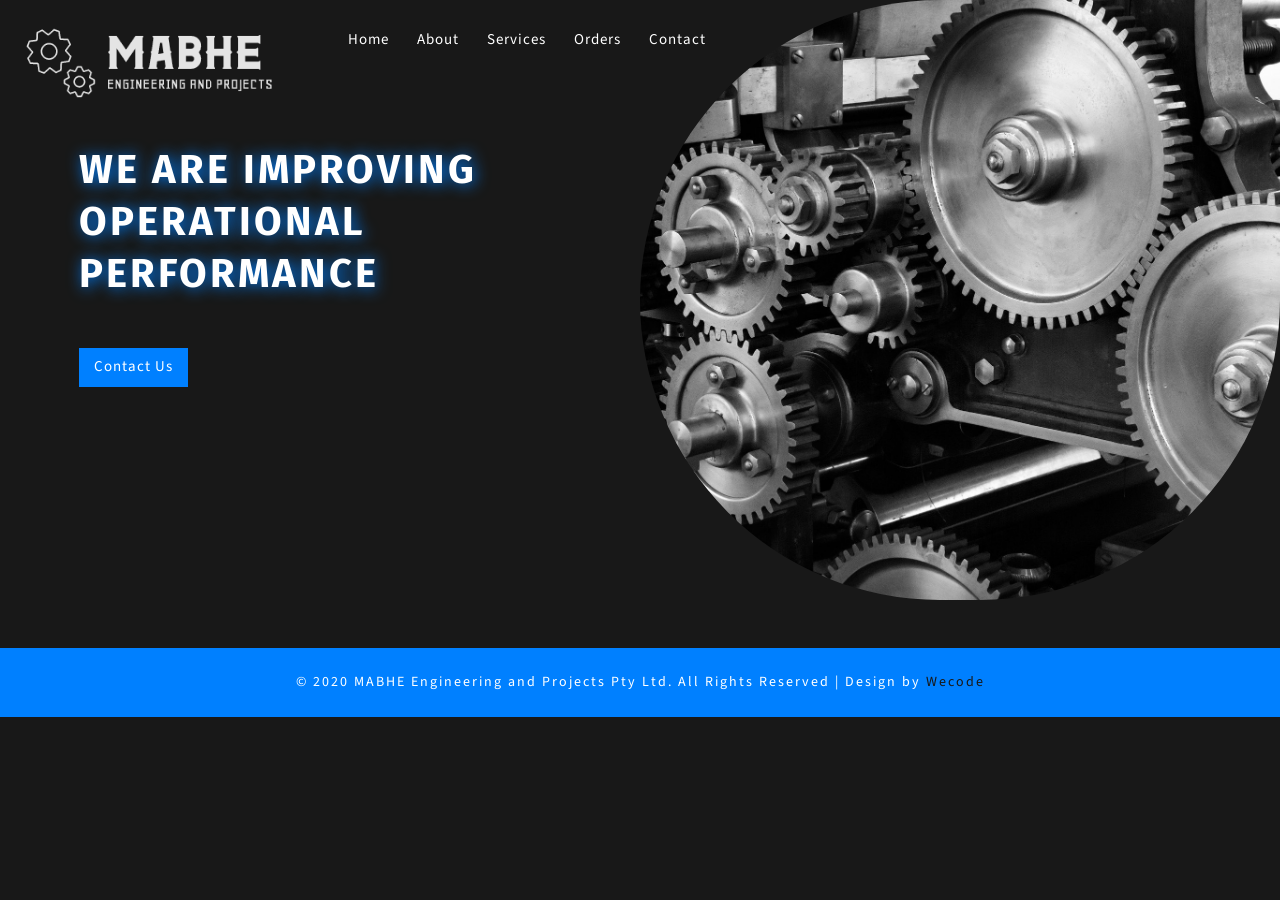
<file: mabhe engineering/index.html>
<!DOCTYPE html>
<html lang="zxx">
<head>
<title>MABHE Engineering and Projects Pty Ltd| Home</title>
<meta charset="UTF-8">
<meta name="viewport" content="width=device-width, initial-scale=1">
<meta name="keywords" content="MABHE Responsive web template, Bootstrap Web Templates, Flat Web Templates, Android Compatible web template, 
Smartphone Compatible web template, free webdesigns for Nokia, Samsung, LG, SonyEricsson, Motorola web design" />
<script>
addEventListener("load", function () {
setTimeout(hideURLbar, 0);
}, false);

function hideURLbar() {
window.scrollTo(0, 1);
}
</script>
<link href="css/bootstrap.min.css" rel="stylesheet" type="text/css" media="all">
<link href="css/font-awesome.min.css" rel="stylesheet">
<link href="css/style.css" rel='stylesheet' type='text/css' media="all">
<link href="//fonts.googleapis.com/css?family=Fira+Sans:400,500,600,700" rel="stylesheet">
<link href="//fonts.googleapis.com/css?family=Source+Sans+Pro:400,600" rel="stylesheet">
</head>
<body>
<div class="main-top" id="home">
<header>
<div class="container-fluid">
<div class="header d-md-flex justify-content-between py-3 pl-2">
<div id="logo">
<a class="navbar-brand px-0 mx-0" href="#"><img src="images/logo.png"></a>
</div>
<div class="nav_main">
<nav>
<label for="drop" class="toggle">Menu</label>
<input type="checkbox" id="drop" />
<ul class="menu">
<li>
<a href="index.html" class="active nav-style">Home</a>
</li>
<li>
<a href="about.html" class="nav-style">About</a>
</li>
<li>
<a href="service.html" class="nav-style">Services</a>
</li>
<li>
<a href="orders.html" class="nav-style">Orders</a>
</li>
</li>
<li>
<a href="contact.html" class="nav-style">Contact</a>
</li>
</ul>
</nav>
</div>
</div>
</div>
</header>
<div class="main-banner">
<div class="container-fluid">
<div class="row">
<div class="col-lg-6">
<div class="style-banner ">
<h4 class="mb-2">WE ARE IMPROVING OPERATIONAL PERFORMANCE</h4>
<p class="mt-lg-5 mt-md-4 mt-sm-4 mt-4"></p>
<div class="view-buttn mt-lg-5 mt-md-4 mt-sm-4 mt-3">
<a href="contact.html" class="btn">Contact Us</a>
</div>
</div>
</div>
<div class="col-lg-6 left-banner">
</div>
</div>
</div>
</div>
</div>
<br>
<br>

<footer class="py-lg-4 py-3">
<div class="bottom-footer text-center">
<p>
© 2020 MABHE Engineering and Projects Pty Ltd. All Rights Reserved | Design by
<a href="http://www.Wecode.co.za" target="_blank">Wecode</a>
</p>
</div>
</footer>
</body>

</html>
</file>
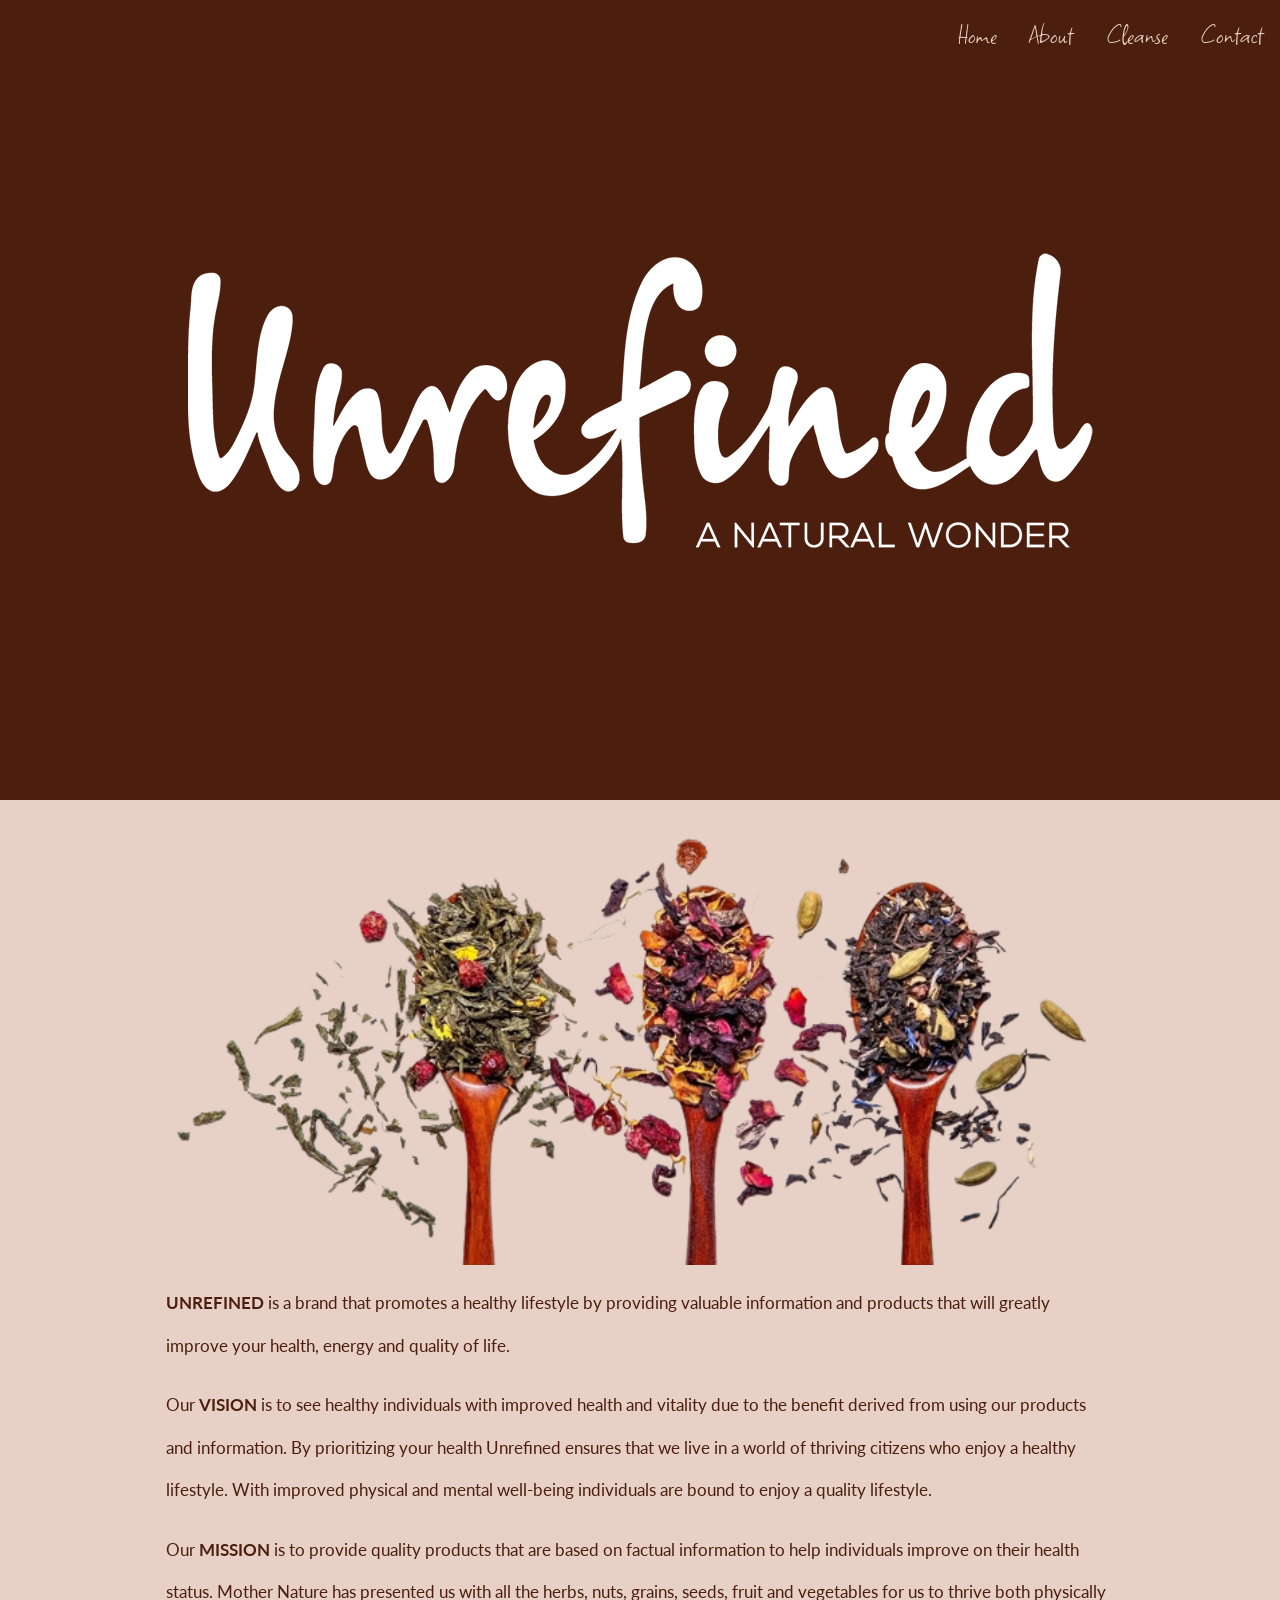
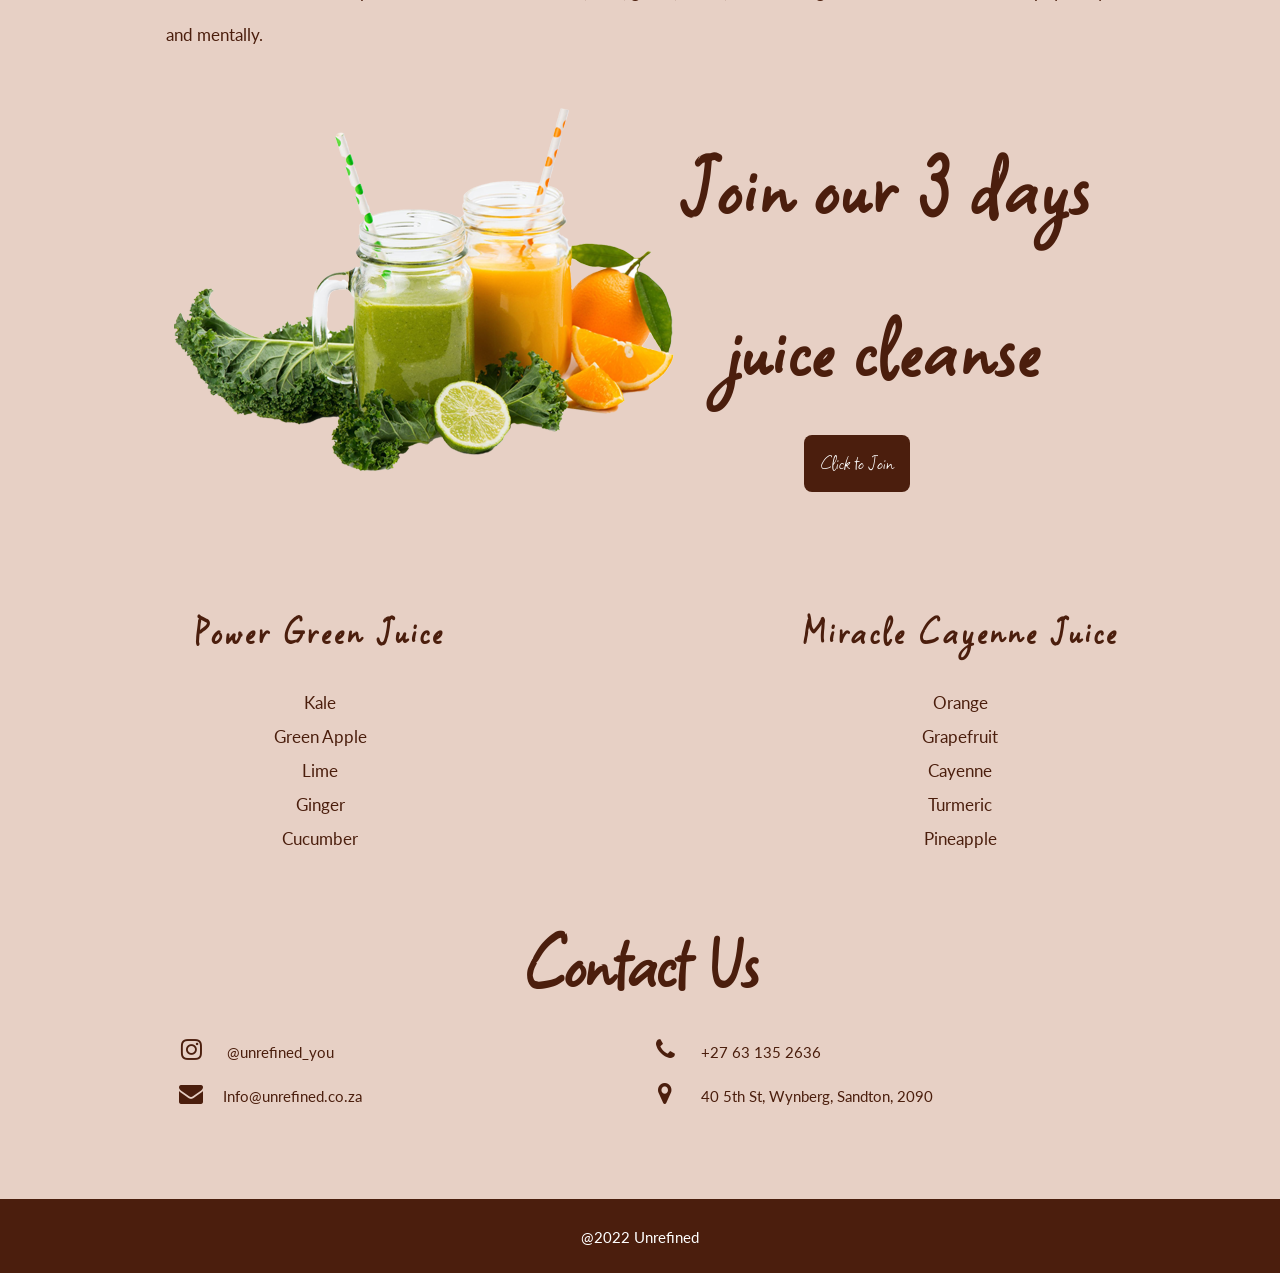
<file: unrefined/index.html>
<!DOCTYPE html>
<html>
<head>
	<title>unrefined</title>
	<link rel="icon" type=" image/png" href="icon.png">
	<meta charset="UTF-8">
	<meta name="viewport" content="width=device-width, initial-scale=1">
	<link rel="stylesheet" href="https://www.w3schools.com/w3css/4/w3.css">
	<link rel="stylesheet" href="https://fonts.googleapis.com/css?family=Lato">
	<link rel="stylesheet" href="https://cdnjs.cloudflare.com/ajax/libs/font-awesome/4.7.0/css/font-awesome.min.css">
	<link rel="stylesheet" type="text/css" href="style.css">
	<link rel="preconnect" href="https://fonts.googleapis.com">
	<link rel="preconnect" href="https://fonts.gstatic.com" crossorigin>
	<link href="https://fonts.googleapis.com/css2?family=Square+Peg&display=swap" rel="stylesheet">
	<script src="menu.js"></script>
</head>
<body>

	<!-- Navbar (sit on top) -->
	<div class="w3-top">
		<div class="w3-bar" id="myNavbar">
			<a class="w3-bar-item w3-button w3-hover-black w3-hide-medium w3-hide-large w3-right" href="javascript:void(0);" onclick="toggleFunction()" title="Toggle Navigation Menu">
				<i class="fa fa-bars"></i>
			</a>
			<a href="#contact" class="w3-bar-item w3-button w3-hide-small w3-right menu">Contact</a>
			<a href="#juice" class="w3-bar-item w3-button w3-hide-small w3-right menu">Cleanse</a>
			<a href="#about" class="w3-bar-item w3-button w3-hide-small w3-right menu"> About</a>
			<a href="#home" class="w3-bar-item w3-button w3-hide-small w3-right menu">Home</a>
		</div>

		<!-- Navbar on small screens -->
		<div id="navDemo" class="w3-bar-block w3-white w3-hide w3-hide-large w3-hide-medium">
			<a href="#home" class="w3-bar-item w3-button" onclick="toggleFunction()">Home</a>
			<a href="#about" class="w3-bar-item w3-button" onclick="toggleFunction()">About</a>
			<a href="#juice" class="w3-bar-item w3-button" onclick="toggleFunction()">Cleanse</a>
			<a href="#contact" class="w3-bar-item w3-button" onclick="toggleFunction()">Contact</a>
		</div>
	</div>

	<!-- First Parallax Image with Logo Text -->
	<div class="bgimg-1 w3-display-container" id="home">

	</div>






	<!-- Container (About Section) -->
	<div class="w3-content w3-container w3-padding-64" id="about">
		<a href="https://unrefined.mailchimpsites.com/"><img src="images/p1.png" class="herbs" alt="unrefined about us" /></a>
		<p class="about">
			<span>Unrefined</span> is a brand that promotes a healthy lifestyle by
			providing valuable information and products that will greatly
			improve your health, energy and quality of life.
		</p>
		<p class="about">
			Our <span>vision</span> is to see healthy individuals with improved health
			and vitality due to the benefit derived from using our products
			and information. By prioritizing your health Unrefined ensures that
			we live in a world of thriving citizens who enjoy a healthy lifestyle.
			With improved physical and mental well-being individuals are bound
			to enjoy a quality lifestyle.
		</p>
		<p class="about">
			Our <span>mission</span> is to provide quality products that are based on factual
			information to help individuals improve on their health status.
			Mother Nature has presented us with all the herbs, nuts, grains,
			seeds, fruit and vegetables for us to thrive both physically and mentally.
		</p>
	</div>




	<!-----join-->
	<div class="w3-row">
		<div class="w3-col m6 w3-center w3-padding-large">
			<img src="images/p2.png" class="w3-round w3-image imaged" alt="unrefined">
		</div>
		<!-- Hide this text on small devices -->
		<div class="w3-col m6 w3-padding-large">
			<p class="join">
				Join our 3 days <br />juice cleanse
			</p>
			<a href="https://chat.whatsapp.com/FoTVDkNAz2KLaxE2SToaEt">  <p><button class="w3-button w3-black w3-round-large">Click to Join</button></p></a>
		</div>
	</div>


	<br /><br />


	<!-----juice-->
	<div class="rows" id="juice">
		<div class="columns">
			<h2>
				Power Green Juice
			</h2>
			<p>Kale<br />Green Apple<br />Lime<br />Ginger<br />Cucumber</p>
		</div>
		<div class="columns">
			<h2>
				Miracle Cayenne Juice
			</h2>
			<p>Orange<br /> Grapefruit<br /> Cayenne<br />Turmeric<br /> Pineapple</p>
		</div>
	</div>





	<!-- Container (Contact Section) -->
	<div class="w3-content w3-container w3-padding-64" id="contact">
		<h3 class="w3-center header">Contact Us</h3>

		<div class="row">
			<div class="column">
				<p class="contact"><i class="fa fa-instagram fa-fw w3-hover-text-black w3-xlarge w3-margin-right"></i> @unrefined_you</p>
			</div>
			<div class="column">
				<p class="contact"><i class="fa fa-phone fa-fw w3-hover-text-black w3-xlarge w3-margin-right"></i> +27 63 135 2636</p>
			</div>
			<div class="column">
				<p class="contact"><i class="fa fa-envelope fa-fw w3-hover-text-black w3-xlarge w3-margin-right"></i>Info@unrefined.co.za</p>
			</div>
			<div class="column">
				<p class="contact"><i class="fa fa-map-marker fa-fw w3-hover-text-black w3-xlarge w3-margin-right"></i> 40 5th St, Wynberg, Sandton, 2090</p>
			</div>
		</div>
	</div>

	<!-- Footer -->
	<footer class="footer">
		<p> @2022 Unrefined</p>
	</footer>


</body>
</html>
</file>
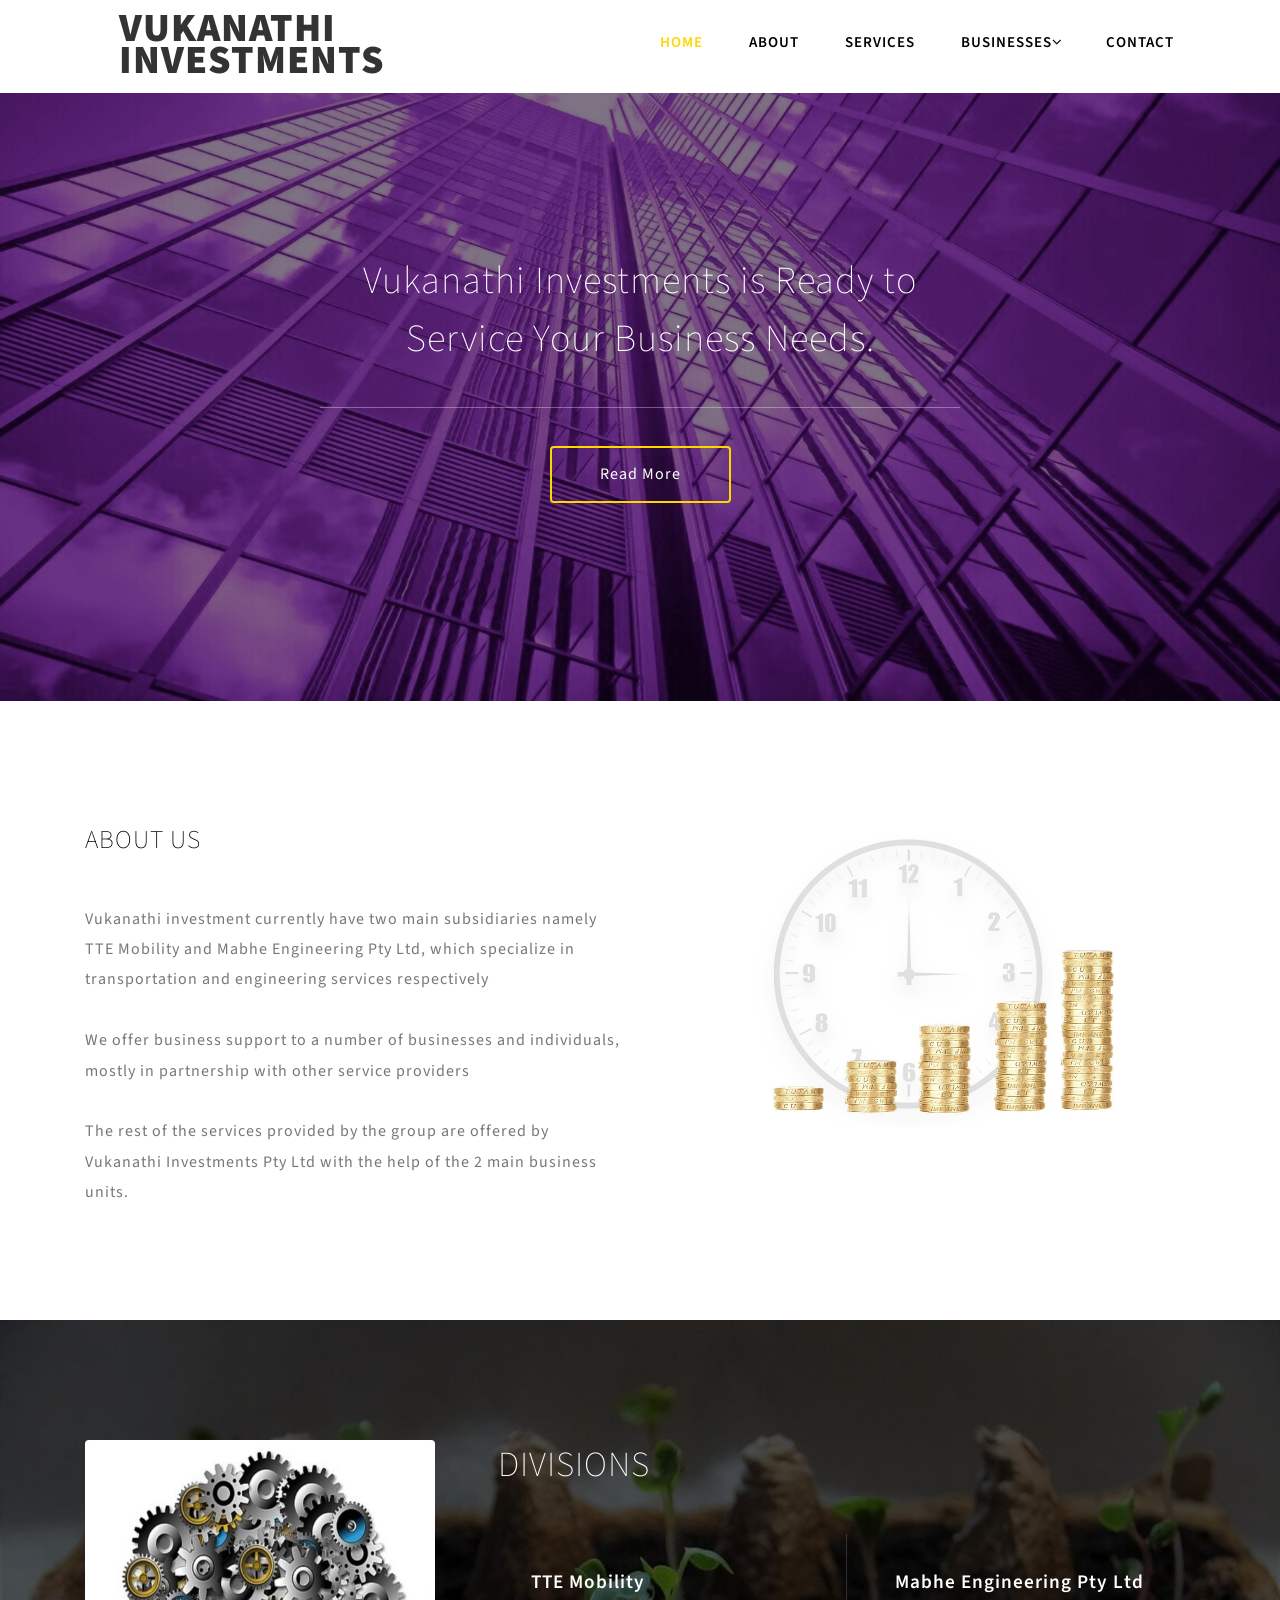
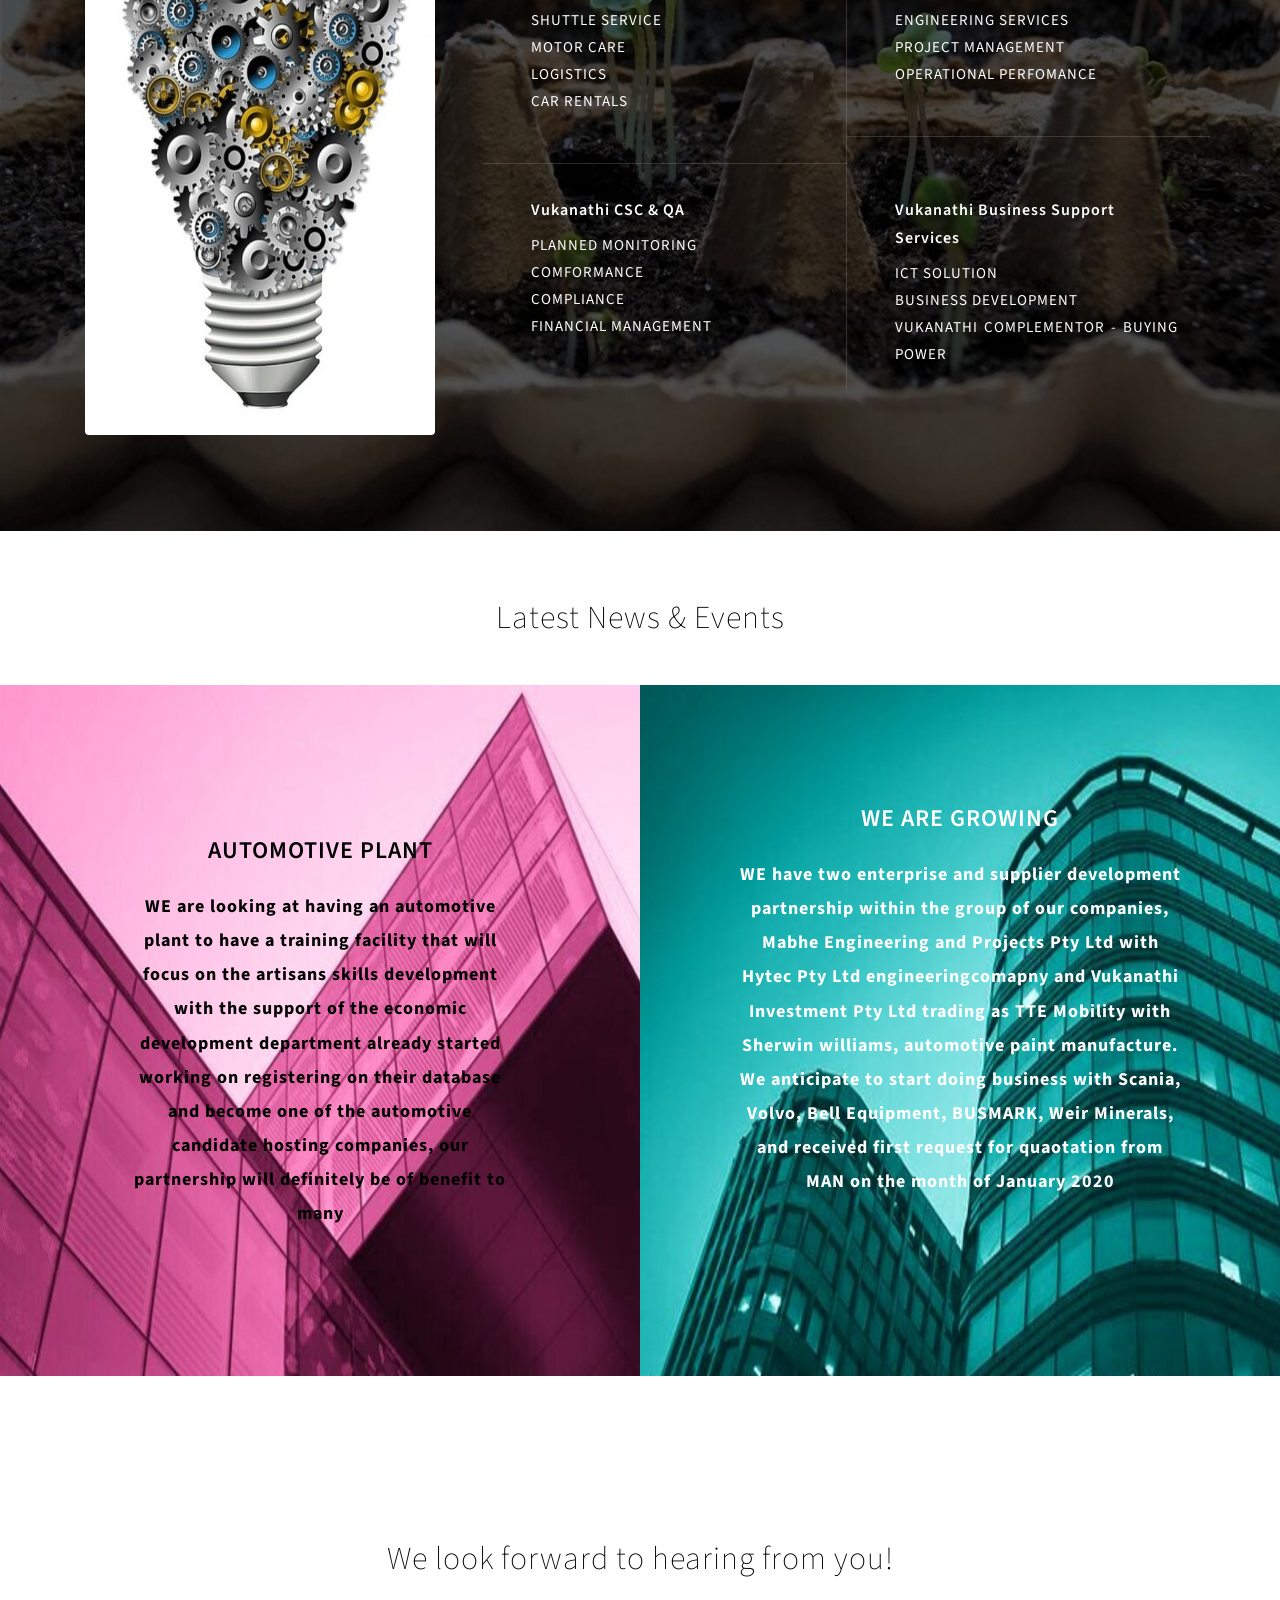
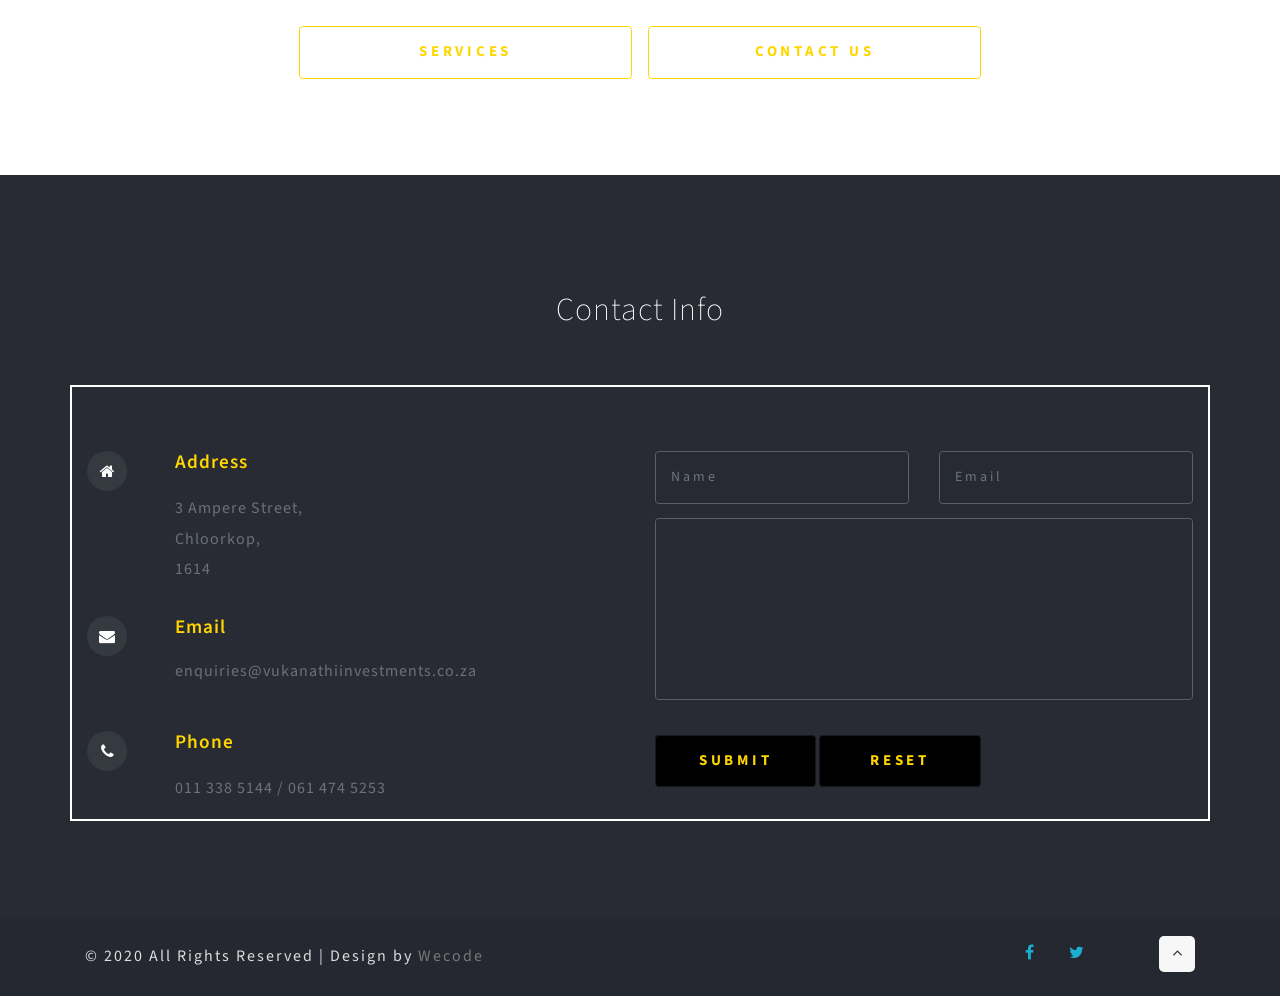
<file: vujananthi/index.html>
<!DOCTYPE html>
<html lang="zxx">
<head>
<title>Home</title>
<meta name="viewport" content="width=device-width, initial-scale=1">
<meta charset="UTF-8" />
<meta name="keywords" content="Norm Responsive web template, Bootstrap Web Templates, Flat Web Templates, Android Compatible web template, Smartphone Compatible web template, free webdesigns for Nokia, Samsung, LG, SonyEricsson, Motorola web design" />
<script>
addEventListener("load", function() {
setTimeout(hideURLbar, 0);
}, false);
function hideURLbar() {
window.scrollTo(0, 1);
}
</script>
<link rel="stylesheet" href="css/bootstrap.css">
<link rel="stylesheet" href="css/style.css" type="text/css" media="all" />
<link href="css/font-awesome.css" rel="stylesheet">
<link href="//fonts.googleapis.com/css?family=Open+Sans:300,300i,400,400i,600,600i,700,700i,800,800i" rel="stylesheet">
<link href="//fonts.googleapis.com/css?family=Source+Sans+Pro:200,200i,300,300i,400,400i,600,600i,700,700i,900,900i" rel="stylesheet">
</head>
<body>
<div class="main-content" id="home">
<header class="header">
<div class="container">
<nav class="py-2">
<div id="logo">
<h1> <a class="navbar-brand" href="index.html">VUKANATHI<span>INVESTMENTS</span> </a>
</h1>
</div>
<label for="drop" class="toggle">Menu</label>
<input type="checkbox" id="drop" />
<ul class="menu">
<li class="active"><a href="index.html">Home</a></li>
<li><a href="about.html">About</a></li>
<li><a href="services.html">Services</a></li>
<li class="dropdown">
<label for="drop-2" class="toggle">Businesses<span class="fa fa-angle-down" aria-hidden="true"></span> </label>
<a href="#">Businesses<span class="fa fa-angle-down" aria-hidden="true"></span></a>
<input type="checkbox" id="drop-2" />
<ul>
<li><a href="http://www.ttemobility.co.za/">TTE Mobility</a>
</li>
<li><a href="http://www.mabheeng.co.za/">Mabhe Engineering Pty Ltd</a>
</li>
<li><a href="another.html">Vukanathi CSC & QA</a>
</li>
</ul>
<li><a href="contact.html">Contact</a>
<li class="header-right"> </li>
</ul>
</nav>
</div>
</header>
<div class="banner-w3pvt-info ">
<div class="overlay-w3ls">
<div class="banner-content text-center">
<h3>Vukanathi Investments is
Ready to Service Your Business Needs.</h3>
<a href="services.html" class="btn">Read More</a>
</div>
</div>
</div>
</div>
<section class="about py-5" id="about">
<div class="container py-md-5">
<div class="row about-w3pvt-top mt-2">
<div class="col-lg-6 about-info">
<h4 class="title-w3ls mb-5">ABOUT US</h4>
<p>Vukanathi investment currently have two main subsidiaries namely TTE Mobility and Mabhe Engineering Pty Ltd, which specialize in transportation and engineering services respectively<br><br>We offer business support to a number of businesses and individuals, mostly in partnership with other service providers<br><br>The rest of the services provided by the group are offered by Vukanathi Investments Pty Ltd with the help of the 2 main business units. </p>
</div>
<div class="col-lg-6 about-img">
<img src="images/img2.jpg" class="img-fluid" alt="">
</div>
</div>
</div>
</section>
<section class="services py-5" id="service">
<div class="container py-md-5">
<div class="row service_lavitop mt-2">
<div class="col-lg-4 ser-img mt-3">
<img src="images/img3.jpg" class="img-fluid" alt="">
</div>
<div class="col-lg-8 ser-lt pl-lg-5">
<h4 class="title-w3lss mb-5">DIVISIONS</h4>
<div class="row ser-sec-1 mt-1">
<div class="col-lg-6 ser-w3ls-gd p-lg-0">
<div class="d-flex services-box one">
<div class="service-content">
<h5><a href="http://www.ttemobility.co.za/">TTE Mobility</a></h5>
<p class="serp">
SHUTTLE SERVICE<br>MOTOR CARE<br>LOGISTICS<br>CAR RENTALS
</p>
</div>
</div>
</div>
<div class="col-lg-6 ser-w3ls-gd p-lg-0">
<div class="d-flex services-box two">
<div class="service-content">
<h5><a href="http://www.mabheeng.co.za/">Mabhe Engineering Pty Ltd</a></h5>
<p class="serp">
ENGINEERING SERVICES<br>PROJECT MANAGEMENT<br>OPERATIONAL PERFOMANCE
</p>
</div>
</div>
</div>
</div>
<div class="row ser-sec-2">
<div class="col-lg-6 ser-w3ls-gd p-lg-0">
<div class="d-flex services-box three">
<div class="service-content">
<h5 href="another.html">Vukanathi CSC & QA</h5>
<p class="serp">PLANNED MONITORING<br>COMFORMANCE<br> COMPLIANCE<br>
FINANCIAL MANAGEMENT
</p>
</div>
</div>
</div>
<div class="col-lg-6 ser-w3ls-gd p-lg-0">
<div class="d-flex services-box four">
<div class="service-content">
<h5>Vukanathi Business Support Services</h5>
<p class="serp">
ICT SOLUTION<br>BUSINESS DEVELOPMENT<br>VUKANATHI COMPLEMENTOR - BUYING POWER
</p>
</div>
</div>
</div>
</div>
</div>
</div>
</div>
</section>
<br>
<br>
<h3 class="title-w3ls mb-5 text-center">Latest News & Events</h3>
<section class="testimonials-content">
<div class="container-fluid">
<div class="row">
<div class="col-md-6 test-grid text-center p-0"> 
<div class="testi-infos">
<h4 class="mt-md-4 mt-3">  AUTOMOTIVE PLANT</h4>
<br>
<p>WE are looking at having an automotive plant to have a training facility that will focus on the artisans skills development with the support of the economic development department already started working on registering on their database and become one of the automotive candidate hosting companies, our partnership will definitely be of benefit to many</p>
</div>
</div>
<div class="col-md-6 test-grid test-grid-two text-center p-0">
<div class="testi-info">
<h4 class="mt-md-4 mt-3">WE ARE GROWING</h4>
<br>
<p>WE have two enterprise and supplier development partnership within the group of our companies, Mabhe Engineering and Projects Pty Ltd with Hytec Pty Ltd engineeringcomapny and Vukanathi Investment Pty Ltd trading as TTE Mobility with Sherwin williams, automotive paint manufacture. We anticipate to start doing business with Scania, Volvo, Bell Equipment, BUSMARK, Weir Minerals, and received first request for quaotation from MAN on the month of January 2020</p>
</div>
</div>
</div>
</div>
</section>
<br>
<br>
<section class="banner-bottom py-5 ">
<div class="container py-md-5">
<h3 class="title-w3ls mb-5 text-center">We look forward to hearing from you!</h3>
<div class="d-flex mt-5 justify-content-center">
<a href="Services.html" class="btn button-style  mr-3">Services</a>
<a href="contact.html" class="btn button-style">Contact Us</a>
</div>
</div>
</section>
<section class="contact py-5" id="contact">
<div class="container py-lg-5">
<h3 class="title-w3ls two text-center">Contact Info</h3>
<div class="text-center">
<p class="main_p4 mt-4 mb-4 pt-2 text-center mx-auto"></p>
</div>
<div class="row contact-tops">
<div class="col-lg-6 contact_grid_left">
<ul class="list-unstyled wthreem-items">
<li>
<div class="row">
<div class="col-3">
<span class="fa fa-home"></span>
</div>
<div class="col-9">
<h6>Address</h6>
<p>3 Ampere Street,
<br>Chloorkop,
<br>1614</p>
</div>
</div>
</li>
<li class="mt-3">
<div class="row">
<div class="col-3">
<span class="fa fa-envelope"></span>
</div>
<div class="col-9">
<h6>Email</h6>
<a href="mailto:enquiries@vukanathiinvestments.co.za">enquiries@vukanathiinvestments.co.za</a>
</div>
</div>
</li>
<li class="mt-5">
<div class="row">
<div class="col-3">
<span class="fa fa-phone"></span>
</div>
<div class="col-9">
<h6>Phone</h6>
<p>011 338 5144 / 061 474 5253</p>
</div>
</div>
</li>
</ul>
</div>
<div class="col-lg-6 contact_grid_right">
<form action="#" method="post">
<div class="row contact_top">
<div class="col-sm-6">
<input type="text" class="form-control" name="Name" placeholder="Name" required="">
</div>
<div class="col-sm-6">
<input type="email" class="form-control" name="Email" placeholder="Email" required="">
</div>
</div>
<textarea class="form-control" name="Message" placeholder="" required=""></textarea>
<button type="submit" class="btn submit">Submit</button>
<button type="reset" class="btn reset">Reset</button>
<div class="clearfix"> </div>
</form>
</div>
</div>
</div>
</section>
<div class="copy-right">
<div class="container">
<div class="row">
<p class="copy-right-grids text-md-left text-center my-sm-4 my-4 col-md-6">© 2020 All Rights Reserved | Design by
<a href="http://wecode.co.za/"> Wecode </a>
</p>
<div class="w3pvt-footer text-md-right text-center mt-4 col-md-5">
<ul class="list-unstyled w3pvt-icons">
<li>
<a href="#">
<span class="fa fa-facebook-f"></span>
</a>
</li>
<li>
<a href="#">
<span class="fa fa-twitter"></span>
</a>
</li>
</ul>
</div>
<div class="move-top text-right col-md-1"><a href="#home" class="move-top"> <span class="fa fa-angle-up  mb-3" aria-hidden="true"></span></a></div>
</div>
</div>
</div>
</body>
</html>
</file>
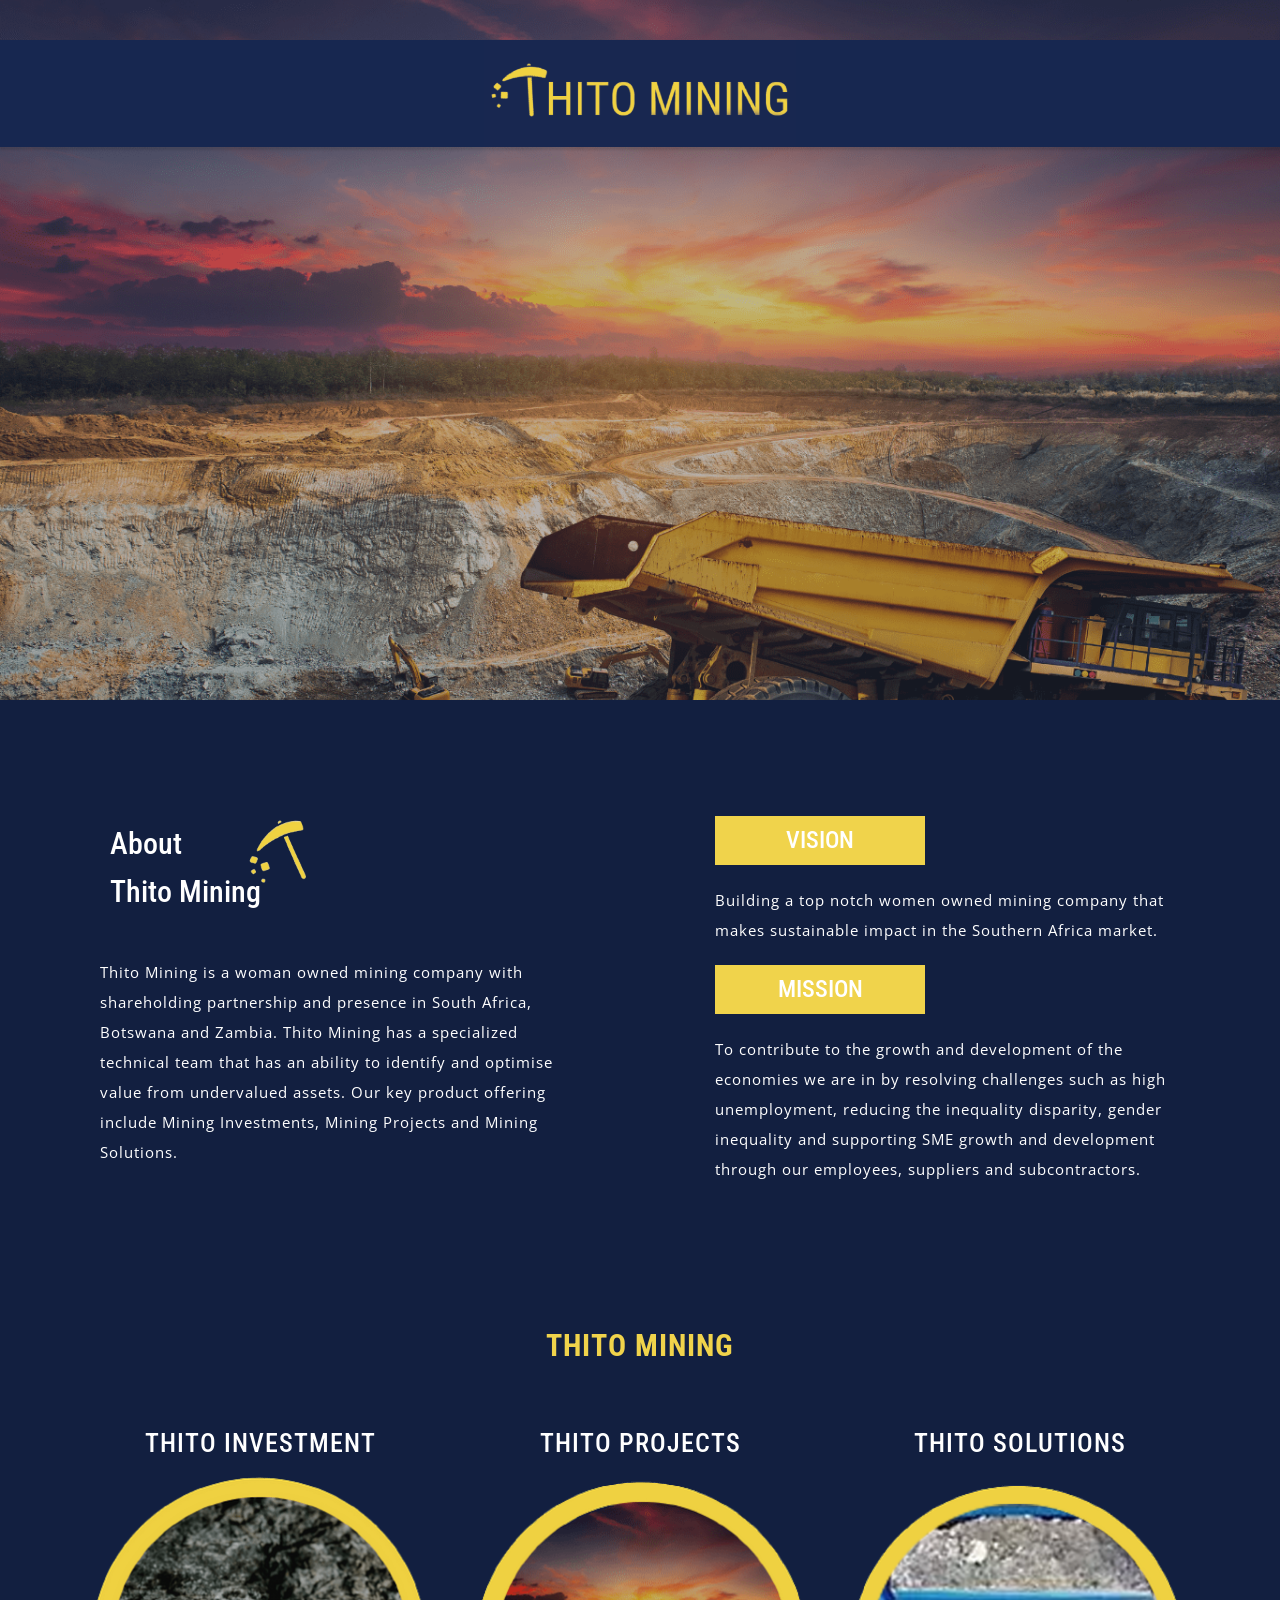
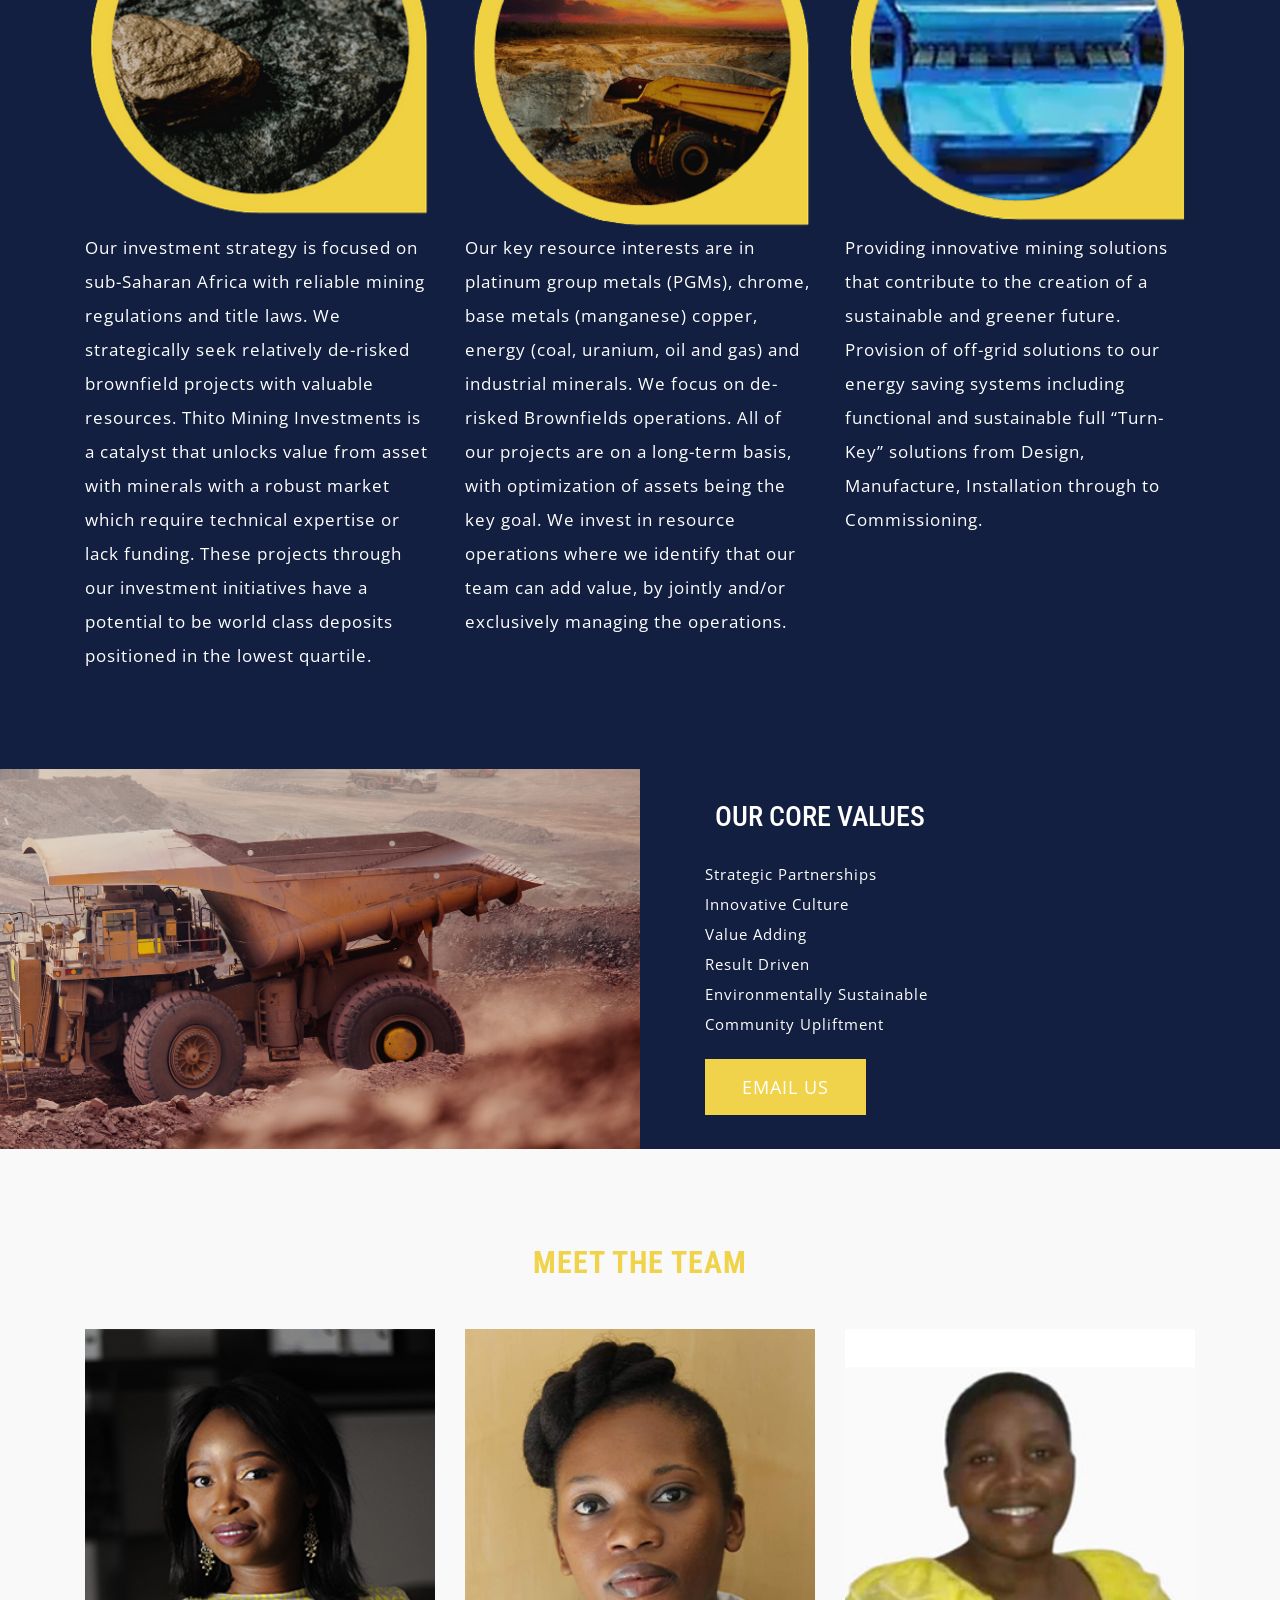
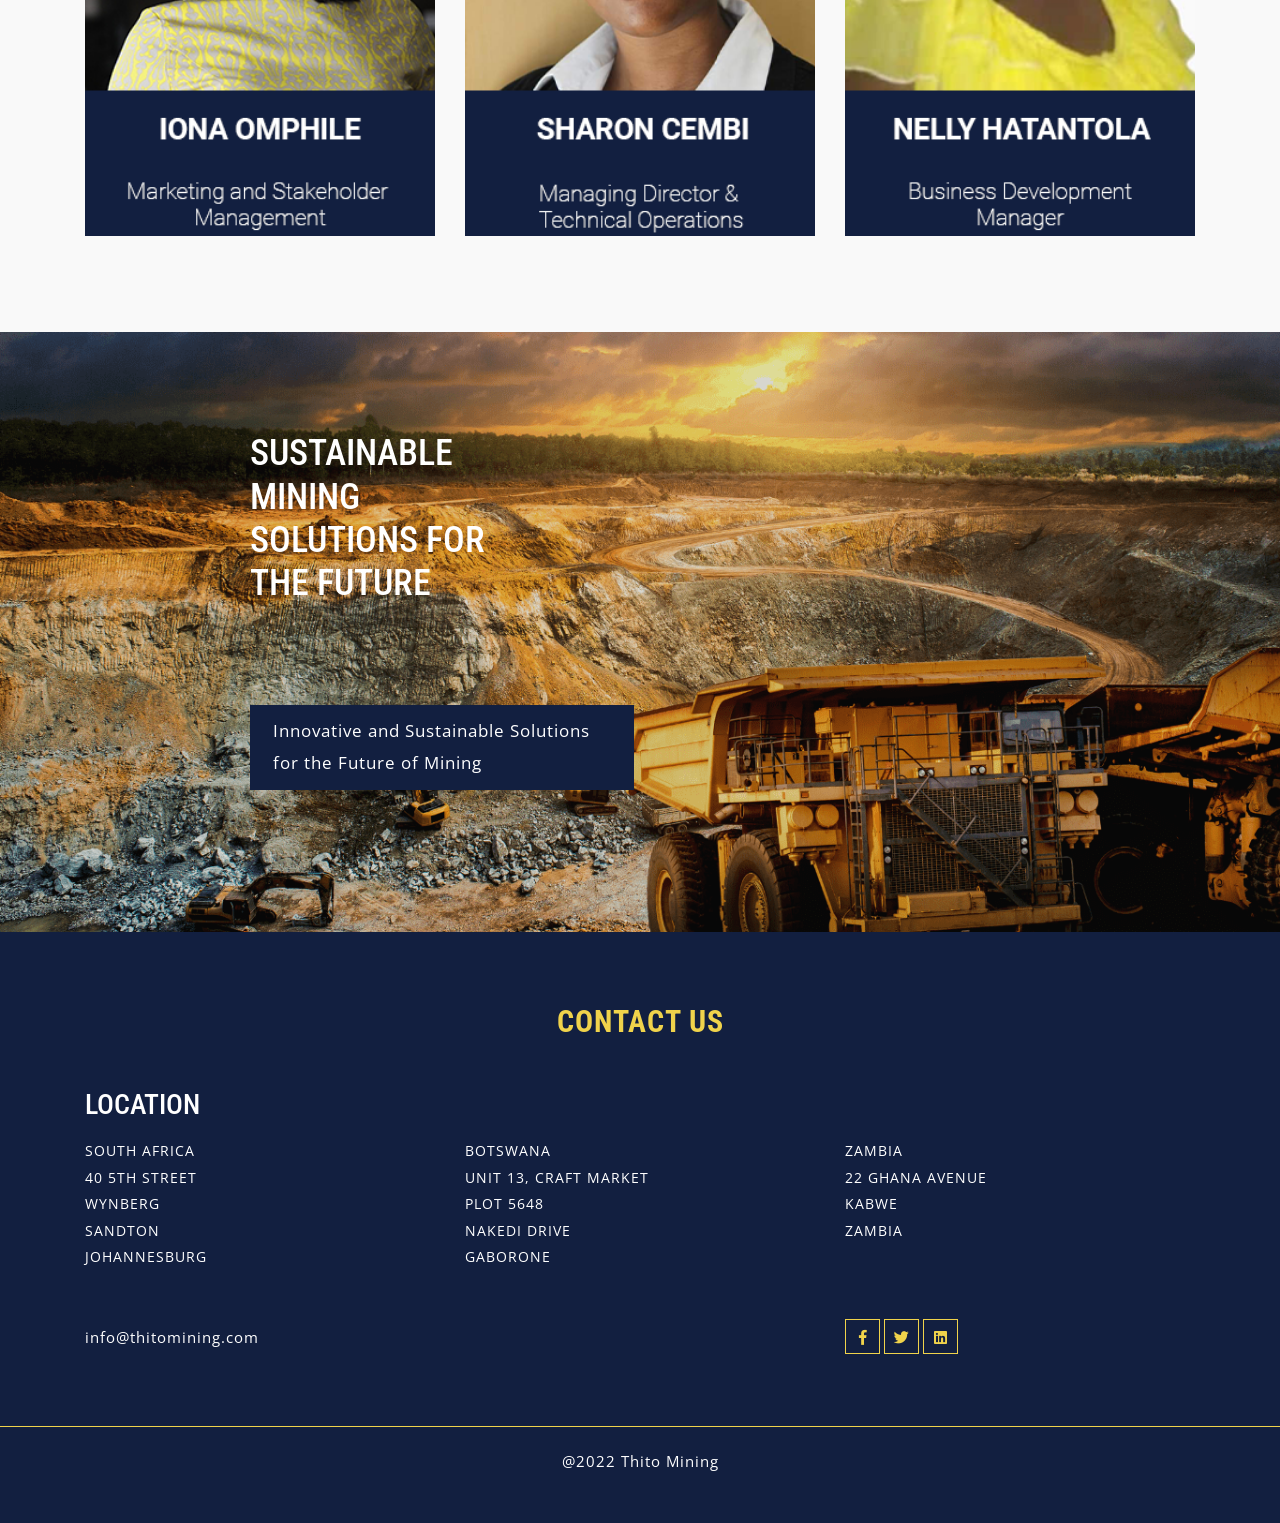
<file: thito mining/web/index.html>
<!DOCTYPE html>
<html lang="zxx">

<head>
	<title>Thito Mining</title>
	<!-- Meta tag Keywords -->
	<meta name="viewport" content="width=device-width, initial-scale=1">
	<meta charset="UTF-8" />
	<meta name="keywords" content="Fabricate Responsive web template, Bootstrap Web Templates, Flat Web Templates, Android Compatible web template, Smartphone Compatible web template, free webdesigns for Nokia, Samsung, LG, SonyEricsson, Motorola web design"
	/>

	<!-- //Meta tag Keywords -->

	<!-- Custom-Files -->
	<link rel="stylesheet" href="css/bootstrap.css">
	<!-- Bootstrap-Core-CSS -->
	<link rel="stylesheet" href="css/lightbox.css">
	<!-- gallery light box -->
	<link rel="stylesheet" href="css/style.css" type="text/css" media="all" />
	<!-- Style-CSS -->
	<link rel="stylesheet" href="css/fontawesome-all.css">
	<!-- Font-Awesome-Icons-CSS -->
	<!-- //Custom-Files -->

	<!-- Web-Fonts -->
	<link href="//fonts.googleapis.com/css?family=Acme" rel="stylesheet">
	<link href="//fonts.googleapis.com/css?family=Roboto+Condensed:300,300i,400,400i,700,700i" rel="stylesheet">
	<link href="//fonts.googleapis.com/css?family=Open+Sans:300,300i,400,400i,600,600i,700,700i,800,800i" rel="stylesheet">
	<!-- //Web-Fonts -->

</head>

<body >
	<!-- header -->
	<header>
		<!-- navbar -->
		<nav class="navbar sticky-top navbar-expand-lg navbar-light bg-light">
			<div class="logo">
				<img src="images/logo.png" />
			</div>

		</nav>
		<!-- //navbar ends here -->
		<!-- banner -->
		<div class="banner-w3l">
			
		</div>
		<!-- //banner -->
	</header>
	<!-- //header -->

	<!-- Stats-->
	<div class="stats-w3layouts py-5" id="about">
		<div class="container py-xl-5 py-lg-3">
			<div class="container-fluid">
				<div class="row">
					<div class="col-md-6 about2">
						<h3>About <br />Thito Mining <img src="images/logo2.png" class="logo2" /></h3>
						<p>
							Thito Mining is a woman owned mining company with shareholding partnership and presence in South Africa, Botswana and Zambia. Thito Mining has a specialized technical team that has an ability to identify and optimise value from undervalued assets.  Our key product offering include Mining Investments, Mining Projects and Mining Solutions.
						</p>
					</div>
					<div class="col-md-6 about">
						<h4>VISION</h4>
						<p>Building a top notch women owned mining company that makes sustainable impact in the Southern Africa market.</p>
						<h4>MISSION</h4>
						<p>
							To contribute to the growth and development of the economies we are in by resolving challenges such as high unemployment, reducing the inequality disparity, gender inequality and supporting SME growth and development through our employees, suppliers and subcontractors.
						</p>
					</div>
				</div>

			</div>
		</div>
		<!-- //Stats -->
		<!-- Services -->
		<div class="serives-agile py-5" id="services">
			<div class="container py-xl-5 py-lg-3">
				<h4 class="tittle text-center font-weight-bold text-uppercase mb-sm-5 mb-4">
					THITO MINING
				</h4>
				<div class="row welcome-bottom">
					<div class="col-md-4 welcome-grid mt-md-0 mt-4">
						<h4 class="my-3">Thito Investment</h4>
						<img src="images/p1.png" class="img-fluid" />
						<p style="font-size:17px">
							Our investment strategy is focused on sub-Saharan Africa with reliable mining regulations and title laws. We strategically seek relatively de-risked brownfield projects with valuable resources.
							Thito Mining Investments is a catalyst that unlocks value from asset with minerals with a robust market which require technical expertise or lack funding. These projects through our investment initiatives have a potential to be world class deposits positioned in the lowest quartile.
						</p>
					</div>
					<div class="col-md-4 welcome-grid mt-md-0 mt-4">
						<h4 class="my-3">Thito Projects</h4>
						<img src="images/p2.png" class="img-fluid" />
						<p style="font-size:17px">Our key resource interests are in platinum group metals (PGMs), chrome, base metals (manganese) copper, energy (coal, uranium, oil and gas) and industrial minerals. We focus on de-risked Brownfields operations. All of our projects are on a long-term basis, with optimization of assets being the key goal. We invest in resource operations where we identify that our team can add value, by jointly and/or exclusively managing the operations.</p>
					</div>
					<div class="col-md-4 welcome-grid mt-md-0 mt-4">
						<h4 class="my-3">Thito Solutions</h4>
						<img src="images/p3.png" class="img-fluid" />
						<p style="font-size:17px">Providing  innovative mining solutions that contribute to the creation of  a sustainable and greener future. Provision of off-grid solutions to our energy saving systems including functional and sustainable  full “Turn-Key” solutions from Design, Manufacture, Installation through to Commissioning.</p>
					</div>
				</div>
			</div>
		</div>
		<!-- Services -->
		<!-- projects -->
		<div class="row">
			<div class="column bg-img">

			</div>
			<div class="column about core">
				<h3 class="my-3">Our Core Values</h3>
				<p>Strategic Partnerships</p>
				<p>Innovative Culture</p>
				<p>Value Adding</p>
				<p>Result Driven</p>
				<p>Environmentally Sustainable</p>
				<p>Community Upliftment</p>
				<a><p>EMAIL US</p></a>
			</div>
		</div>

		<!-- //projects -->
		<!-- team -->
		<div class="team py-5" id="team">
			<div class="container py-xl-5 py-lg-3">
				<h4 class="tittle text-center font-weight-bold text-uppercase mb-sm-5 mb-4">
					Meet the team
				</h4>
				<div class="row team-row">
					<div class="col-md-4 team-grids mt-md-0 mt-4">
						<div class="team-agile-img">
							<img src="images/p6.png" alt=" " class="img-fluid">
						</div>
					</div>
					<div class="col-md-4 team-grids mt-md-0 mt-4">
						<div class="team-agile-img">
							<img src="images/p5.png" alt=" " class="img-fluid">
						</div>
					</div>
					<div class="col-md-4 team-grids mt-md-0 mt-4">
						<div class="team-agile-img">
							<img src="images/p7.png" alt=" " class="img-fluid">
						</div>
					</div>
					<div class="clearfix"> </div>
				</div>
			</div>
		</div>
		<!-- //team -->
		<!-- contact -->
		<div class="bottom">
			<h5>Sustainable<br /> Mining <br />Solutions for <br />the future</h5>
			<p>Innovative and Sustainable Solutions<br /> for the Future of Mining</p>
		</div>
		<!-- footer -->
		<footer>
			<div class="w3ls-footer-grids py-sm-4 py-3">
				<div class="container py-xl-5 py-lg-3">
					<h4 class="tittle text-center font-weight-bold text-uppercase mb-sm-5 mb-4">
						CONTACT US
					</h4>
					<h3 class="mb-sm-3 mb-2 location">LOCATION</h3>
					<div class="row">

						<div class="col-md-4 w3l-footer">
							<p>
								<span>SOUTH AFRICA</span><br />

								40 5TH STREET<br />
								WYNBERG<br />
								SANDTON<br />
								JOHANNESBURG
							</p>
						</div>
						<div class="col-md-4 w3l-footer ">

							<p>
								<span>BOTSWANA</span><br />

								UNIT 13, CRAFT MARKET<br />
								PLOT 5648<br />
								NAKEDI DRIVE<br />
								GABORONE
							</p>
						</div>
						<div class="col-md-4 w3l-footer">
							<p>
								<span>ZAMBIA</span><br />

								22 Ghana Avenue<br />
								Kabwe<br />
								Zambia<br />
							</p>
						</div>
					</div>
					<div class="row mt-4 pt-lg-4 pt-3 text-lg-left text-center">
						<p class="col-lg-8 copy-right-grids mt-lg-1">
							<a href="mailto:info@thitomining.com">info@thitomining.com</a>
						</p>
						<div class="col-lg-4 agileinfo_social_icons mt-lg-0 mt-3">
							<ul class="agileits_social_list">
								<li>
									<a href="#" class="w3_agile_facebook">
										<i class="fab fa-facebook-f"></i>
									</a>
								</li>
								<li>
									<a href="#" class="agile_twitter">
										<i class="fab fa-twitter"></i>
									</a>
								</li>
								<li>
									<a href="#" class="w3_agile_dribble">
										<i class="fab fa-linkedin"></i>
									</a>
								</li>
							</ul>
						</div>
					</div>
				</div>
			</div>
		</footer>
		<div class="footer2">
			<p>@2022 Thito Mining</p>
		</div>

</body>

</html>
</file>
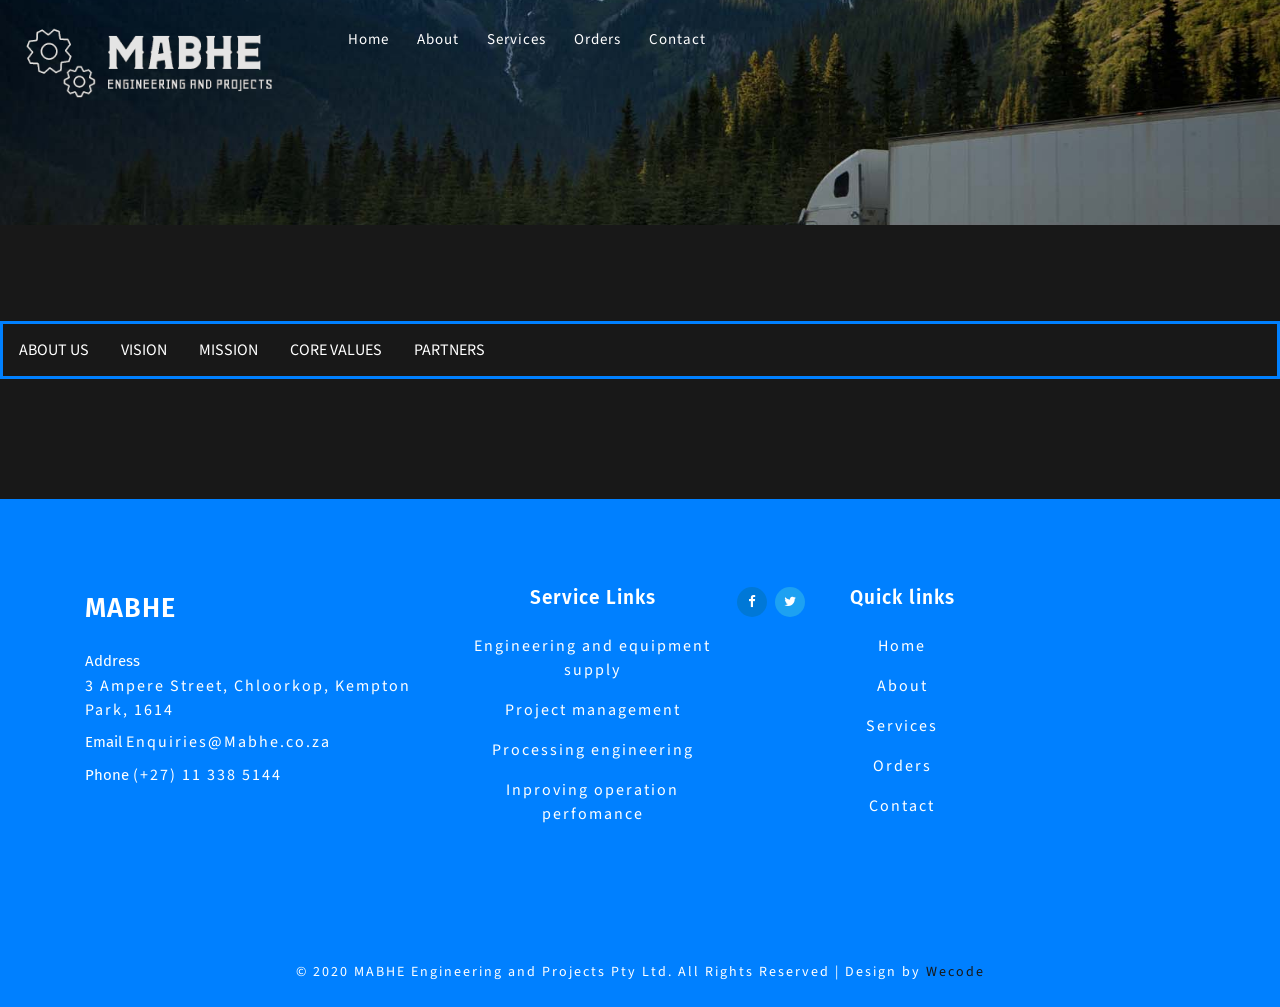
<file: mabhe engineering/about.html>
<!DOCTYPE html>
<html lang="zxx">
<head>
<title>MABHE Engineering and Projects Pty Ltd| About</title>
<meta charset="UTF-8">
<meta name="viewport" content="width=device-width, initial-scale=1">
<meta name="keywords" content="MABHE Responsive web template, Bootstrap Web Templates, Flat Web Templates, Android Compatible web template, 
Smartphone Compatible web template, free webdesigns for Nokia, Samsung, LG, SonyEricsson, Motorola web design" />
<script>
addEventListener("load", function () {
setTimeout(hideURLbar, 0);
}, false);
function hideURLbar() {
window.scrollTo(0, 1);
}
</script>
  <script>
    function openCity(evt, cityName) {
  var i, tabcontent, tablinks;
  tabcontent = document.getElementsByClassName("tabcontent");
  for (i = 0; i < tabcontent.length; i++) {
    tabcontent[i].style.display = "none";
  }
  tablinks = document.getElementsByClassName("tablinks");
  for (i = 0; i < tablinks.length; i++) {
    tablinks[i].className = tablinks[i].className.replace(" active", "");
  }
  document.getElementById(cityName).style.display = "block";
  evt.currentTarget.className += " active";
}
  </script>
<link href="css/bootstrap.min.css" rel="stylesheet" type="text/css" media="all">
<link href="css/font-awesome.min.css" rel="stylesheet">
<link href="css/style.css" rel='stylesheet' type='text/css' media="all">
<link href="//fonts.googleapis.com/css?family=Fira+Sans:400,500,600,700" rel="stylesheet">
<link href="//fonts.googleapis.com/css?family=Source+Sans+Pro:400,600" rel="stylesheet">
</head>
<body>
<div class="header-outs inner_page-banner " id="home">
<header>
<div class="container-fluid">
<div class="header d-md-flex justify-content-between py-3 pl-2">
<div id="logo">
	<a class="navbar-brand px-0 mx-0" href="#"><img src="images/logo.png"></a>
</div>
<div class="nav_main">
<nav>
<label for="drop" class="toggle">Menu</label>
<input type="checkbox" id="drop" />
<ul class="menu">
<li>
<a href="index.html" class="active nav-style">Home</a>
</li>
<li>
<a href="about.html" class="nav-style">About</a>
</li>
<li>
<a href="service.html" class="nav-style">Services</a>
</li>
<li>
<a href="orders.html" class="nav-style">Orders</a>
</li>
<li>
<a href="contact.html" class="nav-style">Contact</a>
</li>
</ul>
</nav>
</div>
</div>
</div>
</header>
</div>
<br>
<br>
<br>
<br>
<div class="tab">
  <button class="tablinks" onclick="openCity(event, 'London')">ABOUT US</button>
  <button class="tablinks" onclick="openCity(event, 'Paris')">VISION</button>
  <button class="tablinks" onclick="openCity(event, 'Tokyo')">MISSION</button>
    <button class="tablinks" onclick="openCity(event, 'lord')">CORE VALUES</button>
  <button class="tablinks" onclick="openCity(event, 'Paris')">PARTNERS</button>
</div>
<div id="London" class="tabcontent">
  <h3></h3>
  <p>MABHE Engineering was founded by Mandla Mkhwanazi in 2015 and it is based in the Gauteng Province of South Africa only a short drive from the OR Tambo Airport. MABHE is 100% Black owned and managed. The Company was created to allow the founder together with the Company’s associates to offer a range of professional services using their skills acquired through extensive training and work experience that has been gained in several roles.<br> <br>
   
The main business activity of the Company is the sourcing and supply of maintenance replacement equipment focusing mainly on fluid transport applications. The equipment supplied includes valves, piping, pumps and associated equipment and components. MABHE services include understanding the client’s requirements, agreeing on the technical specifications and sourcing the right equipment from reputable manufacturers. MABHE also has a Process Engineering division, which offers process engineering design services for capital projects and takes on process improvement assignments for existing operations.<br> <br>

During its Start-up phase MABHE will offer installation services by sub-contractors who wherever possible shall be local to its projects. MABHE also offers general project management services especially assisting small contractors to execute projects for big clients. That will include facilities management and maintenance type contracts.</p>
</div>
<div id="Paris" class="tabcontent">
  <h3></h3>
  <p>To be a company of choice in the provision of engineering and project management professional services by continuously influencing the industry positively.</p>
</div>
<div id="Tokyo" class="tabcontent">
  <h3></h3>
  <p>• Capacitate the company with adequately competent staff <br>• Maintain a high level of professionalism<br> • Add significant value to our clients<br> • Advocate for efficiency in all we do to optimise productivity at minimal cost<br> • Ensure sound governance in all our projects</p>
</div>
<div id="lord" class="tabcontent">
  <h3></h3>
  <p>Sound business ethics<br> • Honesty and transparency<br> • Professionalism, partnership and co-operation with clients and stakeholders<br> • Customer focus</p>
</div>

<div id="Paris" class="tabcontent">
  <h3></h3>
  <p>MABHE Engineering is in partnership with Hytec Engineering. Hytec Engineering, established in 1972, combines state-of-the-art hydraulic cylinder manufacturing with extensive distribution and technical support to offer comprehensive cylinder solutions to the industrial and mobile markets. Hytec Engineering also offers holistic cylinder repair and testing, with a cylinder exchange offering and a world-leading test bench.</p>
</div>
<br>
<br>
  <br>
  <br>
  <br>  
<section class=" footer-sunone-txt py-lg-4 py-md-3 py-sm-3 py-3">
<div class="container py-lg-5 py-md-5 py-sm-4 py-3">
<div class="row">
<div class="col-lg-4 col-md-6 col-sm-6 footer-left-grid my-3">
<div class="footer-w3layouts-head">
<h2>
<a href="index.html">MABHE</a>
</h2>
</div>
<div class="mb-2 pt-md-4 pt-3 footer-address">
<ul>
<li>
<h4>Address</h4>
</li>
<li>
<p>3 Ampere Street,
Chloorkop,
Kempton Park,
1614</p>
</li>
</ul>
</div>
<div class="mb-2 footer-address">
<ul>
<li>
<h4>Email</h4>
</li>
<li>
<p>
<a href="mailto:info@example.com">Enquiries@Mabhe.co.za</a>
</p>
</li>
</ul>
</div>
<div class=" footer-address">
<ul>
<li>
<h4>Phone</h4>
</li>
<li>
<p>(+27) 11 338 5144</p>
</li>
</ul>
</div>
</div>
<div class="col-lg-3 col-md-6 col-sm-6 text-center footer-sub-title my-3">
<h6 class="mb-lg-4 mb-3">Service Links</h6>
<ul class="bottom-menu">
<li class="pb-sm-2 pb-1">
<a href="service.html">Engineering and equipment supply</a>
</li>
<li class="py-sm-2 py-1">
<a href="service.html">Project management</a>
</li>
<li class="py-sm-2 py-1">
<a href="service.html">Processing engineering</a>
</li>
<li class="py-sm-2 py-1">
<a href="service.html">Inproving operation perfomance</a>
</li>
<li class="py-sm-2 py-1">
<a href="service.html"></a>
</li>
</ul>
</div>
<div class="social-icons mt-3">
<ul>
<li class="facebook">
<a href="#">
<span class="fa fa-facebook"></span>
</a>
</li>
<li class="twitter">
<a href="#">
<span class="fa fa-twitter"></span>
</a>
</li>
</ul>
</div>
<div class="col-lg-2 col-md-6 col-sm-6 text-center footer-sub-title my-3">
<h6 class="mb-lg-4 mb-3">Quick links</h6>
<ul class="bottom-menu ">
<li class="pb-sm-2 pb-1">
<a href="index.html">Home</a>
</li>
<li class="py-sm-2 py-1">
<a href="about.html">About</a>
</li>
<li class="py-sm-2 py-1">
<a href="service.html">Services</a>
</li>
<li class="py-sm-2 py-1">
<a href="orders.html">Orders</a>
</li>
<li class="py-sm-2 py-1">
<a href="contact.html">Contact</a>
</li>
</ul>
</div>
</section>
<footer class="py-lg-4 py-3">
<div class="bottom-footer text-center">
<p>
© 2020 MABHE Engineering and Projects Pty Ltd. All Rights Reserved | Design by
<a href="http://www.Wecode.co.za" target="_blank">Wecode</a>
</p>
</div>
</footer>
</body>
</html>
</file>
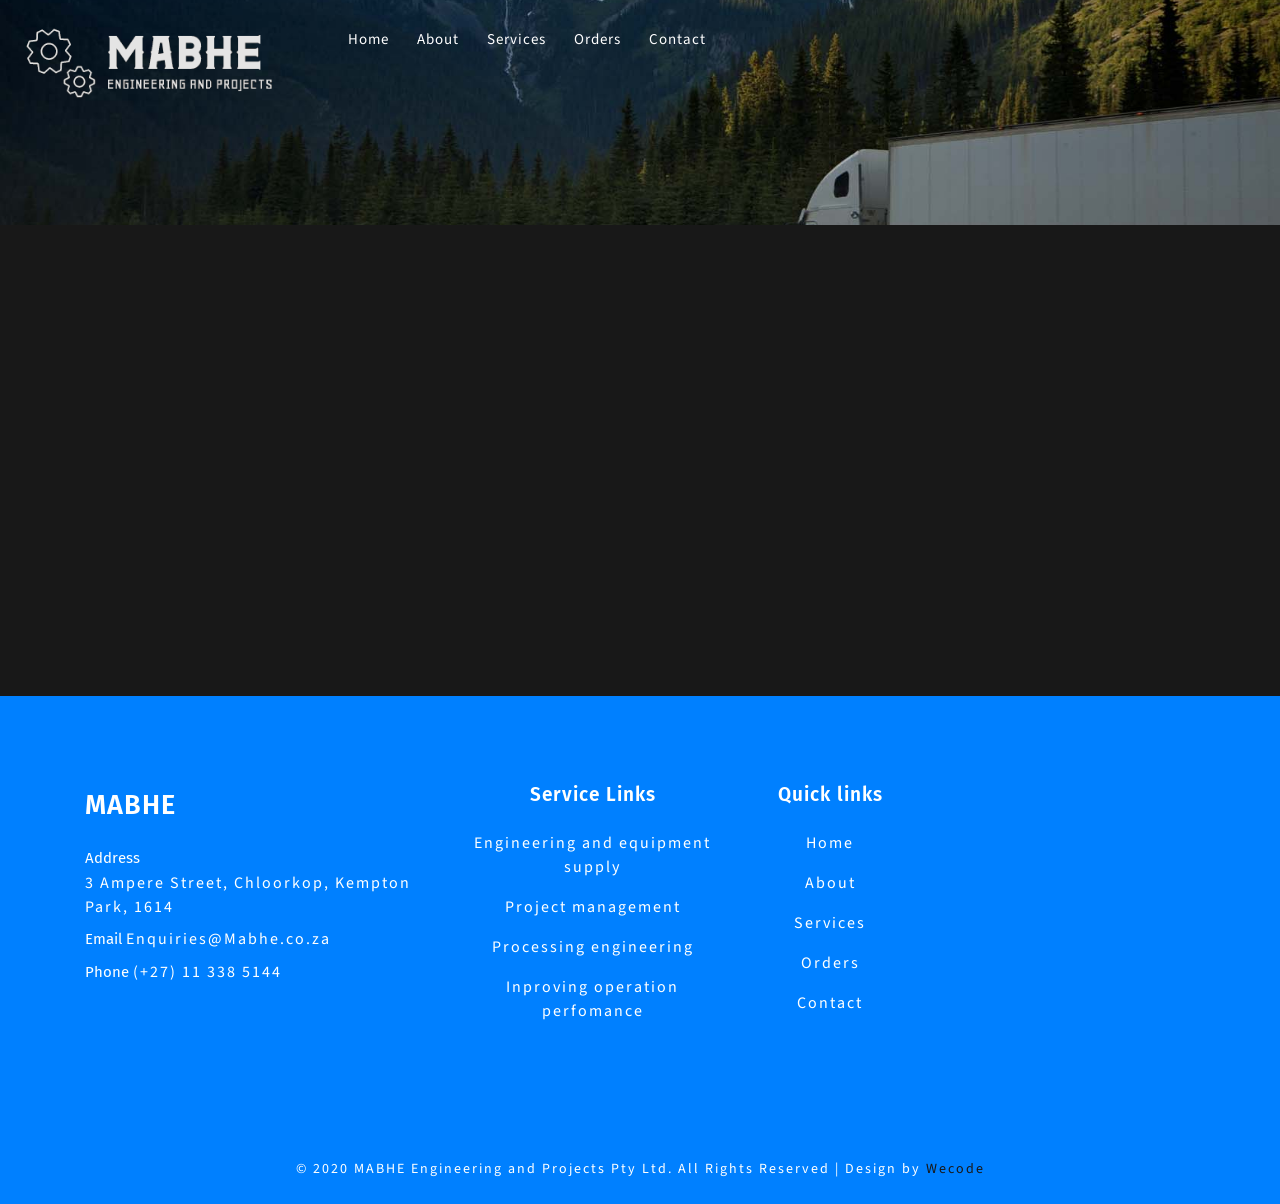
<file: mabhe engineering/contact.html>
<!DOCTYPE html>
<html lang="zxx">
<head>
<title>MABHE Engineering and Projects Pty Ltd| Contact</title>
<meta charset="UTF-8">
<meta name="viewport" content="width=device-width, initial-scale=1">
<meta name="keywords" content="MABHE Responsive web template, Bootstrap Web Templates, Flat Web Templates, Android Compatible web template, 
Smartphone Compatible web template, free webdesigns for Nokia, Samsung, LG, SonyEricsson, Motorola web design" />
<script>
addEventListener("load", function () {
setTimeout(hideURLbar, 0);
}, false);
function hideURLbar() {
window.scrollTo(0, 1);
}
</script>
<link href="css/bootstrap.min.css" rel="stylesheet" type="text/css" media="all">
<link href="css/font-awesome.min.css" rel="stylesheet">
<link href="css/style.css" rel='stylesheet' type='text/css' media="all">
<link href="//fonts.googleapis.com/css?family=Fira+Sans:400,500,600,700" rel="stylesheet">
<link href="//fonts.googleapis.com/css?family=Source+Sans+Pro:400,600" rel="stylesheet">
</head>
<body>
<div class="header-outs inner_page-banner " id="home">
<header>
<div class="container-fluid">
<div class="header d-md-flex justify-content-between py-3 pl-2">
<div id="logo">
	<a class="navbar-brand px-0 mx-0" href="#"><img src="images/logo.png"></a>
</div>
<div class="nav_main">
<nav>
<label for="drop" class="toggle">Menu</label>
<input type="checkbox" id="drop" />
<ul class="menu">
<li>
<a href="index.html" class="active nav-style">Home</a>
</li>
<li>
<a href="about.html" class="nav-style">About</a>
</li>
<li>
<a href="service.html" class="nav-style">Services</a>
</li>
<li>
<a href="orders.html" class="nav-style">Orders</a>
</li>
<li>
<a href="contact.html" class="nav-style">Contact</a>
</li>
</ul>
</nav>
</div>
</div>
</div>
</header>
</div>
<section class="contact py-lg-4 py-md-3 py-sm-3 py-3">
<div class="container py-lg-5 py-md-4 py-sm-4 py-3">
<h3 class="title text-center mb-lg-5 mb-md-4 mb-sm-4 mb-3"></h3>
<div class="cognito">
<script src="https://services.cognitoforms.com/s/-n_2QFTasUOdARzJPBBoNw"></script>
<script>Cognito.load("forms", { id: "1" });</script>
</div>
</div>
</section>
<div class="address_mail_footer_grids">
<iframe src="https://maps.google.com/maps?q=3%20Ampere%20Street%2C%20%20Chloorkop%2C%20%20Kempton%20Park%2C1614&t=&z=13&ie=UTF8&iwloc=&output=embed"></iframe>
</div>
<section class=" footer-sunone-txt py-lg-4 py-md-3 py-sm-3 py-3">
<div class="container py-lg-5 py-md-5 py-sm-4 py-3">
<div class="row">
<div class="col-lg-4 col-md-6 col-sm-6 footer-left-grid my-3">
<div class="footer-w3layouts-head">
<h2>
<a href="index.html">MABHE</a>
</h2>
</div>
<div class="mb-2 pt-md-4 pt-3 footer-address">
<ul>
<li>
<h4>Address</h4>
</li>
<li>
<p>3 Ampere Street,
Chloorkop,
Kempton Park,
1614</p>
</li>
</ul>
</div>
<div class="mb-2 footer-address">
<ul>
<li>
<h4>Email</h4>
</li>
<li>
<p>
<a href="mailto:info@example.com">Enquiries@Mabhe.co.za</a>
</p>
</li>
</ul>
</div>
<div class=" footer-address">
<ul>
<li>
<h4>Phone</h4>
</li>
<li>
<p>(+27) 11 338 5144</p>
</li>
</ul>
</div>
</div>
<div class="col-lg-3 col-md-6 col-sm-6 text-center footer-sub-title my-3">
<h6 class="mb-lg-4 mb-3">Service Links</h6>
<ul class="bottom-menu">
<li class="pb-sm-2 pb-1">
<a href="service.html">Engineering and equipment supply</a>
</li>
<li class="py-sm-2 py-1">
<a href="service.html">Project management</a>
</li>
<li class="py-sm-2 py-1">
<a href="service.html">Processing engineering</a>
</li>
<li class="py-sm-2 py-1">
<a href="service.html">Inproving operation perfomance</a>
</li>
<li class="py-sm-2 py-1">
<a href="service.html"></a>
</li>
</ul>
</div>

<div class="col-lg-2 col-md-6 col-sm-6 text-center footer-sub-title my-3">
<h6 class="mb-lg-4 mb-3">Quick links</h6>
<ul class="bottom-menu ">
<li class="pb-sm-2 pb-1">
<a href="index.html">Home</a>
</li>
<li class="py-sm-2 py-1">
<a href="about.html">About</a>
</li>
<li class="py-sm-2 py-1">
<a href="service.html">Services</a>
</li>
<li class="py-sm-2 py-1">
<a href="orders.html">Orders</a>
</li>
<li class="py-sm-2 py-1">
<a href="contact.html">Contact</a>
</li>
</ul>
</div>
</section>
<footer class="py-lg-4 py-3">
<div class="bottom-footer text-center">
<p>
© 2020 MABHE Engineering and Projects Pty Ltd. All Rights Reserved | Design by
<a href="http://www.Wecode.co.za" target="_blank">Wecode</a>
</p>
</div>
</footer>
</body>
</html>
</file>
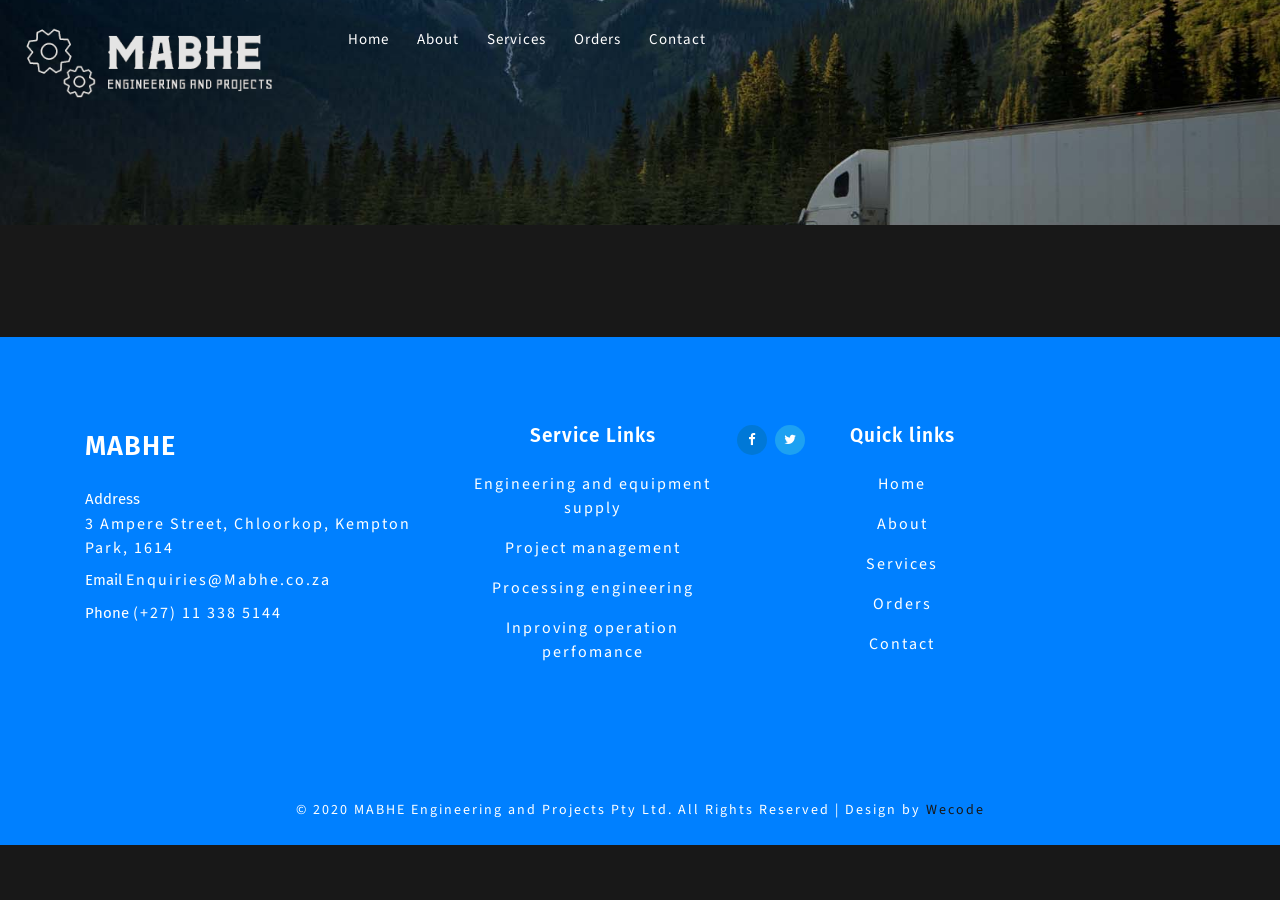
<file: mabhe engineering/orders.html>
<!DOCTYPE html>
<html lang="zxx">
<head>
<title>MABHE Engineering and Projects Pty Ltd| About</title>
<meta charset="UTF-8">
<meta name="viewport" content="width=device-width, initial-scale=1">
<meta name="keywords" content="MABHE Responsive web template, Bootstrap Web Templates, Flat Web Templates, Android Compatible web template, 
Smartphone Compatible web template, free webdesigns for Nokia, Samsung, LG, SonyEricsson, Motorola web design" />
<script>
addEventListener("load", function () {
setTimeout(hideURLbar, 0);
}, false);
function hideURLbar() {
window.scrollTo(0, 1);
}
</script>
<link href="css/bootstrap.min.css" rel="stylesheet" type="text/css" media="all">
<link href="css/font-awesome.min.css" rel="stylesheet">
<link href="css/style.css" rel='stylesheet' type='text/css' media="all">
<link href="//fonts.googleapis.com/css?family=Fira+Sans:400,500,600,700" rel="stylesheet">
<link href="//fonts.googleapis.com/css?family=Source+Sans+Pro:400,600" rel="stylesheet">
</head>
<body>
<div class="header-outs inner_page-banner " id="home">
<header>
<div class="container-fluid">
<div class="header d-md-flex justify-content-between py-3 pl-2">
<div id="logo">
	<a class="navbar-brand px-0 mx-0" href="#"><img src="images/logo.png"></a>
</div>
<div class="nav_main">
<nav>
<label for="drop" class="toggle">Menu</label>
<input type="checkbox" id="drop" />
<ul class="menu">
<li>
<a href="index.html" class="active nav-style">Home</a>
</li>
<li>
<a href="about.html" class="nav-style">About</a>
</li>
<li>
<a href="service.html" class="nav-style">Services</a>
</li>
<li>
<a href="orders.html" class="nav-style">Orders</a>
</li>
<li>
<a href="contact.html" class="nav-style">Contact</a>
</li></ul>
</nav>
</div>
</div>
</div>
</header>
</div>
<br>
<br>
<br>
<br>
<h5 class="top-title mb-3"></h5>
<div class="cognito">
<script src="https://services.cognitoforms.com/s/3pJbfGSOzk6Bu3HQSUSV5Q"></script>
<script>Cognito.load("forms", { id: "1" });</script>
</div>
<section class=" footer-sunone-txt py-lg-4 py-md-3 py-sm-3 py-3">
<div class="container py-lg-5 py-md-5 py-sm-4 py-3">
<div class="row">
<div class="col-lg-4 col-md-6 col-sm-6 footer-left-grid my-3">
<div class="footer-w3layouts-head">
<h2>
<a href="index.html">MABHE</a>
</h2>
</div>
<div class="mb-2 pt-md-4 pt-3 footer-address">
<ul>
<li>
<h4>Address</h4>
</li>
<li>
<p>3 Ampere Street,
Chloorkop,
Kempton Park,
1614</p>
</li>
</ul>
</div>
<div class="mb-2 footer-address">
<ul>
<li>
<h4>Email</h4>
</li>
<li>
<p>
<a href="mailto:info@example.com">Enquiries@Mabhe.co.za</a>
</p>
</li>
</ul>
</div>
<div class=" footer-address">
<ul>
<li>
<h4>Phone</h4>
</li>
<li>
<p>(+27) 11 338 5144</p>
</li>
</ul>
</div>
</div>
<div class="col-lg-3 col-md-6 col-sm-6 text-center footer-sub-title my-3">
<h6 class="mb-lg-4 mb-3">Service Links</h6>
<ul class="bottom-menu">
<li class="pb-sm-2 pb-1">
<a href="service.html">Engineering and equipment supply</a>
</li>
<li class="py-sm-2 py-1">
<a href="service.html">Project management</a>
</li>
<li class="py-sm-2 py-1">
<a href="service.html">Processing engineering</a>
</li>
<li class="py-sm-2 py-1">
<a href="service.html">Inproving operation perfomance</a>
</li>
<li class="py-sm-2 py-1">
<a href="service.html"></a>
</li>
</ul>
</div>
<div class="social-icons mt-3">
<ul>
<li class="facebook">
<a href="#">
<span class="fa fa-facebook"></span>
</a>
</li>
<li class="twitter">
<a href="#">
<span class="fa fa-twitter"></span>
</a>
</li>
</ul>
</div>
<div class="col-lg-2 col-md-6 col-sm-6 text-center footer-sub-title my-3">
<h6 class="mb-lg-4 mb-3">Quick links</h6>
<ul class="bottom-menu ">
<li class="pb-sm-2 pb-1">
<a href="index.html">Home</a>
</li>
<li class="py-sm-2 py-1">
<a href="about.html">About</a>
</li>
<li class="py-sm-2 py-1">
<a href="service.html">Services</a>
</li>
<li class="py-sm-2 py-1">
<a href="orders.html">Orders</a>
</li>
<li class="py-sm-2 py-1">
<a href="contact.html">Contact</a>
</li>
</ul>
</div>
</section>
<footer class="py-lg-4 py-3">
<div class="bottom-footer text-center">
<p>
© 2020 MABHE Engineering and Projects Pty Ltd. All Rights Reserved | Design by
<a href="http://www.Wecode.co.za" target="_blank">Wecode</a>
</p>

</div>
</footer>
</body>

</html>
</file>
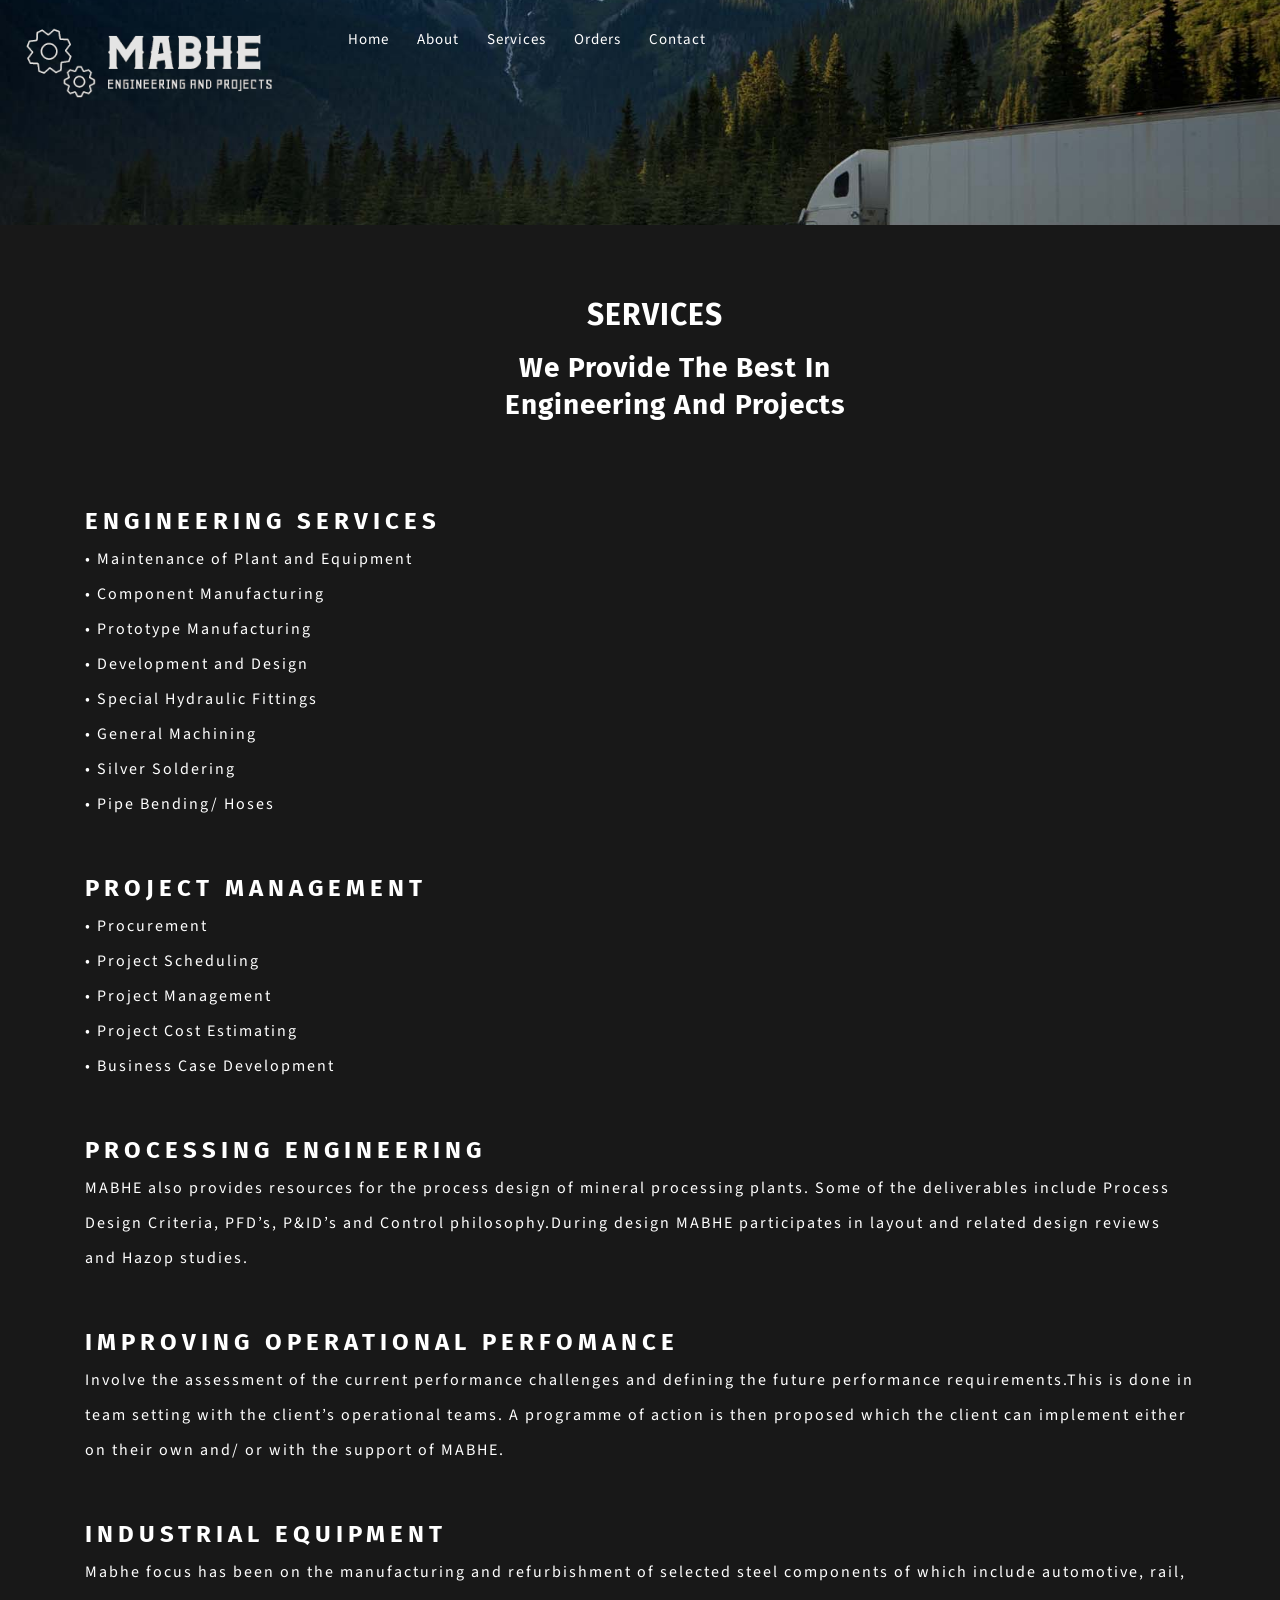
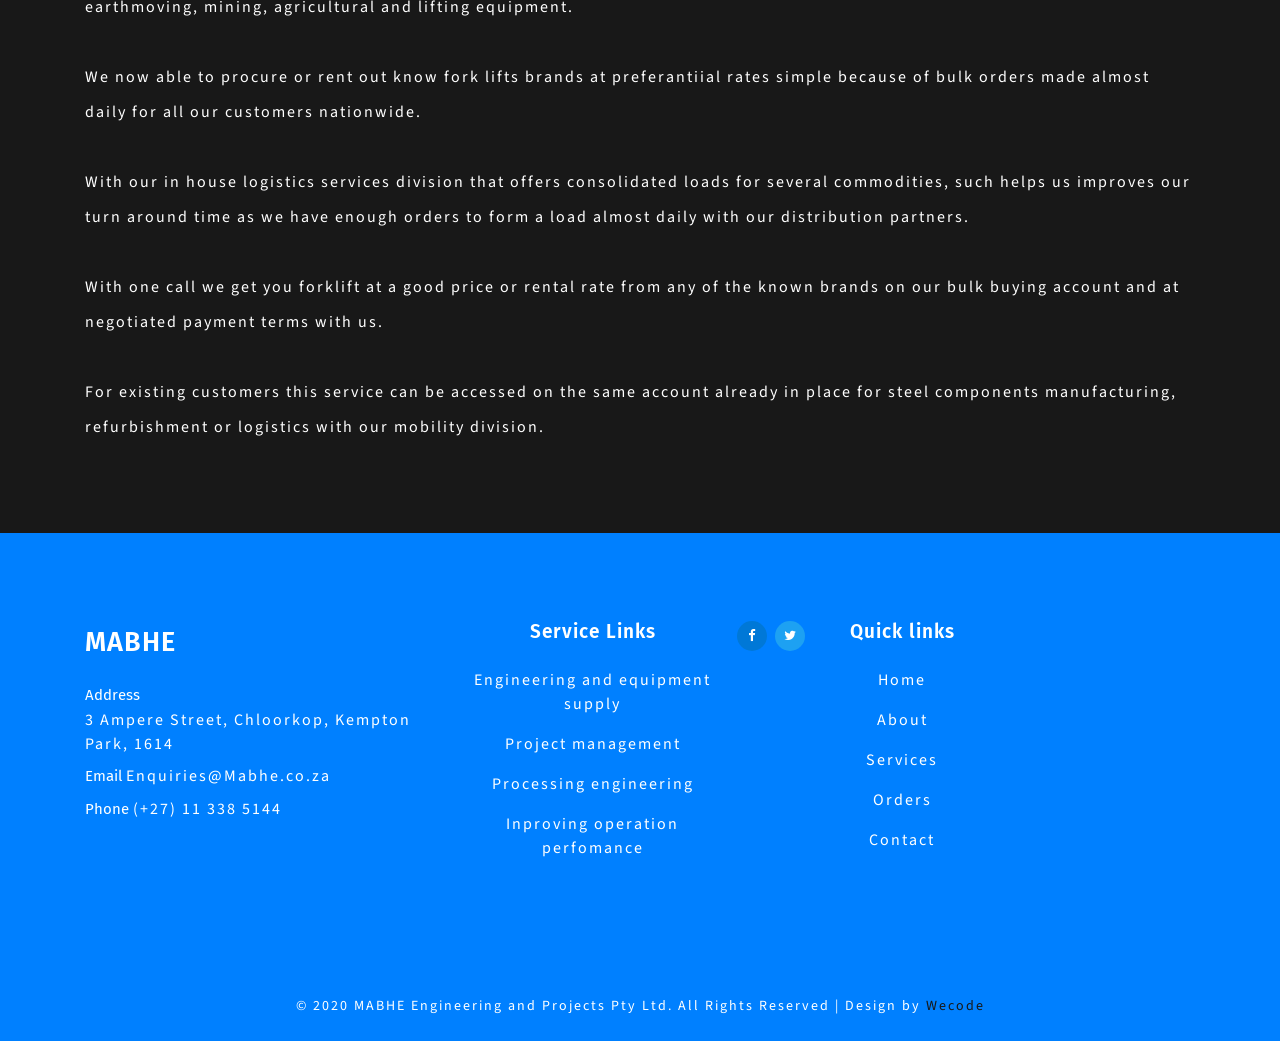
<file: mabhe engineering/service.html>
<!DOCTYPE html>
<html lang="zxx">
<head>
<title>MABHE Engineering and Projects Pty Ltd| Services</title>
<meta charset="UTF-8">
<meta name="viewport" content="width=device-width, initial-scale=1">
<meta name="keywords" content="MABHE Responsive web template, Bootstrap Web Templates, Flat Web Templates, Android Compatible web template, 
Smartphone Compatible web template, free webdesigns for Nokia, Samsung, LG, SonyEricsson, Motorola web design" />
<script>
addEventListener("load", function () {
setTimeout(hideURLbar, 0);
}, false);
function hideURLbar() {
window.scrollTo(0, 1);
}
</script>
<link href="css/bootstrap.min.css" rel="stylesheet" type="text/css" media="all">
<link href="css/font-awesome.min.css" rel="stylesheet">
<link href="css/style.css" rel='stylesheet' type='text/css' media="all">
<link href="//fonts.googleapis.com/css?family=Fira+Sans:400,500,600,700" rel="stylesheet">
<link href="//fonts.googleapis.com/css?family=Source+Sans+Pro:400,600" rel="stylesheet">
</head>
<body>
<div class="header-outs inner_page-banner " id="home">
<header>
<div class="container-fluid">
<div class="header d-md-flex justify-content-between py-3 pl-2">
<div id="logo">
	<a class="navbar-brand px-0 mx-0" href="#"><img src="images/logo.png"></a>
</div>

<div class="nav_main">
<nav>
<label for="drop" class="toggle">Menu</label>
<input type="checkbox" id="drop" />
<ul class="menu">
<li>
<a href="index.html" class="active nav-style">Home</a>
</li>
<li>
<a href="about.html" class="nav-style">About</a>
</li>
<li>
<a href="service.html" class="nav-style">Services</a>
</li>
<li>
<a href="orders.html" class="nav-style">Orders</a>
</li>
<li>
<a href="contact.html" class="nav-style">Contact</a>
</li>
</ul>
</nav>
</div>
</div>
</div>
</header>
</div>
<section class="service py-lg-4 py-md-3 py-sm-3 py-3">
<div class="container py-lg-5 py-md-4 py-sm-4 py-3">
<h5 class="top-titles text-center mb-3">Services</h5>
<h3 class="title text-center mb-lg-5 mb-md-4 mb-sm-4 mb-3"> we provide the best in <br>Engineering and Projects </h3>
<div class="service-grid-wthree my-3">
<div class="ser-fashion-grid">
<div class="ser-sevice-grid mb-3">
<h4>ENGINEERING SERVICES</h4>
</div>
<p style="line-height: 35px; text-align: justify-all;">• Maintenance of Plant and Equipment<br>
• Component Manufacturing<br>
• Prototype Manufacturing<br>
• Development and Design<br>
• Special Hydraulic Fittings<br>
• General Machining<br>
• Silver Soldering<br>
• Pipe Bending/ Hoses</p>
</div>
</div>
<div class="service-grid-wthree my-3">
<div class="ser-fashion-grid">
<div class="ser-sevice-grid mb-3">
<h4>PROJECT MANAGEMENT</h4>
</div>
<p style="line-height: 35px; text-align: justify-all;">• Procurement<br>
• Project Scheduling<br>
• Project Management<br>
• Project Cost Estimating<br>
• Business Case Development</p>
</div>
</div>
<div class="service-grid-wthree my-3">
<div class="ser-fashion-grid">
<div class="ser-sevice-grid mb-3">
<h4>PROCESSING ENGINEERING</h4>
</div>
<p style="line-height: 35px; text-align: justify-all;">MABHE also provides resources for the process design of mineral processing plants. Some of the deliverables include Process Design Criteria, PFD’s, P&ID’s and Control philosophy.During design MABHE participates in layout and related design reviews and Hazop studies.</p>
</div>
</div>
<div class="service-grid-wthree my-3">
<div class="ser-fashion-grid">
<div class="ser-sevice-grid mb-3">
<h4>IMPROVING OPERATIONAL PERFOMANCE</h4>
</div>
<p style="line-height: 35px; text-align: justify-all;">Involve the assessment of the current performance challenges and defining the future performance requirements.This is done in team setting with the client’s operational teams. A programme of action is then  proposed which the client can implement either on their own and/ or with the support of MABHE.</p>
</div>
</div>
<div class="service-grid-wthree my-3">
<div class="ser-fashion-grid">
<div class="ser-sevice-grid mb-3">
<h4>INDUSTRIAL EQUIPMENT</h4>
</div>
<p style="line-height: 35px; text-align: justify-all;">Mabhe focus has been on the manufacturing and refurbishment of selected steel components of which include automotive, rail, earthmoving, mining, agricultural and lifting equipment.<br><br>

We now able to procure or rent out know  fork lifts brands at preferantiial rates simple because of bulk orders made almost daily for all our customers nationwide.<br><br>

With our in house logistics services division that offers consolidated loads for several commodities, such helps us improves our turn around time as we  have enough orders  to form a load almost daily with our distribution partners.<br><br>

With one call we get you forklift at a good price or rental rate from any of the known brands  on our bulk buying account and at negotiated payment terms with us. <br><br>

For existing customers this service can be accessed on the same account already in place for steel components manufacturing, refurbishment or logistics with our mobility division.</p>
</div>
</div>

</div>
</div></section>
<section class=" footer-sunone-txt py-lg-4 py-md-3 py-sm-3 py-3">
<div class="container py-lg-5 py-md-5 py-sm-4 py-3">
<div class="row">
<div class="col-lg-4 col-md-6 col-sm-6 footer-left-grid my-3">
<div class="footer-w3layouts-head">
<h2>
<a href="index.html">MABHE</a>
</h2>
</div>
<div class="mb-2 pt-md-4 pt-3 footer-address">
<ul>
<li>
<h4>Address</h4>
</li>
<li>
<p>3 Ampere Street,
Chloorkop,
Kempton Park,
1614</p>
</li>
</ul>
</div>
<div class="mb-2 footer-address">
<ul>
<li>
<h4>Email</h4>
</li>
<li>
<p>
<a href="mailto:info@example.com">Enquiries@Mabhe.co.za</a>
</p>
</li>
</ul>
</div>
<div class=" footer-address">
<ul>
<li>
<h4>Phone</h4>
</li>
<li>
<p>(+27) 11 338 5144</p>
</li>
</ul>
</div>
</div>
<div class="col-lg-3 col-md-6 col-sm-6 text-center footer-sub-title my-3">
<h6 class="mb-lg-4 mb-3">Service Links</h6>
<ul class="bottom-menu">
<li class="pb-sm-2 pb-1">
<a href="service.html">Engineering and equipment supply</a>
</li>
<li class="py-sm-2 py-1">
<a href="service.html">Project management</a>
</li>
<li class="py-sm-2 py-1">
<a href="service.html">Processing engineering</a>
</li>
<li class="py-sm-2 py-1">
<a href="service.html">Inproving operation perfomance</a>
</li>
<li class="py-sm-2 py-1">
<a href="service.html"></a>
</li>
</ul>
</div>
<div class="social-icons mt-3">
<ul>
<li class="facebook">
<a href="#">
<span class="fa fa-facebook"></span>
</a>
</li>
<li class="twitter">
<a href="#">
<span class="fa fa-twitter"></span>
</a>
</li>
</ul>
</div>
<div class="col-lg-2 col-md-6 col-sm-6 text-center footer-sub-title my-3">
<h6 class="mb-lg-4 mb-3">Quick links</h6>
<ul class="bottom-menu ">
<li class="pb-sm-2 pb-1">
<a href="index.html">Home</a>
</li>
<li class="py-sm-2 py-1">
<a href="about.html">About</a>
</li>
<li class="py-sm-2 py-1">
<a href="service.html">Services</a>
</li>
<li class="py-sm-2 py-1">
<a href="orders.html">Orders</a>
</li>
<li class="py-sm-2 py-1">
<a href="contact.html">Contact</a>
</li>
</ul>
</div>
</section>
<footer class="py-lg-4 py-3">
<div class="bottom-footer text-center">
<p>
© 2020 MABHE Engineering and Projects Pty Ltd. All Rights Reserved | Design by
<a href="http://www.Wecode.co.za" target="_blank">Wecode</a>
</p>

</div>
</footer>
</body>

</html>
</file>
<file: mabhe engineering/css/style.css>
html {
  scroll-behavior: smooth;
}
html,
body {
  padding: 0;
  margin: 0;
  background: #181818;
  letter-spacing: 1px;
  font-family: 'Source Sans Pro', sans-serif;
}
body a {
  outline: none;
  transition: 0.5s all;
  -webkit-transition: 0.5s all;
  -moz-transition: 0.5s all;
  -o-transition: 0.5s all;
  -ms-transition: 0.5s all;
  text-decoration: none;
}
body a:hover {
  text-decoration: none;
}
body a:focus,
a:hover {
  text-decoration: none;
}
input[type="button"],
input[type="submit"] {
  transition: 0.5s all;
  -webkit-transition: 0.5s all;
  -moz-transition: 0.5s all;
  -o-transition: 0.5s all;
  -ms-transition: 0.5s all;
  letter-spacing: 1px;
  font-family: 'Source Sans Pro', sans-serif;
}
select,
input[type="email"],
input[type="text"],
input[type=password],
input[type="button"],
input[type="submit"],
textarea {
  font-family: 'Source Sans Pro', sans-serif;
  transition: 0.5s all;
  -webkit-transition: 0.5s all;
  -moz-transition: 0.5s all;
  -o-transition: 0.5s all;
  -ms-transition: 0.5s all;
  letter-spacing: 1px;
}

h1,
h2,
h3,
h4,
h5,
h6 {
  margin: 0;
  padding: 0;
  letter-spacing: 1px;
font-family: 'Fira Sans', sans-serif;
}

p {
  margin: 0;
  padding: 0;
  letter-spacing: 1px;
  font-family: 'Source Sans Pro', sans-serif;
}

ul {
  margin: 0;
  padding: 0;
  list-style-type: none;
}

ul li {
  display: inline-block;
}
h5.top-title {
    color: #fff;
    font-size: 30px;
    font-weight: bold;
    text-align: left;
    text-transform: uppercase;
    padding-left: 30px;
}
h5.top-titles {
    color: #fff;
    font-size: 30px;
    font-weight: bold;
    text-align: left;
    text-transform: uppercase;
    padding-left: 30px;
}
#logo img {
height: 80px;
}
.ser-fashion-grid p ,.clients-ile-img p,.history-txt-data p,.table-sub-title ul li
,.footer-address p a,.service-left-matter p,.footer-address p,.footer-office-hour p,ul.bottom-menu li a
,.blog-left-sub p{
    font-size: 16px;
    color: #fff;
        letter-spacing: 2px;
}
.blog-wthree-grids p{
  font-size: 16px;
    color: #000;
        letter-spacing: 2px;
    }
.about-para-txt p
{
     font-size: 16px;
    color: #fff;
    padding-left: 30px;
    padding-right: 30px;
    line-height: 24px;
    letter-spacing: 2px;
}
.outs_more-buttn a {
    font-size: 15px;
    color: #ffffff;
    text-decoration: none;
    text-transform: capitalize;
    display: inline-block;
    letter-spacing: 1px;
    outline: none;
    font-weight: 400;
    border-radius: 0px;
    background-color: #07125f;
    padding: 8px 15px;
    border: none;
}
.about-wthree-grids h4 ,.ser-sevice-grid h4,.table-mid-head h4
,.features-left h4,.blog-wthree-grids h4 a,.blog-left-sub h4 a,.left-side-story h4{
    font-size: 25px;
    color: #fff;
    line-height: 10px;
    letter-spacing: 5px;
    padding-top: 45px; 
    text-transform: capitalize;
    font-weight: bold;
}
.clients-txt-ile h4,.footer-sub-title h6{
    font-size:20px;
    color: #07125f;
    font-weight: 600;
}
.clients-txt-ile h6, .footer-address h4, .single-sub-right h6,ul.single-menu li a {
    font-size: 16px;
    color: #000;
    letter-spacing: 0px;
    font-weight: 400;
    line-height: 25px;
}
.footer-address h4,.footer-sub-title h6,.table-mid-head h4{    
color: #ffffff;}
.outs_more-buttn a:hover,.view-buttn a:hover,button.btn1:hover,ul.bottom-menu li a:hover,
.footer-address p a:hover,.sent-butnn:hover{opacity:0.8;}
.title {
    font-size: 28px;
    color: #fff;
    text-align: left;
    letter-spacing: 1px;
    font-weight: 700;
	line-height: 37px;
    padding-left: 70px;
    text-transform: capitalize;
}

header {
    position: absolute;
    z-index: 999;
    width: 100%;
}

.main-top {
    position: relative;
    z-index: 1;
}
.toggle-2,
.toggle,
[id^=drop] {
    display: none;
}
div#logo {
    flex: 1;
}
.nav_main {
    flex: 3;
}
nav {
    margin-top: 11px;
    padding: 0;
}

#logo a {
    font-size: 38px;
    color: #fff;
    text-shadow: 2px 5px 3px rgba(249, 247, 247, 0.06);
    font-weight: 200;
    float: left;
}

nav:after {
    content: "";
    display: table;
    clear: both;
}
nav ul {
    float: left;
    padding: 0;
    margin: 0;
    list-style: none;
    position: relative;
}

nav ul li {
    margin: 0px;
    display: inline-block;
    float: left;
}

nav a {
    color: #fff;
    font-size: 15px;
	font-weight: 400;
    letter-spacing: 1px;
    padding: 6px 14px;
}
nav a:hover {
    color: #fff;
    opacity: .8;
}

nav ul ul {
    display: none;
    position: absolute;
    top: 25px;
    background: #fff;
    padding: 10px;
    -webkit-border-radius: 4px;
    -o-border-radius: 4px;
    -ms-border-radius: 4px;
    -moz-border-radius: 4px;
    border-radius: 4px;
    z-index: 9;
}
nav ul li:hover>ul {
    display: inherit;
}
nav ul ul li {
    width: 170px;
    float: none;
    display: list-item;
    position: relative;
    -webkit-border-radius: 4px;
    -o-border-radius: 4px;
    -ms-border-radius: 4px;
    -moz-border-radius: 4px;
    border-radius: 4px;
    transition: 0.5s all;
    -webkit-transition: 0.5s all;
    -moz-transition: 0.5s all;
    -o-transition: 0.5s all;
    -ms-transition: 0.5s all;
}

nav ul ul li a {
    color: #000;
    display: block;
    font-size: 15px;
}

nav ul ul li a:hover {
    color: #000;
}

nav ul ul li a.drop-text.active {
    color: #000;
    opacity: .7;
}
nav ul ul ul li {
    position: relative;
    top: -60px;
    left: 170px;
}

li>a:only-child:after {
    content: '';
}

@media(max-width: 991px) {
    nav a {
        font-size: 14px;
    }

    #logo a {
        font-size: 34px;
    }
}

@media(max-width: 800px) {
    nav a {
        margin: 0 10px;
    }

    a.nav-button {
        padding: 8px 12px;
    }
}

@media all and (max-width : 767px) {
    nav {
        margin: 0;
    }
    .toggle+a,
    .menu {
        display: none;
    }
    .toggle {
        display: block;
        padding: 8px 14px;
        font-size: 15px;
        text-decoration: none;
        border: none;
        float: right;
        background-color: #181818;
        color: #fff;
        -webkit-border-radius: 4px;
        -o-border-radius: 4px;
        -ms-border-radius: 4px;
        -moz-border-radius: 4px;
        border-radius: 4px;
        letter-spacing: 1px;
        cursor: pointer;
        transition: 0.5s all;
        -webkit-transition: 0.5s all;
        -moz-transition: 0.5s all;
        -o-transition: 0.5s all;
        -ms-transition: 0.5s all;
    }
.toggle:hover
{
    background-color: #0080ff;
}
    .menu .toggle {
        float: none;
        text-align: center;
        margin: auto;
        max-width: 20px;
        padding: 5px;
        font-weight: normal;
        font-size: 15px;
        letter-spacing: 1px;
		-webkit-border-radius: 0px;
    -o-border-radius: 0px;
    -ms-border-radius: 0px;
    -moz-border-radius: 0px;
        border-radius: 0px;
    }

    .toggle:hover {
        opacity: .9;
        transition: 0.5s all;
        -webkit-transition: 0.5s all;
        -moz-transition: 0.5s all;
        -o-transition: 0.5s all;
        -ms-transition: 0.5s all;
    }
    [id^=drop]:checked+ul {
        display: block;
        background:#fff;
        padding: 15px 0;
        text-align: left;
        width: 25%;
    }

    nav ul li {
        display: block;
        width: 100%;
        padding: 5px 0;
    }
    nav ul ul {
        float: none;
        position: static;
        color: #fff;
    }
    nav ul ul li:hover>ul,
    nav ul li:hover>ul {
        display: none;
    }
    nav ul ul li {
        display: block;
        width: 100%;
        padding: 0;
    }

    nav ul ul ul li {
        position: static;
    }

    nav a {
        color: #000;
        font-size: 15px;
        margin: 4px 0;
        display: inline-block;
    }

    nav a.nav-style.active,
    nav a.nav-style:hover {
        border-color: #000;
    }
    nav a:hover {
        color: #000;
    }
}

@media all and (max-width : 440px) {
    .toggle {
        padding: 7px 12px;
        font-size: 14px;
    }

    #logo a {
        font-size: 32px;
    }
}

@media all and (max-width : 375px) {

    nav a,
    .menu .toggle {
        font-size: 13px;
    }
}
#demo {
    margin: 10px 0 0px 0;
}

#demo .wrapper {
    display: inline-block;
    position: relative;
}

#demo .parent {
    height: 100%;
    width: 100%;
    display: block;
    cursor: pointer;
    line-height: 30px;
    height: 30px;
    color: #fff;
    z-index: 2;
    position: relative;
    -webkit-transition: border-radius .1s linear, background .1s linear, z-index 0s linear;
    -webkit-transition-delay: .8s;
    text-align: center;
    color: #fff;
    text-transform: capitalize;
    font-weight: 500;
    font-size: 15px;
    letter-spacing: 1px;
    padding-left: 0;
    padding-right: 0;
}

#demo .parent:hover,
#demo .content:hover~.parent {
    -webkit-transition-delay: 0s, 0s, 0s;
}

#demo .content:hover~.parent {
    border-bottom-left-radius: 0;
    border-bottom-right-radius: 0;
    z-index: 0;
}

#demo .content {
    position: absolute;
    top: 0;
    display: block;
    z-index: 1;
    height: 0;
    width: 150px;
    padding-top: 30px;
    -webkit-transition: height .5s ease;
    -webkit-transition-delay: .4s;
}

#demo .wrapper:active .content {
    height: 150px;
    z-index: 3;
    -webkit-transition-delay: 0s;
}

#demo .content:hover {
    height: 150px;
    z-index: 3;
    -webkit-transition-delay: 0s;
}

#demo .content ul {
    background: #fff;
    margin: 0;
    padding: 0;
    overflow: hidden;
    height: 100%;
    border-bottom-left-radius: 5px;
    border-bottom-right-radius: 5px;
}

#demo .content ul a {
    text-decoration: none;
    padding: 0;
}

#demo .content li:hover {
    background: #f8f9fa;
}

#demo .content li {
    list-style: none;
    text-align: left;
    color: #999;
    font-size: 16px;
    line-height: 30px;
    height: 40px;
    line-height: 40px;
    padding-left: 10px;
    border-top: 1px solid #eee;
}

#demo .content li:last-of-type {
    border-bottom-left-radius: 5px;
    border-bottom-right-radius: 5px;
}
.tab {
  overflow: hidden;
  border: 3px solid #0080ff;
  background-color: #181818;
}
.tab button {
  background-color: #181818;
  float: left;
  color: #fff;
  border: none;
  outline: none;
  cursor: pointer;
  padding: 14px 16px;
  transition: 0.3s;
}

.tab button:hover {
  background-color: #0080ff;
}
.tab button.active {
  background-color: #0080ff;
}

.tabcontent {
  display: none;
color: #fff;
  padding: 6px 12px;
  border: 3px solid #0080ff;
  border-top: none;
}

.main-top{
    background: #181818;
}
.style-banner {
    padding: 15em 6em 2em;
}
.style-banner p {
    font-size: 16px;
    color: #fff;
    letter-spacing: 3px;
}
.main-banner h4 {
    color: #fff;
    font-size: 2em;
    font-weight: bolder;
    line-height: 56px;
    text-transform: uppercase;
    letter-spacing: 0.5px;
    text-shadow: 2px 1px 15px #0080ff;
}
.left-banner {
    background: url(../images/b1.jpg) no-repeat bottom;
    background-size: cover;
    -webkit-background-size: cover;
    -moz-background-size: cover;
    -o-background-size: cover;
    -ms-background-size: cover;
    min-height: 800px;
    border-radius: 500px 0 500px 500px;
}
.view-buttn a {
    font-size: 15px;
    color: #ffffff;
    text-decoration: none;
    text-transform: capitalize;
    display: inline-block;
    letter-spacing: 1px;
    outline: none;
    font-weight: 400;
    border-radius: 0px;
    background-color: #0080ff;
    padding: 8px 15px;
    border: none;
}
.inner_page-banner {
    background: url(../images/b6.jpg) no-repeat center;
    background-size: cover;
    -webkit-background-size: cover;
    -moz-background-size: cover;
    -o-background-size: cover;
    -ms-background-size: cover;
    min-height: 300px;
}
.using-border {
    width: 100%;
    border: none;
    background: #0080ff;
    box-shadow: 0 0 5px #d6d6d6;
}
ul.short_ls li a {
    color: #07125f;
    text-decoration: none;
    font-size: 16px;
    font-weight: 800;
    letter-spacing: 0px;
}
ul.short_ls li {
  list-style: none;
  display: inline-block;
  letter-spacing: 1px;
  font-size: 14px;
  color: #000;
}

.about-wthree-grids,.blog-wthree-grids,.color-img-three{
    padding: 2.5em 2em;
    background: #f5f5f5;
    box-shadow: -3px 3px 7px #0080ff;
}
.about-icon span,.service-icon span {
    color: #fff;
	line-height:73px;
    font-size: 34px;
}
.about-two-grids {
    padding:8em 3em 2em;
}
.about-icon, .service-icon {
    width: 73px;
    height: 73px;
    border-radius: 50px;
    margin: 0px auto;
}
.color-two {
    background: #b23249;
}
.color-one{
    background: #ffc107;
}
.color-three {
    background: #0062cc;
}
.color-four{
    background:#28a745;
}
.gap-to-top {
    margin-top: 70px;
}
.gap-to-two {
    margin-top: 35px;
}
.price{
    background: ;
}
.service-left-grid {
    background: url(../images/b2.jpg) no-repeat center;
    background-size: cover;
    -webkit-background-size: cover;
    -moz-background-size: cover;
    -o-background-size: cover;
    -ms-background-size: cover;
    min-height: 470px;
}
.service-left-matter {
    padding: 4em 9em;
}

.popup-effect {
  position: fixed;
  top: 0;
  bottom: 0;
  left: 0;
  right: 0;
  background: rgba(0, 0, 0, 0.7);
  transition: opacity 0ms;
  visibility: hidden;
  opacity: 0;
  z-index: 99;
}

.popup-effect:target {
  visibility: visible;
  opacity: 1;
}

.popup {
  background: #fff;
  border-radius: 4px;
  max-width: 430px;
  position: relative;
  margin: 3em auto;
  padding: 3em 2em;
  z-index: 999;
  text-align: center;
}

.popup .close {
  position: absolute;
  top: 5px;
  right: 15px;
  transition: all 200ms;
  font-size: 30px;
  font-weight: bold;
  text-decoration: none;
  color: #000;
}

.popup .close:hover {
  color: #686de0;
}
.blog-date-time span,.blog-date-time ul li a{
    font-size:16px;
    color: #000;
}
.contact-forms input, .contact-forms textarea {
    font-size: 14px;
    color: #000;
    padding: .9em .7em;
    outline: none;
    border: none;
    border-radius: 0px;
    outline: none;
    background: #fbfbfb;
    box-shadow: -1px 1px 6px #949494;
}
.contact-forms textarea {
    resize: none;
    height: 13em;
}
.address_mail_footer_grids iframe {
    width: 100%;
    height: 19em;
    border: none;
}
.sent-butnn {
    color: #fff;
    border: none;
    padding: 10px 50px;
    font-size: 16px;
    background:#07125f;
    -webkit-transition: 0.5s all;
    -moz-transition: 0.5s all;
    -o-transition: 0.5s all;
    -ms-transition: 0.5s all;
    transition: 0.5s all;
    cursor: pointer;
}
.table-sub-title ul li {
    display: block;
    border: none;
    border-bottom: 1px solid #bdbdbd;
    padding: 10px;
}
.table-list-txt ul li {
  padding-top: 3px;
}
.table-mid-head {
    padding: 2em 1.5em;
    background: #000000;
}
.table-sub-title h5 {
    font-size: 52px;
    color: #07125f;
}
.table-sub-title h5 span {
  font-size: 16px;
  color: #000;
  margin-right: 4px;
}

.table-sub-title h6 {
    font-size: 14px;
    color: #3e3e3e;
    font-weight: bold;
}
.table-wthree-price {
    background: #f7f7f7;
    padding: 0em 0em 2em;
    box-shadow: 0px 0px 8px #adadad;
}
.clients-ile-img img {
    border-radius: 50px;
}
.clients-ile-img {
    padding: 2em 1.5em;
    box-shadow: 1px 1px 9px #cecece;
}

.history-w3layouts-grid{   
    background: url(../images/b5.jpg) no-repeat center;
    background-size: cover;
    -webkit-background-size: cover;
    -moz-background-size: cover;
    -o-background-size: cover;
    -ms-background-size: cover;
    min-height:500px;
}
.history-txt-data h5 {
    font-size: 35px;
    color: #fff;
    line-height: 46px;
}
.history-txt-data {
    background:#000000;
    padding: 5em 8em;
}
.footer-w3layouts-head h2 a {
    font-size: 29px;
    font-weight: 600;
    color: #fff;
}
.footer-sunone-txt {
    background: #0080ff;
}
.newsletter input[type="email"] {
  outline: none;
  padding: 8px 15px;
  color: #fff;
  font-size: 14px;
  width: 80%;
  border-radius: 0px;
  background: rgb(255, 255, 255);
  border: 1px solid #fff;
}

button.btn1 {
width: 20%;
  color: #fff;
  border: 1px solid #fff;
  padding:8px 0;
  font-size: 16px;
  background:#07125f;
  -webkit-transition: 0.5s all;
  -moz-transition: 0.5s all;
  -o-transition: 0.5s all;
  -ms-transition: 0.5s all;
  transition: 0.5s all;
  cursor: pointer;
}
.social-icons ul li{
width: 30px;
    text-align: center;
    height: 30px;
    border-radius: 50px;
    margin: 0px 2px;
}
.social-icons ul li.facebook {background:#0078d7;}
.social-icons ul li.twitter{background:#1da1f2;}
.social-icons ul li.rss{background:#f26522;}
.social-icons ul li a span{
  color: #fff;
  font-size:13px;
    line-height: 30px;
  transition: 0.5s all;
  -webkit-transition: 0.5s all;
  transition: 0.5s all;
  -moz-transition: 0.5s all;
}
ul.bottom-menu li,ul.single-menu li{
    display: block;
}
.bottom-footer p {
    font-size: 14px;
    color: #fff;
    letter-spacing: 2px;
}
.bottom-footer p a {
    color: #181818;
    font-size: 14px;
}
.bottom-footer p a:hover{color: #fff;}
a.move-top span {
    display: inline-block;
    font-size: 25px;
    color: #fff;
}
footer{
    background: #0080ff;
}
/*--//footer-copyright-- */

/*--responsive--*/
@media(max-width:1920px){
	
}
@media(max-width:1680px){
	
}
@media(max-width:1600px){
	
}
@media(max-width:1440px){
.left-banner {
    min-height: 680px;
}
.style-banner {
    padding: 11em 5em 2em;
}
.main-banner h4 {
    font-size: 2.7em;
    line-height: 53px;
    letter-spacing: 4px;
}
.style-banner p {
    font-size: 15px;
}
.about-icon span, .service-icon span {
    line-height: 70px;
    font-size: 30px;
}
.about-wthree-grids h4, .ser-sevice-grid h4, .table-mid-head h4, .features-left h4, .blog-wthree-grids h4 a, .blog-left-sub h4 a, .left-side-story h4 {
    font-size: 24px;
	}
.about-two-grids {
    padding:6em 3em 2em;
}
.history-txt-data {
    padding: 4em 7em;
}
.clients-ile-img {
    padding: 1.7em 1.3em;
	}
	.gap-to-two {
    margin-top: 29px;
}
.gap-to-top {
    margin-top: 51px;
}
.table-sub-title h5 {
    font-size: 50px;
}
.table-mid-head {
    padding: 1.7em 1.5em;
	}
.address_mail_footer_grids iframe {
    height: 17em;
}
.contact-forms textarea {
    height: 11em;
}
.inner_page-banner {
    min-height: 256px;
}
}
@media(max-width:1366px){
	#logo a {
    font-size: 36px;
	}
.about-wthree-grids, .blog-wthree-grids, .color-img-three {
    padding: 2.2em 1.7em;
	}
.about-icon, .service-icon {
    width: 70px;
    height: 70px;
	}
	.history-txt-data h5 {
    font-size: 33px;
	}
	.history-w3layouts-grid {
    min-height: 450px;
}
.clients-txt-ile h4, .footer-sub-title h6 {
    font-size: 19px;
	}
.service-left-matter {
    padding: 3em 7em;
}
.inner_page-banner {
    min-height: 225px;
}
}
@media(max-width:1280px){
.left-banner {
    min-height: 600px;
	border-radius: 463px 0 463px 463px;
}	
.main-banner h4 {
    font-size: 2.5em;
    line-height: 52px;
    letter-spacing: 3px;
}
.style-banner p {
    letter-spacing: 2px;
}
.style-banner {
    padding: 9em 4em 2em;
}
h5.top-title {
    font-size: 20px;
}
.history-txt-data {
    padding: 4em 6em;
}
.clients-txt-ile h6, .footer-address h4, .single-sub-right h6, ul.single-menu li a {
    font-size: 15px;
	}
.footer-w3layouts-head h2 a {
    font-size: 27px;
	}
.table-sub-title h5 {
    font-size: 47px;
	}
.contact-forms input, .contact-forms textarea {
    padding: .7em .7em;
	}
.sent-butnn {
    padding: 10px 45px;
	}
}
@media(max-width:1080px){
#logo a {
    font-size: 34px;
}
nav {
    margin-top: 8px;
}
.title {
    font-size: 27px;
}
.history-txt-data h5 {
    font-size: 31px;
}
.style-banner {
    padding: 8em 3em 2em;
}	
.about-wthree-grids, .blog-wthree-grids, .color-img-three {
    padding: 2em 1.4em;
}
.about-wthree-grids h4, .ser-sevice-grid h4, .table-mid-head h4, .features-left h4, .blog-wthree-grids h4 a, .blog-left-sub h4 a, .left-side-story h4 {
    font-size: 21px;
}
.gap-to-two {
    margin-top: 24px;
}
.gap-to-top {
    margin-top: 42px;
}
.service-left-matter {
    padding: 2em 5em;
}
.address_mail_footer_grids iframe {
    height: 15em;
}
}
@media(max-width:1050px){
.main-banner h4 {
    font-size: 2.2em;
    line-height: 45px;
}	
.view-buttn a {
    font-size: 14px;
    padding: 8px 13px;
}
.left-banner {
    min-height: 569px;
	}
#logo a {
    font-size: 32px;
}
.about-two-grids {
    padding:6em 2em 2em;
}
.table-wthree-price {
    padding: 0em 0em 1.7em;
}
.inner_page-banner {
    min-height: 197px;
}
}
@media(max-width:1024px){
.history-txt-data {
    padding: 3em 5em;
}
.outs_more-buttn a {
    font-size: 14px;
    padding: 8px 14px;
}	
.about-icon, .service-icon {
    width: 68px;
    height: 68px;
}
.about-icon span, .service-icon span {
    line-height: 68px;
	}
.sent-butnn {
    padding: 10px 40px;
    font-size: 15px;
	}
}
@media(max-width:991px){
.title {
    font-size: 26px;
}
h5.top-title {
    font-size: 19px;
}
.history-txt-data h5 {
    font-size: 30px;
    line-height: 43px;
}
.clients-ile-img {
    padding: 1.5em 1.1em;
}	
.about-two-grids {
    padding: 3em 2em 2em;
}
.left-banner {
    min-height: 526px;
}
.table-sub-title h5 {
    font-size: 45px;
}
.table-mid-head {
    padding: 1.5em 1.5em;
}
.contact-forms textarea {
    height: 10em;
}
}
@media(max-width:900px){
.main-banner h4 {
font-size: 2.1em;
letter-spacing: 2px;
}	
#logo a {
font-size: 30px;
}
.history-txt-data {
    padding: 3em 3em;
}
.service-left-matter {
    padding: 2em 3em;
}
}
@media(max-width:800px){
nav a {
    margin: 0 8px;
}
.style-banner p {
    font-size: 14px;
}
.left-banner {
    min-height: 473px;
}
.about-icon span, .service-icon span {
    font-size: 27px;
}
.about-icon, .service-icon {
    width: 63px;
    height: 63px;
}
.about-icon span, .service-icon span {
    line-height: 63px;
}
.table-sub-title ul li {
    padding: 8px;
}
.inner_page-banner {
    min-height: 183px;
}
}
@media(max-width:768px){
	button.btn1 {
    padding: 6px 0;
    font-size: 15px;
}
.newsletter input[type="email"] {
    padding: 6px 15px;
	}
.history-txt-data h5 {
    font-size: 29px;
    line-height: 39px;
}
.footer-w3layouts-head h2 a {
    font-size: 26px;
}
.sent-butnn {
padding: 10px 35px;
	}
}
@media(max-width:767px){
.about-two-grids {
    padding: 2em 1.5em 1.7em;
}
.history-w3layouts-grid {
    min-height: 363px;
}
.clients-ile-img {
    padding: 1.3em 1.1em;
}
.table-wthree-price {
    width: 60%;
    margin: 0px auto;
}
.table-sub-title h5 {
    font-size: 43px;
}
.service-left-matter {
    padding: 1.5em 2em;
}
.address_mail_footer_grids iframe {
    height: 13em;
}
}
@media(max-width:736px){
.about-wthree-grids, .blog-wthree-grids, .color-img-three {
    padding: 1.7em 1.2em;
}
.about-wthree-grids h4, .ser-sevice-grid h4, .table-mid-head h4, .features-left h4, .blog-wthree-grids h4 a, .blog-left-sub h4 a, .left-side-story h4 {
    font-size: 20px;
}
.history-txt-data h5 {
    font-size: 27px;
	}
}
@media(max-width:667px){
	.main-banner h4 {
    font-size: 1.9em;
    letter-spacing: 1px;
}
.left-banner {
    min-height: 416px;
}
#logo a {
    font-size: 28px;
}
.gap-to-two {
    margin-top: 20px;
}
.gap-to-top {
    margin-top: 32px;
}
.table-wthree-price {
    width: 63%;
	}
}
@media(max-width:640px){
.title {
    font-size: 25px;
    line-height: 34px;
}
.history-txt-data {
    padding: 2.5em 2.5em;
}	
.table-mid-head {
    padding: 1.2em 1.2em;
}
.table-wthree-price {
    padding: 0em 0em 1.5em;
}
.contact-forms textarea {
    height: 9em;
}
}
@media(max-width:600px){
.style-banner p {
    letter-spacing: 1px;
}
.style-banner {
    padding: 7em 2em 2em;
}
.main-banner h4 {
    font-size: 1.8em;
}
.clients-ile-img {
    padding: 1.1em 1em;
}
	
}
@media(max-width:568px){
.left-banner {
    min-height: 369px;
}
.service-grid-wthree,.cilent-item,.footer-left-grid,.footer-sub-title {
    width: 50%;
}
.gap-to-top {
    margin-top: 20px;
}
.table-sub-title h5 {
    font-size: 41px;
}
.service-left-matter {
    padding: 1em 1.5em;
}
.address_mail_footer_grids iframe {
    height: 11em;
}
.sent-butnn {
    padding: 10px 30px;
}
.inner_page-banner {
    min-height: 165px;
}
}
@media(max-width:480px){
.main-banner h4 {
    font-size: 1.7em;
}
.about-icon span, .service-icon span {
    font-size: 25px;
}
.about-wthree-grids, .blog-wthree-grids, .color-img-three {
    padding: 1.5em 1.2em;
}
.history-w3layouts-grid {
    min-height: 275px;
}
.history-txt-data h5 {
    font-size: 25px;
}	
.table-wthree-price {
    width: 70%;
}
.bottom-footer p {
 letter-spacing: 1px;
}
}
@media(max-width:440px){
.service-grid-wthree,.cilent-item, .footer-left-grid, .footer-sub-title {
    width: 70%;
    margin: 0px auto;
}
.footer-left-grid, .footer-sub-title{text-align:center;}
.history-w3layouts-grid {
    min-height: 231px;
}
.history-txt-data {
    padding: 2em 2em;
}	
.table-wthree-price {
    padding: 0em 0em 1.3em;
}
}
@media(max-width:414px){
.toggle {
    padding: 5px 11px;
}
.main-banner h4 {
    line-height: 39px;
}	
.about-icon, .service-icon {
    width: 60px;
    height: 60px;
}
.about-icon span, .service-icon span {
    line-height: 60px;
}
.table-wthree-price {
    width: 76%;
}
.address_mail_footer_grids iframe {
    height: 10em;
}
}
@media(max-width:384px){
.style-banner {
    padding: 6em 2em 2em;
}	
.left-banner {
    min-height: 333px;
}
.service-grid-wthree,.cilent-item, .footer-left-grid, .footer-sub-title {
width: 80%;
}
.history-w3layouts-grid {
    min-height: 206px;
}
.table-sub-title h5 {
    font-size: 39px;
}
}
@media(max-width:375px){
.main-banner h4 {
    font-size: 1.5em;
    line-height: 36px;
}
#logo a {
    font-size: 27px;
}
.history-txt-data {
    padding: 1.7em 1.8em;
}	
.sent-butnn {
    padding: 8px 27px;
}
nav ul ul li a {
    font-size: 13px;
}
}
@media(max-width:320px){
.style-banner {
    padding: 6em 1.5em 1.5em;
}
.left-banner {
    min-height: 282px;
}
.service-grid-wthree,.cilent-item, .footer-left-grid, .footer-sub-title {
    width: 94%;
}
.history-txt-data h5 {
    font-size: 23px;
}	
.footer-w3layouts-head h2 a {
    font-size: 24px;
}
.table-wthree-price {
    width: 90%;
}
}
</file>
<file: unrefined/style.css>
body, h1, h2, h3, h4, h5, h6 {
    font-family: "Lato", sans-serif;
    background-color: #E7D0C5;
}

body, html {
    height: 100%;
    color: #777;
    line-height: 1.8;
}

/* Create a Parallax Effect */
.bgimg-1, .bgimg-2, .bgimg-3 {
    background-attachment: fixed;
    background-position: center;
    background-repeat: no-repeat;
    background-size: cover;
}

/* First image (Logo. Full height) */
.bgimg-1 {
    background-image: url('images/banner.png');
    min-height: 800px!important;
}

.w3-wide {
    letter-spacing: 10px;
}

.w3-hover-opacity {
    cursor: pointer;
}


.menu {
    font-size: 30px;
    color: #E7D0C5;
    font-family: 'Square Peg', cursive;
}

    .menu:hover {
        font-size: 30px;
        color: #E7D0C5;
        font-family: 'Square Peg', cursive;
        background-color: none !important;
    }





.header {
    font-family: 'Square Peg', cursive;
    font-size: 80px;
    font-weight: bold;
    color: #4B1E0D;
}

.about {
    font-size: 17px;
    color: #4B1E0D;
    line-height:2.5;
}
.about span {
font-weight:bold;
text-transform:uppercase
}
.herbs {
    width: 70%;
    display: block;
    margin-left: auto;
    margin-right: auto;
}

.join {
    font-family: 'Square Peg', cursive;
    font-size: 70px;
    font-weight: bold;
    color: #4B1E0D;
    letter-spacing: 4px;
}
.w3-black {
    background-color: #4B1E0D !important;
    margin: -80px -50px 100px 150px !important;
    font-family: 'Square Peg', cursive;
    font-size: 23px;
}
    .w3-black:hover {
        background-color: #E7D0C5 !important;
        color: #4B1E0D !important;
        border:1px solid #4B1E0D;
    }
/* Create two equal columns that floats next to each other */
.columns {
    float: left;
    width: 50%;
    padding: 10px;
}

/* Clear floats after the columns */
.rows:after {
    content: "";
    display: table;
    clear: both;
}

.columns h2 {
    font-family: 'Square Peg', cursive;
    font-size: 40px;
    font-weight: bold;
    color: #4B1E0D;
    letter-spacing: 4px;
    text-align:center;
}

.columns p {
    font-size: 17px;
    color: #4B1E0D;
    line-height: 2;
    text-align: center;
}






/* Create four equal columns that floats next to each other */
.column {
    float: left;
    width: 25%;
    padding: 10px;
}

/* Clear floats after the columns */
.row:after {
    content: "";
    display: table;
    clear: both;
}




.contact {
    font-size: 15px;
    color: #4B1E0D;
}

.footer {
    padding: 10px 0 7px 0;
    width: 100%;
    background-color: #4B1E0D;
    color: white;
    text-align: center;

}
/*responsive*/
@media screen and (max-width: 600px) {
    .column {
        width: 100%;
    }
}
/* Turn off parallax scrolling for tablets and phones */
@media only screen and (max-device-width: 1600px) {
    .bgimg-1, .bgimg-2, .bgimg-3 {
        background-attachment: scroll;
        min-height: 400px;
    }
}
/* Responsive layout - makes the two columns stack on top of each other instead of next to each other */
@media screen and (min-width: 600px) {
    .columns {
        width: 100%;
    }
}
@media screen and (min-width: 320px) {
    .w3-row, .rows {
        margin-top: -70px
    }
    .herbs {
        width: 100%;
    }
        .join {
        font-family: 'Square Peg', cursive;
        font-size: 50px;
        font-weight: bold;
        color: #4B1E0D;
        letter-spacing: 4px;
        text-align: center;
        margin-top: -5px
    }
   .rows {
        margin-top: -100px
    }
    #contact {
        margin-top: -100px
    }
    .contact {
        margin-top: -20px
    }
    .bgimg-1 {
        background-image: url('images/banner.png');
        min-height: 250px !important;
    }
    #about {
        margin-top: -70px
    }
    .columns {
        width: 100%;
    }
    .w3-black {
        margin: -40px -50px 50px 80px !important;
    }
}
@media screen and (min-width: 360px) {
    .w3-row, .rows {
        margin-top: -70px
    }
    .herbs {
        width: 100%;
    }
    .w3-black {
        margin: -40px -50px 50px 100px !important;
    }
    .join {
        font-family: 'Square Peg', cursive;
        font-size: 55px;
        font-weight: bold;
        color: #4B1E0D;
        letter-spacing: 4px;
        text-align: center;
    }
    #about {
        margin-top: -70px
    }
    .rows {
        margin-top: -100px
    }

    #contact {
        margin-top: -100px
    }

    .contact {
        margin-top: -20px
    }

    .bgimg-1 {
        background-image: url('images/banner.png');
        min-height: 250px !important;
    }
}
@media screen and (min-width: 375px) {
    .w3-row, .rows {
        margin-top: -70px
    }
    .herbs {
        width: 100%;
    }
    .w3-black {
        margin: -40px -50px 50px 110px !important;
    }
    #about {
        margin-top: -70px
    }
    .join {
        font-family: 'Square Peg', cursive;
        font-size: 55px;
        font-weight: bold;
        color: #4B1E0D;
        letter-spacing: 4px;
        text-align: center;
    }

    .rows {
        margin-top: -100px
    }

    #contact {
        margin-top: -100px
    }

    .contact {
        margin-top: -20px
    }

    .bgimg-1 {
        background-image: url('images/banner.png');
        min-height: 250px !important;
    }
}
@media screen and (min-width: 393px) {
    .w3-row, .rows {
        margin-top: -70px
    }
    .herbs {
        width: 100%;
    }
    .w3-black {
        margin: -40px -50px 50px 120px !important;
    }
    #about {
        margin-top: -70px
    }
    .join {
        font-family: 'Square Peg', cursive;
        font-size: 60px;
        font-weight: bold;
        color: #4B1E0D;
        letter-spacing: 4px;
        text-align: center;
    }

    .rows {
        margin-top: -100px
    }

    #contact {
        margin-top: -100px
    }

    .contact {
        margin-top: -20px
    }

    .bgimg-1 {
        background-image: url('images/banner.png');
        min-height: 250px !important;
    }
}
@media screen and (min-width: 428px) {
    .w3-row, .rows {
        margin-top: -70px
    }
    .herbs {
        width: 100%;
    }
    .w3-black {
        margin: -40px -50px 50px 140px !important;
    }
    #about {
        margin-top: -70px
    }
    .join {
        font-family: 'Square Peg', cursive;
        font-size: 65px;
        font-weight: bold;
        color: #4B1E0D;
        letter-spacing: 4px;
        text-align: center;
    }

    .rows {
        margin-top: -100px
    }

    #contact {
        margin-top: -100px
    }

    .contact {
        margin-top: -20px
    }

    .bgimg-1 {
        background-image: url('images/banner.png');
        min-height: 250px !important;
    }
}
@media screen and (min-width: 768px) {
    .join {
margin-top:10px
    }
    .w3-black {
        margin: -40px -50px 50px 90px !important;
    }
    .bgimg-1 {
        background-image: url('images/banner.png');
        min-height: 350px !important;
    }
    #about {
        margin-top: -70px
    }
    .column, .columns {
        width: 50%;
    }
    .imaged {
        margin-left: 60px;
    }
}
@media screen and (min-width: 820px) {
    .join {
        margin-top: 20px;
    }

    .w3-black {
        margin: -40px -50px 50px 130px !important;
    }
}

    @media screen and (min-width: 834px) {
        .join {
            margin-top: 20px;
        }

        .w3-black {
            margin: -40px -50px 50px 130px !important;
        }

        .column, .columns {
            width: 50%;
        }

        .imaged {
            margin-left: 60px;
        }
    }

    @media screen and (min-width: 880px) {


        #about {
            margin-top: -70px
        }

        .bgimg-1 {
            background-image: url('images/banner.png');
            min-height: 800px !important;
        }

        .join {
            margin-top: 30px;
            font-family: 'Square Peg', cursive;
            font-size: 70px;
            font-weight: bold;
            color: #4B1E0D;
            letter-spacing: 4px;
        }
    }

    @media screen and (min-width: 1080px) {


        #about {
            margin-top: -70px
        }
        .w3-black {
            margin: -100px -50px 50px 140px !important;
        }
        .bgimg-1 {
            background-image: url('images/banner.png');
            min-height: 800px !important;
        }

        .join {
            margin-top: 30px;
            font-family: 'Square Peg', cursive;
            font-size: 90px;
            font-weight: bold;
            color: #4B1E0D;
            letter-spacing: 4px;
            margin-right: 150px;
        }

        .imaged {
            margin-left: 150px;
        }
    }
</file>
<file: vujananthi/css/style.css>
html,
body {
    margin: 0;
    font-size: 100%;
    background: #fff;
    scroll-behavior: smooth;
    font-family: 'Source Sans Pro', sans-serif;
}

body a {
    text-decoration: none;
    transition: 0.5s all;
    -webkit-transition: 0.5s all;
    -moz-transition: 0.5s all;
    -o-transition: 0.5s all;
    -ms-transition: 0.5s all;
}

a:hover {
    text-decoration: none;
    opacity: 0.8;
}

input[type="button"],
input[type="submit"],
input[type="text"],
input[type="email"],
input[type="search"] {
    transition: 0.5s all;
    -webkit-transition: 0.5s all;
    -moz-transition: 0.5s all;
    -o-transition: 0.5s all;
    -ms-transition: 0.5s all;
    font-family: 'Source Sans Pro', sans-serif;

}

h1,
h2,
h3,
h4,
h5,
h6 {
    margin: 0;
    letter-spacing: 1px;
    font-weight: 600;
    font-family: 'Source Sans Pro', sans-serif;
}

p {
    font-size: 1em;
    color: #777;
    line-height: 1.9em;
    letter-spacing: 1px;
}

ul {
    margin: 0;
    padding: 0;
}

body img {
    border-radius: 4px;
    -webkit-border-radius: 4px;
    -moz-border-radius: 4px;
    -o-border-radius: 4px;
    -ms-border-radius: 4px;
}
header {
    z-index: 9;
    width: 100%;
    -webkit-box-shadow: 0 0.15rem 0.1rem 0 rgba(0, 0, 0, 0.05);
    box-shadow: 0 0.15rem 0.1rem 0 rgba(0, 0, 0, 0.05);
}

.toggle,
[id^=drop] {
    display: none;
}


nav {
    margin: 0;
    padding: 0;
}

a.navbar-brand {
    font-size: 1em;
    font-weight: 900;
    letter-spacing: 1px;
    line-height: 0.8em;
    text-transform: uppercase;
    color: #333;
}

#logo {
    float: left;
    display: initial;
}
a.navbar-brand span {
    display: block;
}

nav:after {
    content: "";
    display: table;
    clear: both;
}

nav ul {
    float: right;
    padding: 0;
    margin: 0;
    list-style: none;
    position: relative;
}

ul.menu {
    margin-top: 1.4em;
}


nav ul li {
    margin: 0px;
    display: inline-block;
}


nav a {
    color: #000;
    font-size: 15px;
    letter-spacing: 1px;
    padding: 0 14px;
    font-weight: 600;
    margin: 0 0.5em;
    text-transform: uppercase;
}


nav ul li ul li:hover {
    background: #f8f9fa;
}

nav a:hover {
    color: gold;
}

.menu li.active a {
    color: gold;
}


li.dropdown {
    position: relative;
}



nav ul ul {
    display: none;
    position: absolute;
    top: 24px;
    left: 0;
    padding: 10px;
    background: #fff;
    padding: 10px;
    z-index: 999;
    border: 1px solid #ddd;
}

nav ul li:hover > ul {
    display: inherit;
}


nav ul ul li {
    width: 170px;
    float: none;
    display: list-item;
    position: relative;
}

nav ul ul li a {
    color: #333;
    padding: 5px 10px;
    display: block;
}
nav ul ul ul li {
    position: relative;
    top: -60px;
    left: 170px;
}


li > a:only-child:after {
    content: '';
}


@media all and (max-width:992px) {

    #logo {
        display: block;
        padding: 0;
        width: 100%;
        text-align: center;
        float: none;
    }

    nav {
        margin: 0;
    }
    .toggle + a,
    .menu {
        display: none;
    }
    .toggle {
        display: block;
        padding: 7px 20px;
        font-size: 14px;
        text-decoration: none;
        border: none;
        float: right;
        background-color: #212529;
        color: #fff;
        cursor: pointer !important;
        margin-bottom: 0;
        text-transform: uppercase;
        margin-top: 1.5em;
    }

    .menu .toggle {
        float: none;
        text-align: center;
        margin: auto;
        width: 80%;
        padding: 5px;
        font-weight: normal;
        font-size: 16px;
        letter-spacing: 1px;
    }

    .toggle:hover {
        color: #333;
        background-color: #fff;
    }

    [id^=drop]:checked + ul {
        display: block;
        background: rgba(16, 16, 16, 0.85);
        padding: 15px 0;
        text-align: center;
        width: 100%;
    }
    nav ul li {
        display: block;
        width: 100%;
        padding: 5px 0;
    }

    nav ul ul .toggle,
    nav ul ul a {
        padding: 0 40px;
    }

    nav ul ul ul a {
        padding: 0 80px;
    }

    nav a:hover,
    nav ul ul ul a {
        background-color: transparent;
    }

    nav ul li ul li .toggle,
    nav ul ul a,
    nav ul ul ul a {
        padding: 14px 20px;
        color: #FFF;
        font-size: 17px;
    }


    nav ul li ul li .toggle,
    nav ul ul a {
        background-color: #212121;
    }
    nav ul ul {
        float: none;
        position: static;
        color: #ffffff;
    }
    nav ul ul li:hover > ul,
    nav ul li:hover > ul {
        display: none;
    }
    nav ul ul li {
        display: block;
        width: 100%;
        padding: 0;
    }

    nav ul ul ul li {
        position: static;
    }

    nav ul ul li a {
        color: #fff;
        font-size: 0.85em;
    }

    nav ul li a {
        color: #fff;
    }
}
.ser-fashion-grid p ,.clients-ile-img p,.history-txt-data p,.table-sub-title ul li
,.footer-address p a,.service-left-matter p,.footer-address p,.footer-office-hour p,ul.bottom-menu li a
,.blog-left-sub p{
    font-size: 16px;
    color: #fff;
        letter-spacing: 2px;
}
.blog-wthree-grids p{
  font-size: 16px;
    color: #000;
        letter-spacing: 2px;
    }

.pelo p
{
    text-align: center!important;
    padding: 10px!important;
}

.about-para-txt p
{
     font-size: 16px;
    color: #fff;
    padding-left: 30px;
    padding-right: 30px;
    line-height: 24px;
    letter-spacing: 2px;
}
.outs_more-buttn a {
    font-size: 15px;
    color: #ffffff;
    text-decoration: none;
    text-transform: capitalize;
    display: inline-block;
    letter-spacing: 1px;
    outline: none;
    font-weight: 400;
    border-radius: 0px;
    background-color: #07125f;
    padding: 8px 15px;
    border: none;
}
.about-wthree-grids h4 ,.ser-sevice-grid h4,.table-mid-head h4
,.features-left h4,.blog-wthree-grids h4 a,.blog-left-sub h4 a,.left-side-story h4{
    font-size: 25px;
    color: #fff;
    text-transform: capitalize;
    font-weight: bold;
}
.clients-txt-ile h4,.footer-sub-title h6{
    font-size:20px;
    color: #07125f;
    font-weight: 600;
}
.clients-txt-ile h6, .footer-address h4, .single-sub-right h6,ul.single-menu li a {
    font-size: 16px;
    color: #000;
    letter-spacing: 0px;
    font-weight: 400;
    line-height: 25px;
}

.footer-address h4,.footer-sub-title h6,.table-mid-head h4{    
color: #ffffff;}
.outs_more-buttn a:hover,.view-buttn a:hover,button.btn1:hover,ul.bottom-menu li a:hover,
.footer-address p a:hover,.sent-butnn:hover{opacity:0.8;}
.title {
    font-size: 28px;
    color: #fff;
    text-align: left;
    letter-spacing: 1px;
    font-weight: 700;
	line-height: 37px;
    padding-left: 70px;
    text-transform: capitalize;
}


@media all and (max-width: 330px) {

    nav ul li {
        display: block;
        width: 94%;
    }

}
.wthreem-bg {
    background: #fff;
    padding: 1.5em;
    display: flex;
}

.banner-w3pvt-info {
    background: url(../images/banner4.jpg) no-repeat center;
    background-size: cover;
    -webkit-background-size: cover;
    -moz-background-size: cover;
    -o-background-size: cover;
    -moz-background-size: cover;
    position: relative;
    min-height: 43em;
}

.overlay-w3ls {
    background: rgba(21, 2, 32, 0.55);
    min-height: 43em;
}

.banner-w3pvt-info.second {
    background: url(../images/banner2.jpg) no-repeat center;
    background-size: cover;
    -webkit-background-size: cover;
    -moz-background-size: cover;
    -o-background-size: cover;
    -moz-background-size: cover;
    position: relative;
    min-height: 20em;
}

.overlay-w3ls.second {
    background: rgba(82, 5, 127, 0.76);
    min-height: 20em;
}

.banner-content {
    margin: 0 auto;
    width: 50%;
    padding-top: 14em;
}

.banner-content h3 {
    color: #fff;
    font-size: 2.4em;
    border-bottom: 1px solid rgba(255, 255, 255, 0.33);
    margin-bottom: 1em;
    padding-bottom: 1em;
    font-weight: 200;
    line-height: 1.5em;
}

.btn {
    border: 2px solid gold;
    padding: 0.9em 3em;
    color: #fff;
    font-size: 16px;
    letter-spacing: 1px;
    text-transform: capitalize;
}

.btn:hover{
    border: 2px solid #fff;
    padding: 0.9em 3em;
    color: gold;
    font-size: 16px;
    letter-spacing: 1px;
    text-transform: capitalize;
}

.sub-wthree {
    color: #777;
    font-size: 1em;
    font-weight: 500;
}

h3.title-w3ls,
h3.title-w3ls.two {
    color: #555;
    font-size: 2.2em;
    font-weight: 200;
}

h3.title-w3ls.two {
    color: #fff;
}

.services {
        background: url(../images/ban.jpg) no-repeat;
            background-size: cover;
    -webkit-background-size: cover;
    -moz-background-size: cover;
    -o-background-size: cover;
    -moz-background-size: cover;
    position: relative;
}

.services-box {
    margin-bottom: 0px;
    transition: all 1s;
    -moz-transition: all 1s;
    -webkit-transition: all 1s;
    -o-transition: all 1s;
    padding: 3em 3em;
    border: 1px solid rgba(171, 161, 161, 0.25);
    border-top: 0;
}

.icon {
    width: 60px;
    height: 60px;
    background: transporant;
    text-align: center;
}

.icon span {
    color: gold;
    line-height: 60px;
    font-size: 35px;
    transition: all 1s;
    -moz-transition: all 1s;
    -webkit-transition: all 1s;
    -o-transition: all 1s;
}
.column {
	padding:55px;
  float: right;
  width: 33.33%;
  collapse
  background: #000;
  color:#000;
}
/* Responsive layout - when the screen is less than 600px wide, make the three columns stack on top of each other instead of next to each other */
@media screen and (max-width: 600px) {
  .column {
    width: 100%;
  }
}

/* Clear floats after the columns */
.row:after {
  content: "";
  display: table;
  clear: both;
}
.service-content {
    margin-left: 1em;
}

.service-content h5 a{
    font-size: 1.2em;
    line-height: 1.75em;
    font-weight: 600;
    color: #fff;
    letter-spacing: 1px;
    margin-bottom: 0.5em;
}

.service-content h5 {
    font-size: 1.2em;
    line-height: 1.75em;
    font-weight: 600;
    color: #fff;
    letter-spacing: 1px;
    margin-bottom: 0.5em;
}
.service-content h5:hover {
    font-size: 1.2em;
    line-height: 1.75em;
    font-weight: 600;
    color: gold;
    letter-spacing: 1px;
    margin-bottom: 0.5em;
}
.service-content h5 a:hover {
    font-size: 1.2em;
    line-height: 1.75em;
    font-weight: 600;
    color: gold;
    letter-spacing: 1px;
    margin-bottom: 0.5em;
}
h4.title-w3ls {
    color: #000;
    padding-top: 20px;
    text-align: left;
    font-size: 2.2em;
    font-weight: 200;
}
h4.title-w3ls:hover {
    color: gold;
    text-align: left;
    font-size: 2.2em;
    font-weight: 200;
}
h4.title-w3lss {
    color: #fff;
    padding-top: 20px;
    text-align: left;
    font-size: 2.2em;
    font-weight: 200;
}
h4.title-w3lss:hover {
    color: gold;
    text-align: left;
    font-size: 2.2em;
    font-weight: 200;
}
h3.title-w3ls {
    color: #000;
    padding-top: 20px;
    text-align: left;
    font-size: 2.2em;
    font-weight: 200;
}
h3.title-w3ls:hover {
    color: gold;
    text-align: left;
    font-size: 2.2em;
    font-weight: 200;
}
p.serp {
    color: #fff;
    text-align: justify;
    text-transform: capitalize;
    line-height: 1.8em;
    font-size: 15px;
}



.ser-rgt {
    padding: 0;
}

.ser-midd {
    margin: 1em 0;
}

.services-box.one,
.services-box.three {
    border-left: 0;
}

.services-box.two,
.services-box.four {
    border-left: 0;
    border-right: 0;
}

.services-box.three,
.services-box.four {
    border-bottom: 0;
}

.tab-main {
    border: none;
    background: transparent;
    box-shadow: none;
}

.tab-main section {
    display: none;
    padding: 4em;
    border: 1px solid #abc;
}

.tab-main input {
    display: none;
}

.tab-main label {
    display: inline-block;
    margin: 0 0 -1px;
    padding: 18px 60px;
    font-weight: 600;
    text-align: center;
    color: #1e272e;
    border: 1px solid transparent;
    background: #f7f7f7;
}

.tab-main label:before {
    font-family: fontawesome;
    font-weight: normal;
    margin-right: 10px;
    opacity: 0;
    display: none;
}

.tab-main span {
    margin-right: 0.5em;
}

.tab-main label[for*='1']:before {
    content: '\f1cb';
}

.tab-main label[for*='2']:before {
    content: '\f17d';
}

.tab-main label[for*='3']:before {
    content: '\f16c';
}

.tab-main label[for*='4']:before {
    content: '\f171';
}

.tab-main label:hover {
    color: #789;
    cursor: pointer;
}

.tab-main input:checked + label {
    color: #fff;
    border: 1px solid transparent;
    background: gold;
}

.tab-main #tab1:checked ~ #content1,
.tab-main #tab2:checked ~ #content2,
.tab-main #tab3:checked ~ #content3,
.tab-main #tab4:checked ~ #content4 {
    display: block;
}

@media screen and (max-width: 800px) {
    .tab-main label:before {
        margin: 0;
        font-size: 18px;
    }
}

@media screen and (max-width: 500px) {
    .tab-main label {
        padding: 15px;
    }
}

.skills-w3pvt {
    background: #f7f7f7;
}

.progress-bar-striped {
    background-image: none;
    background-size: 0.5rem 0.5rem;
}

.progress-one .progress {
    height: 0.3rem;
    background: #2baf2b;
}

.progress-one {
    margin-top: 4em;
}

h4.progress-wthree {
    color: #777;
    font-size: 1em;
    margin-bottom: 1em;
    letter-spacing: 1px;
    font-weight: 600;
}

.progress-one .progress {
    height: 0.3rem;
    background: #444;
    border-radius: 0px;
}


.team-gd {
    padding: 2em 2em;
    background-color: #fff;
    border: 1px solid #ddd;
}

.team-info h3 {
    font-size: 1.2em;
    font-weight: 700;
    color: #262631;
    margin-bottom: 0.8em;
}

.sub-tittle-team {
    font-size: 0.67em;
    color: #17c0eb;
    font-weight: 700;
    letter-spacing: 2px;
    display: block;
}

.team-gd {
    transition: 2s all;
    -webkit-transition: 2s all;
    -moz-transition: 2s all;
    -ms-transition: 2s all;
    -o-transition: 2s all;

    border: transparent;
}


.team-gd img {
    box-shadow: 0 20px 40px -10px rgba(0, 0, 0, .3);
}

.team-icons li {
    display: inline-block;
    list-style: none;
}

a.t-icon {
    display: inline-block;
    width: 36px;
    height: 36px;
    background: #282b34;
    margin: 0 0.2em;
    color: #fff;
}

a.t-icon span {
    line-height: 36px;
}

.test-grid {
    background: url(../images/test1.jpg) no-repeat center;
    background-size: cover;
    -webkit-background-size: cover;
    -moz-background-size: cover;
    -o-background-size: cover;
    -ms-background-size: cover;
}

.test-grid-two {
    background: url(../images/test2.jpg) no-repeat center;
}

.testi-info {
    padding: 8em 8em;
}
.testi-infos {
    padding: 8em 8em;
}

.testi-info h4 {
    color: #fff;
}

.testi-info p {
    color: #fff;
    font-weight: bold;
    font-size: 18px;
}
.testi-infos {
    padding: 8em 8em;
}

.testi-infos h4 {
    color: #000;
}

.testi-infos p {
    color: #000;
    font-weight: bold;
    font-size: 18px;
}

.test-grid span {
    color: #fff;
    font-size: 3em;
}

.button-style {
    padding: 0.8em 2.2em;
    color: #6a67ce;
    letter-spacing: 1px;
    border: 2px solid #6a67ce;
    font-size: 1em;
    background: rgba(255, 255, 255, 0.07);
    transition: 0.5s all;
    -webkit-transition: 0.5s all;
    -moz-transition: 0.5s all;
    -o-transition: 0.5s all;
    -ms-transition: 0.5s all;
    font-weight: 600;
}

.button-style:hover {
    -webkit-transform: translateY(10px);
    -ms-transform: translateY(10px);
    -o-transform: translateY(10px);
    -ms-transform: translateY(10px);
    transform: translateY(10px);
}
.content-input-field input {
    box-sizing: border-box;
    outline: none;
    padding: 15px 15px;
    font-size: 14px;
    color: #888;
    background: #f7f7f7;
    width: 48%;
    letter-spacing: 3px;
    border: 1px solid #ddd;
    border-radius: 0.25em;
    float: left;
    margin: 1%;
}

textarea {
    min-height: 120px;
    resize: none;
    box-sizing: border-box;
    outline: none;
    padding: 15px 15px;
    font-size: 14px;
    color: #888;
    background: #f7f7f7;
    width: 98%;
    letter-spacing: 3px;
    border: 1px solid #ddd;
    border-radius: 0.25em;
    float: left;
    margin: 1%;
}

.content-input-field button.btn {
    background: gold;
    border: none;
    color: #fff;
    padding: 15px 15px;
    text-transform: uppercase;
    font-size: 16px;
    width: 98%;
    margin-top: 10px;
    letter-spacing: 2px;
    cursor: pointer;
    transition: 0.5s all;
    -webkit-transition: 0.5s all;
    -moz-transition: 0.5s all;
    -o-transition: 0.5s all;
    -ms-transition: 0.5s all;
    border-radius: 0.25em;
    margin: 1%;

}

p.cont-lavi-para a {
    font-size: 1.1em;
    color: gold;
    line-height: 3em;
}

.media h5 {
    font-size: 1em;
    color: #555;
    font-weight: 600;
    letter-spacing: 1px;
    margin-bottom: 2em;
}

h4.leave-w3pvt {
    font-size: 1.4em;
    color: #4f5152;
    font-weight: 600;
    letter-spacing: 2px;
    margin-bottom: 2em;
}

.content-sing-w3pvt h4 {
    color: #555;
    font-size: 1.4em;
    margin: 1em 0;
    letter-spacing: 2px;
    font-weight: 600;
}


section.contact {
    background: #282b34;
    position: relative;
}

span.sub-tittle {
    font-size: 0.37em;
    display: block;
    color: #ddd;
}

p.main_p4 {
    color: #b1b4b9;
    width: 80%;
    font-size: 1em;
    letter-spacing: 0.075em;
    line-height: 1.9em;
}

.contact_grid_right input,
.contact_grid_right textarea {
    outline: none;
    padding: 15px 15px;
    font-size: 14px;
    color: #fff;
    background: #282b34ab;
    width: 100%;
    letter-spacing: 3px;
    border: 1px solid #5b5f6b;
    border-radius: 0.25em;
}

.contact_grid_right textarea {
    min-height: 13em;
    margin: 1em 0em 2.5em 0;
    resize: none;
}



.contact_grid_right .btn.submit,
.contact_grid_right .btn.reset, .btn.button-style {
    outline: none;
    padding: 14px 0;
    font-size: 15px;
    color: gold;
    background: none;
    border: 1px solid gold;
    width: 30%;
    letter-spacing: 0.25em;
    border-radius: 0.25em;
    -webkit-transition: 0.5s all;
    -moz-transition: 0.5s all;
    -o-transition: 0.5s all;
    -ms-transition: 0.5s all;
    transition: 0.5s all;
    font-weight: 700;
    cursor: pointer;
    text-transform: uppercase;
}

.contact_grid_right .btn.submit,
.contact_grid_right .btn.reset, .btn.button-style:hover {
    background-color: #000;
    border: 1px solid #181818;

}

.contact-top {
    padding: 4em 0 0 0;
   border: 2px solid #000; 
}

.contact-tops {
    padding: 4em 0 0 0;
   border: 2px solid #fff; 
}

.list-unstyled {
    padding-left: 0;
    list-style: none;
}

.contact_grid_left ul li span.fa {
    float: left;
    font-size: 16px;
    color: #fff;
}

.contact_grid_left ul li p span {
    display: block;
}

.contact_grid_left ul li p,
.contact_grid_left ul li a {
    color: #6c7177;
    letter-spacing: 1px;
}

.wthreem-items li {
    width: 60%;
}

.contact_grid_left h6 {
    font-size: 1.2em;
    color: gold;
    margin-bottom: 1em;
    font-weight: 600;
}

.contact_grid_left li span.fa {
    background: #343a40;
    width: 40px;
    height: 40px;
    text-align: center;
    line-height: 40px;
    border-radius: 50%;
}


.form-control {
    background-color: #e2e2e2;
    border: none;
}

.map-w3ls {
    background: rgba(0, 0, 0, 0.075);
}

.map-w3ls iframe {
    width: 100%;
    outline: none;
    border: none;
    min-height: 400px;
}

.copy-right {
    background: #252831;
}

p.copy-right-grids {
    letter-spacing: 2px;
    color: #ddd;
}

p.copy-right-grids a {
    color: #777;
}

.w3pvt-icons li {
    display: inline-block;
    margin: 0 1em;
}

.w3pvt-icons li a span {
    color: #1aafd0;
    font-size: 1em;
}
.move-top {
    margin-top: 1.2em;
}
.gd-w3ls-blog.gd-w3ls-blog2 {
    border-top: 1px solid #ddd;
    margin: 3em 0;
    padding-top: 3em;
}

h4.title-w3ls.layout-b {
    color: #fff;
    font-size: 1.6em;
    font-weight: 200;
}

ul.tic-info li {
    color: #566773;
    font-size: 0.9em;
    margin-bottom: 1.5em;
    letter-spacing: 1px;
}

ul.tic-info li span {
    color: gold;
    font-size: 1.4em;
    vertical-align: middle;
}
a.move-top {
    text-align: center;
}

a.move-top span {
    color: #333;
    width: 36px;
    height: 36px;
    border: transparent;
    line-height: 2em;
    background: #f7f7f7;
    border-radius: 5px;
}


@media screen and (max-width: 1366px) {

    .banner-w3pvt-info,
    .overlay-w3ls {
        min-height: 38em;
    }

    .banner-content {
        margin: 0 auto;
        width: 50%;
        padding-top: 10em;
    }

    .banner-w3pvt-info.second,
    .overlay-w3ls.second {
        min-height: 16em;
    }

    h4.title-w3ls {
        font-size: 2em;
    }

    .testi-info {
        padding: 6em 6em;
    }
.testi-info {
        padding: 6em 6em;
    }
    h4.title-w3ls {
        font-size: 1.8em;
    }

}

@media screen and (max-width: 1280px) {
    h4.title-w3ls {
        font-size: 1.6em;
    }

    .services-box {
        padding: 2em 2em;
    }

    .service-content h5 {
        font-size: 1em;
    }

    h3.title-w3ls,
    h3.title-w3ls.two {
        font-size: 2em;
    }
}

@media screen and (max-width: 1080px) {
    h4.title-w3ls {
        font-size: 1.6em;
    }

    .banner-w3pvt-info,
    .overlay-w3ls {
        min-height: 35em;
    }

    .testi-info {
        padding: 5em 3em;
    }
    .testi-infos {
        padding: 5em 3em;
    }

    .banner-content h3 {
        font-size: 2.2em;
    }
}

@media screen and (max-width:1024px) {

    .banner-w3pvt-info,
    .overlay-w3ls {
        min-height: 32em;
    }

    .banner-content {
        margin: 0 auto;
        width: 50%;
        padding-top: 8em;
    }

    .banner-w3pvt-info.second,
    .overlay-w3ls.second {
        min-height: 13em;
    }

    .testi-info h4 {
        font-size: 1.2em;
    }
    .testi-infos h4 {
        font-size: 1.2em;
    }
}

@media screen and (max-width: 992px) {
    .ser-lt {
        margin-top: 2em;
    }

    .banner-content {
        margin: 0 auto;
        width: 65%;
        padding-top: 8em;
    }

    .banner-w3pvt-info,
    .overlay-w3ls {
        min-height: 30em;
    }

    .testi-info {
        padding: 3em 2em;
    }
     .testi-infos {
        padding: 3em 2em;
    }

    .contact_grid_right {
        margin: 1em 0;
    }

    .btn {
        padding: 0.8em 2.5em;
        font-size: 16px;

    }
}

@media screen and (max-width:767px) {

    .banner-w3pvt-info.second,
    .overlay-w3ls.second {
        min-height: 10em;
    }

    .banner-w3pvt-info,
    .overlay-w3ls {
        min-height: 26em;
    }

    .banner-content {
        margin: 0 auto;
        width: 65%;
        padding-top: 6em;
    }

    .test-grid span {
        font-size: 2em;
    }
}


@media screen and (max-width: 667px) {
    .banner-content h3 {
        font-size: 2em;
    }

    p.main_p4 {
        width: 90%;
    }

    .tab-main section {
        padding: 4em 2em;
    }
}

@media screen and (max-width: 640px) {
    .banner-content {
        margin: 0 auto;
        width: 75%;
        padding-top: 6em;
    }

    a.navbar-brand {
        font-size: 0.9em;
    }
}


@media screen and (max-width:600px) {
    .banner-content {
        margin: 0 auto;
        width: 85%;
        padding-top: 6em;
    }

    h3.title-w3ls,
    h3.title-w3ls.two {
        font-size: 1.8em;
    }
}

@media screen and (max-width:568px) {
    .banner-content h3 {
        font-size: 2em;
    }

    p.main_p4 {
        width: 100%;
        font-size: 0.9em;
    }

    h3.title-w3ls,
    h3.title-w3ls.two {
        font-size: 1.6em;
    }
}

@media screen and (max-width: 440px) {
    .banner-content {
        margin: 0 auto;
        width: 90%;
        padding-top: 6em;
    }

    .banner-content h3 {
        font-size: 1.8em;
    }

    .banner-w3pvt-info,
    .overlay-w3ls {
        min-height: 22em;
    }

    .banner-content {
        margin: 0 auto;
        width: 90%;
        padding-top: 5em;
    }

    .contact_grid_right .btn.submit,
    .contact_grid_right .btn.reset {
        width: 49%;
    }
}

@media screen and (max-width: 414px) {
    h4.title-w3ls {
        font-size: 1.4em;
    }

    .banner-content h3 {
        font-size: 1.6em;
    }

    .banner-w3pvt-info,
    .overlay-w3ls {
        min-height: 20em;
    }
}

@media screen and (max-width: 384px) {
    .banner-content {
        margin: 0 auto;
        width: 90%;
        padding-top: 4em;
    }


}

@media screen and (max-width:375px) {

    h3.title-w3ls,
    h3.title-w3ls.two {
        font-size: 1.4em;
    }
}

@media screen and (max-width:320px) {}
</file>
<file: thito mining/web/css/style.css>
body {
    padding: 0;
    margin: 0;
    background: #121F40;
    font-family: 'Open Sans', sans-serif;
}

body a {
    transition: 0.5s all;
    -webkit-transition: 0.5s all;
    -moz-transition: 0.5s all;
    -o-transition: 0.5s all;
    -ms-transition: 0.5s all;
    text-decoration: none;
}

body a:hover {
    text-decoration: none;
}

body a:focus,
a:hover {
    text-decoration: none;
}

input[type="button"],
input[type="submit"] {
    transition: 0.5s all;
    -webkit-transition: 0.5s all;
    -moz-transition: 0.5s all;
    -o-transition: 0.5s all;
    -ms-transition: 0.5s all;
}

h1,
h2,
h3,
h4,
h5,
h6 {
    margin: 0;
    padding: 0;
    font-family: 'Roboto Condensed', sans-serif;
}

p {
    margin: 0;
    padding: 0;
    font-family: 'Open Sans', sans-serif;
    font-size: 15px;
    letter-spacing: 1px;
    line-height: 1.9;
    color: #999;
}

ul,
ol {
    margin: 0;
    padding: 0;
}

label {
    margin: 0;
}

a:focus,
a:hover {
    text-decoration: none;
    outline: none
}
header {
    position: relative;
}
.logo img {
    width: 25%;
    display: block;
    margin-left: auto;
    margin-right: auto;
}
.navbar-light .navbar-brand {
    color: #fff;
    font-size: 48px;
    font-family: 'Acme', sans-serif;
    padding: 0;
    
}
a.navbar-brand span,
.w3l-footer h1 a span {
    color: #8BC34A;
}
nav.navbar.navbar-expand-lg.navbar-light.bg-light {
    padding: 0 1rem;
    background: #eee;
    box-shadow: 1px 2px 2px 1px rgba(12, 12, 12, 0.11);
}
.bg-light {
    background-color: #172750 !important;
    position: absolute;
    top: 40px;
}
.navbar-light .navbar-brand:hover,
.navbar-light .navbar-brand:focus {
    color: #fff;
}
.navbar-light .navbar-nav .nav-link {
    color: #fff;
    letter-spacing: 1px;
    padding: 26px 20px;
    font-size: 15px;
    transition: 0.5s all;
    -webkit-transition: 0.5s all;
    -moz-transition: 0.5s all;
    -o-transition: 0.5s all;
    -ms-transition: 0.5s all;
}
.navbar-light .navbar-nav .show>.nav-link,
.navbar-light .navbar-nav .active>.nav-link,
.navbar-light .navbar-nav .nav-link.show,
.navbar-light .navbar-nav .nav-link.active {
    color: #fff;
    background: #F44336;
}
.navbar-light .navbar-nav .nav-link:hover,
.navbar-light .navbar-nav .nav-link:focus {
    color: #fff;
    background: #F44336;
    transition: 0.5s all;
    -webkit-transition: 0.5s all;
    -moz-transition: 0.5s all;
    -o-transition: 0.5s all;
    -ms-transition: 0.5s all;
}
/*-- //navigation --*/

/*-- banner --*/

.banner-w3l {
    background: url(../images/banner.png) no-repeat right;
    background-size: cover;
    -webkit-background-size: cover;
    -moz-background-size: cover;
    -o-background-size: cover;
    -ms-background-size: cover;
    min-height: 800px;
}
.banner-left-wthree h3 {
    font-size: 60px;
    letter-spacing: 1px;
    position:relative;
    padding-top:-1400px;
}
.banner-left-wthree h5 {
    font-size: 26px;
    letter-spacing: 2px;
}
.banner-left-wthree p {
    color: #e8e8e8;
}
p.btn {
    background: #121F40;
    color: #fff;
    letter-spacing: 1px;
    padding: 10px 23px;
    -webkit-transition: 0.5s all;
    -o-transition: 0.5s all;
    -moz-transition: 0.5s all;
    -ms-transition: 0.5s all;
    transition: 0.5s all;
}
p.btn:hover {
    background: #F0D34B;
    -webkit-transform: translateY(10px);
    -ms-transform: translateY(10px);
    -o-transform: translateY(10px);
    -ms-transform: translateY(10px);
    transform: translateY(10px);
}
.w3l-footer h1 a {
    font-size: 40px;
    font-family: 'Acme', sans-serif;
    color: #000;
}
.w3l-footer h3 {
    font-size: 26px;
    color: #000;
}
.w3l-footer p {
    font-size: 14px;
    color:#fff;
    text-transform:uppercase;
}
.w3l-footer p span {
    font-size: 14px;
    color: #fff;
    text-transform: uppercase;
    padding:0 0 50px 0;
}
.location {
    color: #fff;
}
.w3l-footer ul li {
    list-style: none;
    font-size: 14px;
}
.w3l-footer ul li a {
    color: #999;
}
.w3l-footer ul li i {
        color: #F0D34B;
        line-height: 2;
    }
a.copy-right-grids {
    font-size: 16px;
    color:#fff
}
p.copy-right-grids a {
    color: #fff;
}
.copy-right-grids a:hover {
    color: #F0D34B !important;
}
.agileits_social_list li {
    display: inline-block;
}
.agileits_social_list li a {
        width: 35px;
        height: 35px;
        color: #F0D34B;
        text-align: center;
        display: inline-block;
        font-size: 15px;
        line-height: 2.3;
        border: 1px solid #F0D34B;
    }
.agileits_social_list li a:hover {
    color: #fff;
}
.about h4 {
    background-color: #F0D34B;
    padding: 10px;
    width: 40%;
    color: #fff;
    text-align: center;
    margin: 20px 0 20px 60px;
}
.about h3 {
    padding: 10px;
   text-transform:uppercase;
    color: #fff;
    margin: 20px 0 20px 60px;
}
.about2 h3 {
    padding: 10px;
    color: #fff;
    margin: 20px 60px 20px 0;
    font-size: 30px;
}
.about2 p {
    color: #fff;
    line-height: 2;
    margin: 0 60px 0 0;
   
}
.core p {
    line-height: 2!important;
}
.core a p {
    line-height: 2 !important;
    background-color: #F0D34B;
    padding: 10px;
    width: 25%;
    color: #fff;
    text-align: center;
    margin: 20px 0 20px 60px;
    border-radius: 0px;
    font-size:18px;
}
.about p {
    color: #fff;
    line-height: 2;
    margin: 0 0 0 60px;
}
.logo2{
    width:60px;
    position:relative;
    top:-43px;
    left:-20px;
}
.logo3 {
    width: 60px;
    position: relative;
    top: 200px;
    left: 1120px;
}
.middle-w3l {
    background: url(../images/bg3.jpg) no-repeat center fixed;
    background-size: cover;
    -webkit-background-size: cover;
    -moz-background-size: cover;
    -o-background-size: cover;
    -ms-background-size: cover;
}
.middle-w3l p {
    font-size: 30px;
    max-width: 800px;
    text-shadow: 1px 1px 1px #000;
}
.welcome-grid h4 {
    font-size: 26px;
    letter-spacing: 1px;
    color: #fff;
    text-transform:uppercase;
    text-align:center;
}
.welcome-grid p {
    color: #fff;
    line-height: 2;
    margin: 0 0 0 0;
}
.welcome-grid i {
    color: #f44336;
    font-size: 42px;
}
.bg-img {
    /* The image used */
    background-image: url(../images/p4.png);
    min-height: 380px;
    width:100%;
    /* Center and scale the image nicely */
    background-position: center;
    background-repeat: no-repeat;
    background-size: cover;
    position: relative;
}
.column {
    float: left;
    width: 50%;
    padding: 5px;
}
.row::after {
    content: "";
    clear: both;
    display: table;
}
@media screen and (max-width: 600px) {
    .column {
        width: 100%;
    }
    .col-md-6{
        width:100%;
    }
    .bottom p {
display:none;
    }
}
.bottom {
    /* The image used */
    background-image: url(../images/p8.png);
    /* Full height */
    min-height: 600px;
    /* Center and scale the image nicely */
    background-position: center;
    background-repeat: no-repeat;
    background-size: cover;
}
.bottom h5{
    text-transform:uppercase;
    position:relative;
    margin:0 0 0 100px;
    padding:100px 0 0 150px;
    color:#fff;
    font-size:36px;
   
}
.bottom p {
        background: #121F40;
        color: #fff;
        letter-spacing: 1px;
        padding: 10px 23px;
        -webkit-transition: 0.5s all;
        -o-transition: 0.5s all;
        -moz-transition: 0.5s all;
        -ms-transition: 0.5s all;
        transition: 0.5s all;
        position: relative;
        margin: 100px 0 0 250px;
        width:30%;
        font-size:17px
    }
.bottom p:hover {
        background: #F0D34B;
        -webkit-transform: translateY(10px);
        -ms-transform: translateY(10px);
        -o-transform: translateY(10px);
        -ms-transform: translateY(10px);
        transform: translateY(10px);
    }
.footer2 p {
    width: 100%;
    color: white;
    text-align: center;
    color: white;
    border-top: 1px solid #F0D34B;
    padding: 20px 0 0 0;
}
.team {
    background: #F9F9F9;
}
.team-agile-img {
    background-color: #FFF;
    display: block;
    overflow: hidden;
    position: relative;
    -webkit-transition: all 0.5s;
    -moz-transition: all 0.5s;
    -ms-transition: all 0.5s;
    -o-transition: all 0.5s;
    transition: all 0.5s;
    opacity: 1;
    filter: alpha(opacity=100);
}
.team-agile-img img {
    width: 100%;
    -webkit-transition: all 0.5s;
    -moz-transition: all 0.5s;
    -ms-transition: all 0.5s;
    -o-transition: all 0.5s;
    transition: all 0.5s;
}
.team-agile-img:before {
    content: '';
    background-color: rgba(0, 0, 0, 0);
    left: 0;
    top: 0;
    right: 0;
    bottom: 0;
    position: absolute;
    -webkit-transition: all 0.5s;
    -moz-transition: all 0.5s;
    -ms-transition: all 0.5s;
    -o-transition: all 0.5s;
    transition: all 0.5s;
}
.contact-agileits-w3layouts h5 {
    color: #424242;
    font-size: 20px;
    letter-spacing: 1px;
    line-height: 1.8;
}
.midd-contact h6 {
    font-size: 22px;
    letter-spacing: 1px;
}
.midd-contact {
    border-left: 2px solid #F44336 !important;
}
p.para-agileits-w3layouts i {
    color: #8bc34a;
}
p.para-agileits-w3layouts a {
    color: #999;
}
p.para-agileits-w3layouts a:hover, .w3l-footer ul li a:hover, p.copy-right-grids a:hover {
    color: #000;
}
h4.contact-title {
    letter-spacing: 1px;
}
h4.tittle {
    position: relative;
    color: #F0D34B;
    font-size: 30px;
    letter-spacing: 1px;
}
h3.tittle span {
    position: absolute;
    top: 0;
    left: 0;
    right: 0;
    color: #fff;
    z-index: -1;
    font-size: 100px;
    line-height: .5;
    text-shadow: 0px 1px 1px rgba(0, 0, 0, 0.3)
}

/*--responsive--*/

@media(max-width: 1280px) {
    .banner-w3l {
        min-height: 700px;
    }
    .banner-left-wthree {
        padding-top: 13em;
    }
    .banner-left-wthree h3 {
        font-size: 56px;
    }
    .logo3 {
        width: 40px;
        position: relative;
        top: 210px;
        left: 1120px;
    }

}
@media(max-width: 1080px) {
    .banner-w3l {
        min-height: 640px;
    }
    .banner-left-wthree {
        padding-top: 11em;
    }
    .view-caption {
        padding: 11px 10px;
    }
    .view-caption .w3ls-info h4 {
        font-size: 1.3em;
    }
    .map iframe {
        height: 300px;
    }
    .banner-left-wthree h3 {
        font-size: 53px;
    }

}
@media(max-width: 1024px) {
    .navbar-light .navbar-nav .nav-link {
        padding: 25px 13px;
    }
    .contact-agileits-w3layouts h5 {
        font-size: 18px;
    }
}
@media(max-width: 991px) {
    div#navbarSupportedContent {
        background: rgba(0, 0, 0, 0.82);
    }
    .navbar-light .navbar-toggler {
        color: #fff;
        border-color: #fff;
        border-radius: 0;
    }
    .navbar-light .navbar-nav .nav-link {
        padding: 14px 0;
    }
    i.fas.fa-bars {
        padding: 3px 0;
    }
    .middle-w3l p {
        font-size: 28px;
    }
    .team-grids {
        padding: 0 .5em;
    }
    .view-caption ul li a {
        margin: 0 1px;
        height: 25px;
        line-height: 26px;
        width: 25px;
        font-size: 11px;
    }
    .view-caption {
        padding: 6px 2px;
    }
    .gallery-grids {
        padding: 0 .5em;
    }
    .gallery-text-agile h4 {
        font-size: 19px;
    }
    .w3l-footer {
        padding: 0 .5em;
    }
    .w3l-footer p {
        font-size: 13px;
    }
    .logo3 {
        width: 40px;
        position: relative;
        top: 230px;
        left: 730px;
    }
}
@media(max-width: 900px) {
    .banner-left-wthree h3 {
        font-size: 52px;
    }
    .banner-left-wthree h5 {
        font-size: 24px;
    }
    .banner-w3l {
        min-height: 580px;
    }
    .banner-left-wthree {
        padding-top: 10em;
    }
    h3.tittle span {
        font-size: 90px;
    }
    h3.tittle {
        font-size: 36px;
    }
    .logo img {
        width: 55%;
    }

    .logo2 {
        width: 50px;
        position: relative;
        top: -50px;
        left: -40px;
    }

    .about h4 {
        background-color: #F0D34B;
        padding: 10px;
        width: 45%;
        color: #fff;
        text-align: center;
        margin: 20px 0 0 0;
    }

    .about h3 {
        padding: 10px;
        text-transform: uppercase;
        color: #fff;
        margin: 20px 0 20px 60px;
    }

    .about2 h3 {
        padding: 10px;
        color: #fff;
        margin: 20px 0 50px -15px;
        font-size: 30px;
    }

    .about2 p {
        color: #fff;
        margin: -50px 0 0 0;
        position: relative;
        font-size: 17px;
        text-align: left;
    }

    .about p {
        color: #fff;
        margin: 20px 0 0 0;
        position: relative;
        font-size: 17px;
        text-align: left;
    }

    .core h3 {
        margin: 0 0 0 5px;
    }

    .core p {
        margin: 0 0 0 20px;
    }

    .core a p {
        line-height: 2 !important;
        background-color: #F0D34B;
        padding: 7px;
        width: 40%;
        color: #fff;
        text-align: center;
        margin: 20px 0 20px 20px;
        border-radius: 0px;
        font-size: 18px;
    }

    .bottom h5 {
        position: relative;
        margin: 0 0 0 30px;
        padding: 40px 0 0 0;
    }
    .bottom p {
        position: relative;
        margin: -100px 0 0 500px;
        width: 30%;
        font-size: 17px
    }


    h3.tittle {
        position: relative;
        padding: 30px 0 20px 0;
    }

    .w3l-footer h3 {
        font-size: 26px;
        color: #000;
    }

    .w3l-footer p {
        font-size: 14px;
        color: #fff;
        text-transform: uppercase;
        text-align: left;
    }

        .w3l-footer p span {
            font-size: 14px;
            color: #fff;
            text-transform: uppercase;
            text-align: left;
            font-weight: bold;
            font-size: 18px;
        }

    .location {
        font-size: 23px;
        position: relative;
    }

    .logo3 {
        width: 40px;
        position: relative;
        top: 230px;
        left: 730px;
    }

    .services-image {
        width: 220px;
    }


    .welcome-grid p {
        text-align: left;
    }



    .w3l-footer {
        position: relative;
        padding: 20px;
    }
}
@media(max-width: 850px {
    .logo3 {
        width: 40px;
        position: relative;
        top: 230px;
        left: 700px;
    }
}
@media(max-width: 805px) {
    .banner-left-wthree h3 {
        font-size: 46px;
    }

    .banner-left-wthree h5 {
        font-size: 22px;
    }

    p {
        font-size: 14px;
    }

    .banner-w3l {
        min-height: 540px;
    }

    .banner-left-wthree {
        padding-top: 9em;
    }

    .right-text-about p {
        font-size: 15px;
    }

    .middle-w3l p {
        font-size: 24px;
    }

    .welcome-grid h4 {
        font-size: 22px;
    }

    .welcome-grid {
        padding: 0 .5em;
    }

        .welcome-grid i {
            font-size: 34px;
        }

    .view-caption {
        padding: 15px 14px;
    }

    .gallery-text-agile h4 {
        font-size: 13px;
    }

    h2.video-agile {
        font-size: 28px;
    }

    .logo img {
        width: 55%;
    }

    .logo2 {
        width: 50px;
        position: relative;
        top: -50px;
        left: -40px;
    }

    .about h4 {
        background-color: #F0D34B;
        padding: 10px;
        width: 45%;
        color: #fff;
        text-align: center;
        margin: 20px 0 0 0;
    }

    .about h3 {
        padding: 10px;
        text-transform: uppercase;
        color: #fff;
        margin: 20px 0 20px 60px;
    }

    .about2 h3 {
        padding: 10px;
        color: #fff;
        margin: 20px 0 50px -15px;
        font-size: 30px;
    }

    .about2 p {
        color: #fff;
        margin: -50px 0 0 0;
        position: relative;
        font-size: 17px;
        text-align: left;
    }

    .about p {
        color: #fff;
        margin: 20px 0 0 0;
        position: relative;
        font-size: 17px;
        text-align: left;
    }

    .core h3 {
        margin: 0 0 0 5px;
    }

    .core p {
        margin: 0 0 0 20px;
    }

    .core a p {
        line-height: 2 !important;
        background-color: #F0D34B;
        padding: 7px;
        width: 40%;
        color: #fff;
        text-align: center;
        margin: 20px 0 20px 20px;
        border-radius: 0px;
        font-size: 18px;
    }

    .bottom h5 {
        position: relative;
        margin: 0 0 0 15px;
        padding: 40px 0 0 0;
    }

    .bottom p {
        position: relative;
        margin: 50px 0 0 30px;
        width: 70%;
        padding: 20px;
    }



    .w3l-footer h3 {
        font-size: 26px;
        color: #000;
    }

    .w3l-footer p {
        font-size: 14px;
        color: #fff;
        text-transform: uppercase;
        text-align: left;
    }

        .w3l-footer p span {
            font-size: 14px;
            color: #fff;
            text-transform: uppercase;
            text-align: left;
            font-weight: bold;
            font-size: 18px;
        }

    .location {
        font-size: 23px;
        position: relative;
    }

    .logo3 {
        width: 40px;
        position: relative;
        top: 210px;
    
    }

    .services-image {
        width: 220px;
    }


    .welcome-grid p {
        text-align: left;
    }

    .bottom p {
        position: relative;
        margin: -50px 0 0 500px;
        width: 30%;
        font-size: 17px
    }

    .w3l-footer {
        position: relative;
        padding: 20px;
    }
}
@media(max-width: 768px) {
    .banner-left-wthree h3 {
        font-size: 46px;
    }

    .banner-left-wthree h5 {
        font-size: 22px;
    }

    p {
        font-size: 14px;
    }

    .banner-w3l {
        min-height: 540px;
    }

    .banner-left-wthree {
        padding-top: 9em;
    }

    .right-text-about p {
        font-size: 15px;
    }

    .middle-w3l p {
        font-size: 24px;
    }

    .welcome-grid h4 {
        font-size: 22px;
    }

    .welcome-grid {
        padding: 0 .5em;
    }

        .welcome-grid i {
            font-size: 34px;
        }

    .view-caption {
        padding: 15px 14px;
    }

    .gallery-text-agile h4 {
        font-size: 13px;
    }

    h2.video-agile {
        font-size: 28px;
    }

    .logo img {
        width: 55%;
    }

    .logo2 {
        width: 50px;
        position: relative;
        top: -50px;
        left: -40px;
    }

    .about h4 {
        background-color: #F0D34B;
        padding: 10px;
        width: 45%;
        color: #fff;
        text-align: center;
        margin: 20px 0 0 0;
    }

    .about h3 {
        padding: 10px;
        text-transform: uppercase;
        color: #fff;
        margin: 20px 0 20px 60px;
    }

    .about2 h3 {
        padding: 10px;
        color: #fff;
        margin: 20px 0 50px -15px;
        font-size: 30px;
    }

    .about2 p {
        color: #fff;
        margin: -50px 0 0 0;
        position: relative;
        font-size: 17px;
        text-align: left;
    }

    .about p {
        color: #fff;
        margin: 20px 0 0 0;
        position: relative;
        font-size: 17px;
        text-align: left;
    }

    .core h3 {
        margin: 0 0 0 5px;
    }

    .core p {
        margin: 0 0 0 20px;
    }

    .core a p {
        line-height: 2 !important;
        background-color: #F0D34B;
        padding: 7px;
        width: 40%;
        color: #fff;
        text-align: center;
        margin: 20px 0 20px 20px;
        border-radius: 0px;
        font-size: 18px;
    }

    .bottom h5 {
        position: relative;
        margin: 0 0 0 15px;
        padding: 40px 0 0 0;
    }

 



    .w3l-footer h3 {
        font-size: 26px;
        color: #000;
    }

    .w3l-footer p {
        font-size: 14px;
        color: #fff;
        text-transform: uppercase;
        text-align: left;
    }

        .w3l-footer p span {
            font-size: 14px;
            color: #fff;
            text-transform: uppercase;
            text-align: left;
            font-weight: bold;
            font-size: 18px;
        }

    .location {
        font-size: 23px;
        position: relative;
    }

    .logo3 {
        width: 40px;
        position: relative;
        top: 210px;
        left: 66px;
    }

    .services-image {
        width: 220px;
    }


    .welcome-grid p {
        text-align: left;
    }
    .bottom p {

        position: relative;
        margin: -50px 0 0 500px;
        width: 30%;
        font-size: 17px
    }
    .w3l-footer {
        position: relative;
        padding: 20px;
    }
}
@media(max-width: 736px) {
    .banner-left-wthree h3 {
        font-size: 46px;
    }
    .banner-left-wthree h5 {
        font-size: 22px;
    }
    p {
        font-size: 14px;
    }
    .banner-w3l {
        min-height: 540px;
    }
    .banner-left-wthree {
        padding-top: 9em;
    }
    .right-text-about p {
        font-size: 15px;
    }
    .middle-w3l p {
        font-size: 24px;
    }
    .welcome-grid h4 {
        font-size: 22px;
    }
    .welcome-grid {
        padding: 0 .5em;
    }
    .welcome-grid i {
        font-size: 34px;
    }
    .view-caption {
        padding: 15px 14px;
    }
    .gallery-text-agile h4 {
        font-size: 13px;
    }
    h2.video-agile {
        font-size: 28px;
    }
    .logo img {
        width: 55%;
    }

    .logo2 {
        width: 50px;
        position: relative;
        top: -50px;
        left: -40px;
    }

    .about h4 {
        background-color: #F0D34B;
        padding: 10px;
        width: 45%;
        color: #fff;
        text-align: center;
        margin: 20px 0 0 0;
    }

    .about h3 {
        padding: 10px;
        text-transform: uppercase;
        color: #fff;
        margin: 20px 0 20px 60px;
    }

    .about2 h3 {
        padding: 10px;
        color: #fff;
        margin: 20px 0 50px -15px;
        font-size: 30px;
    }

    .about2 p {
        color: #fff;
        line-height: 3;
        margin: -50px 0 0 0;
        position: relative;
        font-size: 17px;
        text-align: left;
    }

    .about p {
        color: #fff;
        line-height: 3;
        margin: 20px 0 0 0;
        position: relative;
        font-size: 17px;
        text-align: left;
    }

    .core h3 {
        margin: 0 0 0 5px;
    }

    .core p {
        margin: 0 0 0 20px;
    }

    .core a p {
        line-height: 2 !important;
        background-color: #F0D34B;
        padding: 7px;
        width: 40%;
        color: #fff;
        text-align: center;
        margin: 20px 0 20px 20px;
        border-radius: 0px;
        font-size: 18px;
    }

    .bottom h5 {
        position: relative;
        margin: 0 0 0 15px;
        padding: 40px 0 0 0;
    }


    .w3l-footer h3 {
        font-size: 26px;
        color: #000;
    }

    .w3l-footer p {
        font-size: 14px;
        color: #fff;
        text-transform: uppercase;
        text-align: left;
    }

        .w3l-footer p span {
            font-size: 14px;
            color: #fff;
            text-transform: uppercase;
            text-align: left;
            font-weight: bold;
            font-size: 18px;
        }

    .location {
        font-size: 23px;
        position: relative;
    }

    .logo3 {
        width: 40px;
        position: relative;
        top: 1900px;
        left: 300px;
    }

    .services-image {
        width: 380px;
    }


    .welcome-grid p {
        text-align: left;
        font-size: 17px;
    }

    .w3l-footer {
        position: relative;
        padding: 20px;
    }
}
@media(max-width: 667px) {
    .banner-w3l {
        min-height: 490px;
    }
    .banner-left-wthree h3 {
        font-size: 42px;
    }
    .banner-left-wthree {
        padding-top: 8em;
    }
    .team-grids {
        padding: 0 1em;
    }
    .logo img {
        width: 55%;
    }

    .logo2 {
        width: 50px;
        position: relative;
        top: -50px;
        left: -40px;
    }

    .about h4 {
        background-color: #F0D34B;
        padding: 10px;
        width: 45%;
        color: #fff;
        text-align: center;
        margin: 20px 0 0 0;
    }

    .about h3 {
        padding: 10px;
        text-transform: uppercase;
        color: #fff;
        margin: 20px 0 20px 60px;
    }

    .about2 h3 {
        padding: 10px;
        color: #fff;
        margin: 20px 0 50px -15px;
        font-size: 30px;
    }

    .about2 p {
        color: #fff;
        line-height: 3;
        margin: -50px 0 0 0;
        position: relative;
        font-size: 17px;
        text-align: left;
    }

    .about p {
        color: #fff;
        line-height: 3;
        margin: 20px 0 0 0;
        position: relative;
        font-size: 17px;
        text-align: left;
    }

    .core h3 {
        margin: 0 0 0 5px;
    }

    .core p {
        margin: 0 0 0 20px;
    }

    .core a p {
        line-height: 2 !important;
        background-color: #F0D34B;
        padding: 7px;
        width: 40%;
        color: #fff;
        text-align: center;
        margin: 20px 0 20px 20px;
        border-radius: 0px;
        font-size: 18px;
    }

    .bottom h5 {
        position: relative;
        margin: 0 0 0 15px;
        padding: 40px 0 0 0;
    }


    h3.tittle {
        position: relative;
        padding: 30px 0 20px 0;
    }

    .w3l-footer h3 {
        font-size: 26px;
        color: #000;
    }

    .w3l-footer p {
        font-size: 14px;
        color: #fff;
        text-transform: uppercase;
        text-align: left;
    }

        .w3l-footer p span {
            font-size: 14px;
            color: #fff;
            text-transform: uppercase;
            text-align: left;
            font-weight: bold;
            font-size: 18px;
        }

    .location {
        font-size: 23px;
        position: relative;
    }

    .logo3 {
        width: 40px;
        position: relative;
        top: 1900px;
        left: 300px;
    }

    .services-image {
        width: 380px;
    }


    .welcome-grid p {
        text-align: left;
        font-size: 17px;
    }

    .w3l-footer {
        position: relative;
        padding: 20px;
    }
}
@media(max-width: 640px) {
    .numscroller {
        font-size: 40px;
    }
    .right-text-about p {
        font-size: 14px;
    }
    .logo img {
        width: 55%;
    }

    .logo2 {
        width: 50px;
        position: relative;
        top: -50px;
        left: -40px;
    }

    .about h4 {
        background-color: #F0D34B;
        padding: 10px;
        width: 45%;
        color: #fff;
        text-align: center;
        margin: 20px 0 0 0;
    }

    .about h3 {
        padding: 10px;
        text-transform: uppercase;
        color: #fff;
        margin: 20px 0 20px 60px;
    }

    .about2 h3 {
        padding: 10px;
        color: #fff;
        margin: 20px 0 50px -15px;
        font-size: 30px;
    }

    .about2 p {
        color: #fff;
        line-height: 3;
        margin: -50px 0 0 0;
        position: relative;
        font-size: 17px;
        text-align: left;
    }

    .about p {
        color: #fff;
        line-height: 3;
        margin: 20px 0 0 0;
        position: relative;
        font-size: 17px;
        text-align: left;
    }

    .core h3 {
        margin: 0 0 0 5px;
    }

    .core p {
        margin: 0 0 0 20px;
    }

    .core a p {
        line-height: 2 !important;
        background-color: #F0D34B;
        padding: 7px;
        width: 40%;
        color: #fff;
        text-align: center;
        margin: 20px 0 20px 20px;
        border-radius: 0px;
        font-size: 18px;
    }

    .bottom h5 {
        position: relative;
        margin: 0 0 0 15px;
        padding: 40px 0 0 0;
    }

    .bottom p {
        position: relative;
        margin: 50px 0 0 30px;
        width: 70%;
        padding: 20px;
    }

    h3.tittle {
        position: relative;
        padding: 30px 0 20px 0;
    }

    .w3l-footer h3 {
        font-size: 26px;
        color: #000;
    }

    .w3l-footer p {
        font-size: 14px;
        color: #fff;
        text-transform: uppercase;
        text-align: left;
    }

        .w3l-footer p span {
            font-size: 14px;
            color: #fff;
            text-transform: uppercase;
            text-align: left;
            font-weight: bold;
            font-size: 18px;
        }

    .location {
        font-size: 23px;
        position: relative;
    }

    .logo3 {
        width: 40px;
        position: relative;
        top: 1900px;
        left: 300px;
    }

    .services-image {
        width: 380px;
    }


    .welcome-grid p {
        text-align: left;
        font-size: 17px;
    }

    .w3l-footer {
        position: relative;
        padding: 20px;
    }
}
@media(max-width: 600px) {
    a.btn {
        font-size: 15px;
    }
    .map iframe {
        height: 270px;
    }
    .logo img {
        width: 55%;
    }

    .logo2 {
        width: 50px;
        position: relative;
        top: -50px;
        left: -40px;
    }

    .about h4 {
        background-color: #F0D34B;
        padding: 10px;
        width: 45%;
        color: #fff;
        text-align: center;
        margin: 20px 0 0 0;
    }

    .about h3 {
        padding: 10px;
        text-transform: uppercase;
        color: #fff;
        margin: 20px 0 20px 60px;
    }

    .about2 h3 {
        padding: 10px;
        color: #fff;
        margin: 20px 0 50px -15px;
        font-size: 30px;
    }

    .about2 p {
        color: #fff;
        line-height: 3;
        margin: -50px 0 0 0;
        position: relative;
        font-size: 17px;
        text-align: left;
    }

    .about p {
        color: #fff;
        line-height: 3;
        margin: 20px 0 0 0;
        position: relative;
        font-size: 17px;
        text-align: left;
    }

    .core h3 {
        margin: 0 0 0 5px;
    }

    .core p {
        margin: 0 0 0 20px;
    }

    .core a p {
        line-height: 2 !important;
        background-color: #F0D34B;
        padding: 7px;
        width: 40%;
        color: #fff;
        text-align: center;
        margin: 20px 0 20px 20px;
        border-radius: 0px;
        font-size: 18px;
    }

    .bottom h5 {
        position: relative;
        margin: 0 0 0 15px;
        padding: 40px 0 0 0;
    }

    .bottom p {
        position: relative;
        margin: 50px 0 0 30px;
        width: 70%;
        padding: 20px;
    }


    .w3l-footer h3 {
        font-size: 26px;
        color: #000;
    }

    .w3l-footer p {
        font-size: 14px;
        color: #fff;
        text-transform: uppercase;
        text-align: left;
    }

        .w3l-footer p span {
            font-size: 14px;
            color: #fff;
            text-transform: uppercase;
            text-align: left;
            font-weight: bold;
            font-size: 18px;
        }

    .location {
        font-size: 23px;
        position: relative;
    }

    .logo3 {
        width: 40px;
        position: relative;
        top: 1900px;
        left: 300px;
    }

    .services-image {
        width: 380px;
    }


    .welcome-grid p {
        text-align: left;
        font-size: 17px;
    }

    .w3l-footer {
        position: relative;
        padding: 20px;
    }
    .about2, .about{
        width:100%;
    }
  
}
@media(max-width: 568px) {
    .banner-left-wthree h3 {
        font-size: 39px;
    }
    .banner-left-wthree h5 {
        font-size: 20px;
    }
    .banner-left-wthree p {
        font-size: 13px;
    }
    .banner-w3l {
        min-height: 460px;
    }
    h3.tittle {
        font-size: 32px;
    }
    h3.tittle span {
        font-size: 75px;
    }
    .numscroller {
        font-size: 38px;
    }
    .middle-w3l p {
        font-size: 20px;
    }
    .welcome-grid {
        padding: 0 1em;
    }
    .gallery-grids {
        padding: 0 1em;
    }
    .gallery-text-agile h4 {
        font-size: 21px;
    }
    h2.video-agile {
        font-size: 25px;
    }
    .navbar-light .navbar-nav .nav-link {
        padding: 12px 0;
    }
    .navbar-light .navbar-brand {
        font-size: 44px;
    }
    i.fas.fa-bars {
        padding: 2px 0;
    }
    .w3l-footer {
        padding: 0 1.5em;
    }
    .logo img {
        width: 55%;
    }

    .logo2 {
        width: 50px;
        position: relative;
        top: -50px;
        left: -40px;
    }

    .about h4 {
        background-color: #F0D34B;
        padding: 10px;
        width: 45%;
        color: #fff;
        text-align: center;
        margin: 20px 0 0 0;
    }

    .about h3 {
        padding: 10px;
        text-transform: uppercase;
        color: #fff;
        margin: 20px 0 20px 60px;
    }

    .about2 h3 {
        padding: 10px;
        color: #fff;
        margin: 20px 0 50px -15px;
        font-size: 30px;
    }

    .about2 p {
        color: #fff;
        line-height: 3;
        margin: -50px 0 0 0;
        position: relative;
        font-size: 17px;
        text-align: left;
    }

    .about p {
        color: #fff;
        line-height: 3;
        margin: 20px 0 0 0;
        position: relative;
        font-size: 17px;
        text-align: left;
    }

    .core h3 {
        margin: 0 0 0 5px;
    }

    .core p {
        margin: 0 0 0 20px;
    }

    .core a p {
        line-height: 2 !important;
        background-color: #F0D34B;
        padding: 7px;
        width: 40%;
        color: #fff;
        text-align: center;
        margin: 20px 0 20px 20px;
        border-radius: 0px;
        font-size: 18px;
    }

    .bottom h5 {
        position: relative;
        margin: 0 0 0 15px;
        padding: 40px 0 0 0;
    }

    .bottom p {
        position: relative;
        margin: 50px 0 0 30px;
        width: 70%;
        padding: 20px;
    }

    h3.tittle {
        position: relative;
        padding: 30px 0 20px 0;
    }

    .w3l-footer h3 {
        font-size: 26px;
        color: #000;
    }

    .w3l-footer p {
        font-size: 14px;
        color: #fff;
        text-transform: uppercase;
        text-align: left;
    }

        .w3l-footer p span {
            font-size: 14px;
            color: #fff;
            text-transform: uppercase;
            text-align: left;
            font-weight: bold;
            font-size: 18px;
        }

    .location {
        font-size: 23px;
        position: relative;
    }

    .logo3 {
        width: 40px;
        position: relative;
        top: 1900px;
        left: 300px;
    }

    .services-image {
        width: 380px;
    }


    .welcome-grid p {
        text-align: left;
        font-size: 17px;
    }

    .w3l-footer {
        position: relative;
        padding: 20px;
    }
}
@media(max-width: 480px) {
    .banner-w3l {
        min-height: 440px;
    }
    .banner-left-wthree h3 {
        font-size: 36px;
    }
    .banner-left-wthree h5 {
        font-size: 19px;
    }
    .banner-left-wthree {
        padding-top: 7em;
    }
    .view-caption {
        padding: 10px 14px;
    }
    .contact-agileits-w3layouts h5 {
        font-size: 17px;
    }
    .logo img {
        width: 55%;
    }

    .logo2 {
        width: 50px;
        position: relative;
        top: -50px;
        left: -40px;
    }

    .about h4 {
        background-color: #F0D34B;
        padding: 10px;
        width: 45%;
        color: #fff;
        text-align: center;
        margin: 20px 0 0 0;
    }

    .about h3 {
        padding: 10px;
        text-transform: uppercase;
        color: #fff;
        margin: 20px 0 20px 60px;
    }

    .about2 h3 {
        padding: 10px;
        color: #fff;
        margin: 20px 0 50px -15px;
        font-size: 30px;
    }

    .about2 p {
        color: #fff;
        line-height: 3;
        margin: -50px 0 0 0;
        position: relative;
        font-size: 17px;
        text-align: left;
    }

    .about p {
        color: #fff;
        line-height: 3;
        margin: 20px 0 0 0;
        position: relative;
        font-size: 17px;
        text-align: left;
    }

    .core h3 {
        margin: 0 0 0 5px;
    }

    .core p {
        margin: 0 0 0 20px;
    }

    .core a p {
        line-height: 2 !important;
        background-color: #F0D34B;
        padding: 7px;
        width: 40%;
        color: #fff;
        text-align: center;
        margin: 20px 0 20px 20px;
        border-radius: 0px;
        font-size: 18px;
    }

    .bottom h5 {
        position: relative;
        margin: 0 0 0 15px;
        padding: 40px 0 0 0;
    }

    .bottom p {
        position: relative;
        margin: 50px 0 0 30px;
        width: 70%;
        padding: 20px;
    }

    h3.tittle {
        position: relative;
        padding: 30px 0 20px 0;
    }

    .w3l-footer h3 {
        font-size: 26px;
        color: #000;
    }

    .w3l-footer p {
        font-size: 14px;
        color: #fff;
        text-transform: uppercase;
        text-align: left;
    }

        .w3l-footer p span {
            font-size: 14px;
            color: #fff;
            text-transform: uppercase;
            text-align: left;
            font-weight: bold;
            font-size: 18px;
        }

    .location {
        font-size: 23px;
        position: relative;
    }

    .logo3 {
        width: 40px;
        position: relative;
        top: 1900px;
        left: 300px;
    }

    .services-image {
        width: 380px;
    }


    .welcome-grid p {
        text-align: left;
        font-size: 17px;
    }

    .w3l-footer {
        position: relative;
        padding: 20px;
    }
}
@media(max-width: 440px) {
    .contact-agileits-w3layouts h5 {
        font-size: 17px;
    }
    .view-caption {
        padding: 8px 7px;
    }
    .logo img {
        width: 55%;
    }

    .logo2 {
        width: 50px;
        position: relative;
        top: -50px;
        left: -40px;
    }

    .about h4 {
        background-color: #F0D34B;
        padding: 10px;
        width: 45%;
        color: #fff;
        text-align: center;
        margin: 20px 0 0 0;
    }

    .about h3 {
        padding: 10px;
        text-transform: uppercase;
        color: #fff;
        margin: 20px 0 20px 60px;
    }

    .about2 h3 {
        padding: 10px;
        color: #fff;
        margin: 20px 0 50px -15px;
        font-size: 30px;
    }

    .about2 p {
        color: #fff;
        line-height: 3;
        margin: -50px 0 0 0;
        position: relative;
        font-size: 17px;
        text-align: left;
    }

    .about p {
        color: #fff;
        line-height: 3;
        margin: 20px 0 0 0;
        position: relative;
        font-size: 17px;
        text-align: left;
    }

    .core h3 {
        margin: 0 0 0 5px;
    }

    .core p {
        margin: 0 0 0 20px;
    }

    .core a p {
        line-height: 2 !important;
        background-color: #F0D34B;
        padding: 7px;
        width: 40%;
        color: #fff;
        text-align: center;
        margin: 20px 0 20px 20px;
        border-radius: 0px;
        font-size: 18px;
    }

    .bottom h5 {
        position: relative;
        margin: 0 0 0 15px;
        padding: 40px 0 0 0;
    }

    .bottom p {
        position: relative;
        margin: 50px 0 0 -500px;
        width: 70%;
      
    }

    h3.tittle {
        position: relative;
        padding: 30px 0 20px 0;
    }

    .w3l-footer h3 {
        font-size: 26px;
        color: #000;
    }

    .w3l-footer p {
        font-size: 14px;
        color: #fff;
        text-transform: uppercase;
        text-align: left;
    }

        .w3l-footer p span {
            font-size: 14px;
            color: #fff;
            text-transform: uppercase;
            text-align: left;
            font-weight: bold;
            font-size: 18px;
        }

    .location {
        font-size: 23px;
        position: relative;
    }

 
   .services-image {
       width:800px;
       height:800px;
    }


    .welcome-grid p {
        text-align: left;
        font-size: 17px;
    }

    .w3l-footer {
        position: relative;
        padding: 20px;
    }
}
@media(max-width: 414px) {
    .navbar-light .navbar-brand {
        font-size: 40px;
    }
    .banner-left-wthree h3 {
        font-size: 34px;
    }
    .banner-left-wthree h5 {
        font-size: 18px;
        letter-spacing: 1px;
    }
    .banner-left-wthree p {
        font-size: 12px;
    }
    a.btn {
        padding: 10px 16px;
    }
    .banner-w3l {
        min-height: 410px;
    }
    .banner-w3l {
        min-height: 410px;
    }
    .right-text-about p {
        font-size: 13px;
    }
    p {
        font-size: 13px;
    }
    .numscroller {
        font-size: 36px;
    }
    .middle-w3l p {
        font-size: 18px;
    }
    .view-caption .w3ls-info h4 {
        font-size: 1em;
    }
    .view-caption {
        padding: 6px 7px;
    }
    .logo img {
        width: 55%;
    }

    .logo2 {
        width: 50px;
        position: relative;
        top: -50px;
        left: -40px;
    }

    .about h4 {
        background-color: #F0D34B;
        padding: 10px;
        width: 45%;
        color: #fff;
        text-align: center;
        margin: 20px 0 0 0;
    }

    .about h3 {
        padding: 10px;
        text-transform: uppercase;
        color: #fff;
        margin: 20px 0 20px 60px;
    }

    .about2 h3 {
        padding: 10px;
        color: #fff;
        margin: 20px 0 50px -15px;
        font-size: 30px;
    }

    .about2 p {
        color: #fff;
        line-height: 3;
        margin: -50px 0 0 0;
        position: relative;
        font-size: 17px;
        text-align: left;
    }

    .about p {
        color: #fff;
        line-height: 3;
        margin: 20px 0 0 0;
        position: relative;
        font-size: 17px;
        text-align:left;
    }

    .core h3 {
        margin: 0 0 0 5px;
    }

    .core p {
        margin: 0 0 0 20px;
    }

    .core a p {
        line-height: 2 !important;
        background-color: #F0D34B;
        padding: 7px;
        width: 40%;
        color: #fff;
        text-align: center;
        margin: 20px 0 20px 20px;
        border-radius: 0px;
        font-size: 18px;
    }

    .bottom h5 {
        position: relative;
        margin: 0 0 0 15px;
        padding: 40px 0 0 0;
    }


    h3.tittle {
        position: relative;
        padding: 30px 0 20px 0;
    }

    .w3l-footer h3 {
        font-size: 26px;
        color: #000;
    }

    .w3l-footer p {
        font-size: 14px;
        color: #fff;
        text-transform: uppercase;
        text-align: left;
    }

        .w3l-footer p span {
            font-size: 14px;
            color: #fff;
            text-transform: uppercase;
            text-align: left;
            font-weight: bold;
            font-size: 18px;
        }

    .location {
        font-size: 23px;
        position: relative;
    }

    .logo3 {
        width: 40px;
        position: relative;
        top: 1940px;
        left: 300px;
    }
    .services-image {
        width: 380px;
    }


    .welcome-grid p {
        text-align: left;
        font-size:17px;
    }
    .w3l-footer{
        position:relative;
        padding:20px;
    }
    .w3l-footer h1 a {
        font-size: 40px;
        font-family: 'Acme', sans-serif;
        color: #000;
    }

    .w3l-footer h3 {
        font-size: 26px;
        color: #000;
    }

    .w3l-footer p {
        font-size: 14px;
        color: #fff;
        text-transform: uppercase;
    }

        .w3l-footer p span {
            font-size: 14px;
            color: #fff;
            text-transform: uppercase;
            padding: 0 0 50px 0;
        }

}
@media(max-width: 393px) {
    .logo3 {
        width: 40px;
        position: relative;
        top: 1965px;
        left: 300px;
    }
}
@media(max-width: 384px) {
    .right-text-about p {
        font-size: 13px;
    }
    .welcome-grid,
    .team-grids {
        flex: 100%;
        max-width: 100%;
    }
    .welcome-grid:nth-child(2),
    .welcome-grid:nth-child(6) {
        margin-top: 1.5rem;
    }
    .gallery-text-agile h4 {
        font-size: 19px;
    }
    h2.video-agile {
        font-size: 23px;
    }
    .contact-agileits-w3layouts h5 {
        font-size: 16px;
    }
    .form-bg-w3ls input[type="text"],
    .form-bg-w3ls input[type="email"],
    .form-control,
    .form-bg-w3ls textarea {
        font-size: 14px;
    }
    .map iframe {
        height: 240px;
    }
    .w3l-footer h1 a {
        font-size: 36px;
    }
    .w3l-footer h3 {
        font-size: 24px;
    }
    .w3l-footer:nth-child(2) {
        margin: 1rem 0 !important;
    }
    p.copy-right-grids {
        font-size: 13px;
    }
    .view-caption {
        padding: 12px 16px;
        height: 12%;
    }
    .view-caption .w3ls-info h4 {
        font-size: 1.3em;
    }
    .team-grids:nth-child(2) {
        margin-top: 1.5rem;
    }
    .logo img {
        width: 55%;
    }

    .logo2 {
        width: 50px;
        position: relative;
        top: -50px;
        left: -40px;
    }

    .about h4 {
        background-color: #F0D34B;
        padding: 10px;
        width: 45%;
        color: #fff;
        text-align: center;
        margin: 20px 0 0 0;
    }

    .about h3 {
        padding: 10px;
        text-transform: uppercase;
        color: #fff;
        margin: 20px 0 20px 60px;
    }

    .about2 h3 {
        padding: 10px;
        color: #fff;
        margin: 20px 0 50px -15px;
        font-size: 30px;
        text-align: left;
    }

    .about2 p {
        color: #fff;
        line-height: 3;
        text-align: left;
        margin: -50px 0 0 0;
        position: relative;
    }

    .about p {
        color: #fff;
        line-height: 3;
        text-align: justify;
        margin: 20px 0 0 0;
        position: relative;
    }

    .core h3 {
        margin: 0 0 0 5px;
    }

    .core p {
        margin: 0 0 0 20px;
    }

    .core a p {
        line-height: 2 !important;
        background-color: #F0D34B;
        padding: 7px;
        width: 40%;
        color: #fff;
        text-align: center;
        margin: 20px 0 20px 20px;
        border-radius: 0px;
        font-size: 18px;
    }

    .bottom h5 {
        position: relative;
        margin: 0 0 0 15px;
        padding: 40px 0 0 0;
    }



    h3.tittle {
        position: relative;
        padding: 30px 0 20px 0;
    }

    .w3l-footer h3 {
        font-size: 26px;
        color: #000;
    }

    .w3l-footer p {
        font-size: 14px;
        color: #fff;
        text-transform: uppercase;
        text-align: left;
    }

        .w3l-footer p span {
            font-size: 14px;
            color: #fff;
            text-transform: uppercase;
            text-align: left;
            font-weight: bold;
            font-size: 18px;
        }

    .location {
        font-size: 23px;
        position: relative;
    }

    .logo3 {
        width: 40px;
        position: relative;
        top: 1500px;
        left: 270px;
    }
    .services-image {
        width: 380px;
    }
    .welcome-grid p {
        text-align: left;
    }

}
@media(max-width: 375px) {
    .regstr-r-w3-agileits {
        margin-top: 1.5rem !important;
    }
    .logo img {
        width: 55%;
    }

    .logo2 {
        width: 50px;
        position: relative;
        top: -50px;
        left: -40px;
    }

    .about h4 {
        background-color: #F0D34B;
        padding: 10px;
        width: 45%;
        color: #fff;
        text-align: center;
        margin: 20px 0 0 0;
    }

    .about h3 {
        padding: 10px;
        text-transform: uppercase;
        color: #fff;
        margin: 20px 0 20px 60px;
    }

    .about2 h3 {
        padding: 10px;
        color: #fff;
        margin: 20px 0 50px -15px;
        font-size: 30px;
    }

    .about2 p {
        color: #fff;
        line-height: 3;
        text-align: left;
        margin: -50px 0 0 0;
        position: relative;
    }

    .about p {
        color: #fff;
        line-height: 3;
        text-align: left;
        margin: 20px 0 0 0;
        position: relative;
        font-size: 17px;
    }

    .core h3 {
        margin: 0 0 0 5px;
    }

    .core p {
        margin: 0 0 0 20px;
    }

    .core a p {
        line-height: 2 !important;
        background-color: #F0D34B;
        padding: 7px;
        width: 40%;
        color: #fff;
        text-align: center;
        margin: 20px 0 20px 20px;
        border-radius: 0px;
        font-size: 18px;
    }

    .bottom h5 {
        position: relative;
        margin: 0 0 0 15px;
        padding: 40px 0 0 0;
    }


    h3.tittle {
        position: relative;
        padding: 30px 0 20px 0;
    }

    .w3l-footer h3 {
        font-size: 26px;
        color: #000;
    }

    .w3l-footer p {
        font-size: 14px;
        color: #fff;
        text-transform: uppercase;
        text-align: left;
    }

        .w3l-footer p span {
            font-size: 14px;
            color: #fff;
            text-transform: uppercase;
            text-align: left;
            font-weight: bold;
            font-size: 18px;
        }

    .location {
        font-size: 23px;
        position: relative;
    }

    .logo3 {
        width: 40px;
        position: relative;
        top: 1940px;
        left: 270px;
    }
    .services-image {
        width: 330px;
    }
    .welcome-grid p {
        text-align: left;
    }
}
@media(max-width: 360px) {
    .regstr-r-w3-agileits {
        margin-top: 1.5rem !important;
    }

    .logo img {
        width: 55%;
    }

    .logo2 {
        width: 50px;
        position: relative;
        top: -80px;
        left: 130px;
    }

    .about h4 {
        background-color: #F0D34B;
        padding: 10px;
        width: 45%;
        color: #fff;
        text-align: center;
        margin: 20px 0 0 0;
    }

    .about h3 {
        padding: 10px;
        text-transform: uppercase;
        color: #fff;
        margin: 20px 0 20px 60px;
    }

    .about2 h3 {
        padding: 10px;
        color: #fff;
        margin: 20px 60px 20px 0;
        font-size: 30px;
    }

    .about2 p {
        color: #fff;
        line-height: 3;
        text-align: left;
        margin: -50px 0 0 0;
        position: relative;
    }

    .about p {
        color: #fff;
        line-height: 3;
        text-align: left;
        margin: 20px 0 0 0;
        position: relative;
    }

    .core h3 {
        margin: 0 0 0 5px;
    }

    .core p {
        margin: 0 0 0 20px;
    }

    .core a p {
        line-height: 2 !important;
        background-color: #F0D34B;
        padding: 7px;
        width: 40%;
        color: #fff;
        text-align: center;
        margin: 20px 0 20px 20px;
        border-radius: 0px;
        font-size: 18px;
    }

    .bottom h5 {
        position: relative;
        margin: 0 0 0 15px;
        padding: 40px 0 0 0;
    }


    .w3l-footer h3 {
        font-size: 26px;
        color: #000;
    }

    .w3l-footer p {
        font-size: 14px;
        color: #fff;
        text-transform: uppercase;
        text-align: left;
    }

        .w3l-footer p span {
            font-size: 14px;
            color: #fff;
            text-transform: uppercase;
            text-align: left;
            font-weight: bold;
            font-size: 18px;
        }

    .location {
        font-size: 23px;
        position: relative;
    }

    .logo3 {
        width: 40px;
        position: relative;
        top: 1905px;
        left: 270px;
    }
    .services-image {
        width: 300px;
    }
    .welcome-grid p {
        text-align: left;
    }
}
@media(max-width: 320px) {
    .navbar-light .navbar-nav .nav-link {
        padding: 10px 0;
        font-size: 14px;
    }
    .banner-left-wthree h3 {
        font-size: 28px;
    }
    .banner-left-wthree h5 {
        font-size: 17px
    }
    .banner-left-wthree p {
        font-size: 11px;
        line-height: 1.8;
    }
    .banner-w3l {
        min-height: 370px;
    }
    .banner-left-wthree {
        padding-top: 6em;
    }
    h3.tittle span {
        font-size: 68px;
    }
    h3.tittle span {
        font-size: 68px;
    }
    .numscroller {
        font-size: 32px;
    }
    .stats-grid-w3-agile p {
        font-size: 12px;
    }
    .right-text-about p {
        font-size: 12px;
    }
    .middle-w3l p {
        font-size: 15px;
    }
    h2.video-agile {
        font-size: 21px;
    }
    .contact-agileits-w3layouts h5 {
        font-size: 15px;
    }
    .form-bg-w3ls input[type="text"],
    .form-bg-w3ls input[type="email"],
    .form-control,
    .form-bg-w3ls textarea {
        font-size: 13px;
    }
    .form-bg-w3ls input[type="submit"] {
        font-size: 14px;
        padding: 11px 0;
    }
    .map iframe {
        height: 220px;
    }
    .w3l-footer h1 a {
        font-size: 34px;
    }
    .view-caption {
        height: 15%;
    }
    .logo img {
        width: 55%;
    }
    .logo2 {
        width: 50px;
        position: relative;
        top: -80px;
        left: 130px;
    }
    .about h4 {
        background-color: #F0D34B;
        padding: 10px;
        width: 45%;
        color: #fff;
        text-align: center;
        margin: 20px 0 0 0;
    }

    .about h3 {
        padding: 10px;
        text-transform: uppercase;
        color: #fff;
        margin: 20px 0 20px 60px;
    }

    .about2 h3 {
        padding: 10px;
        color: #fff;
        margin: 20px 60px 20px 0;
        font-size: 30px;
    }

    .about2 p {
        color: #fff;
        text-align: left;
        margin: -50px 0 0 0;
        position: relative;
    }
    .about p {
        color: #fff;
        text-align: left;
        margin: 20px -500px 0 0;
        position: relative;
    }
    .core h3 {
        margin: 0 0 0 5px;
    }
    .core p {
        margin: 0 0 0 20px;
    }

    .core a p {
        line-height: 2 !important;
        background-color: #F0D34B;
        padding: 7px;
        width: 40%;
        color: #fff;
        text-align: center;
        margin: 20px 0 20px 20px;
        border-radius: 0px;
        font-size: 18px;
    }
    .w3l-footer h3 {
        font-size: 26px;
        color: #000;
    }

    .w3l-footer p {
        font-size: 14px;
        color: #fff;
        text-transform: uppercase;
        text-align:left;
    }

        .w3l-footer p span {
            font-size: 14px;
            color: #fff;
            text-transform: uppercase;
            text-align: left;
            font-weight: bold;
            font-size: 18px;
        }

    .location {
        font-size:20px;
        position:relative;
    }
    .logo3 {
        width: 40px;
        position: relative;
        top: 2050px;
        left: 240px;
    }
    .w3l-footer {
        position: relative;
        padding: 20px;
    }
    .services-image {
width:300px
    }
    service-paragraph {
        display: none;
    }


}

/*--//responsive--*/
</file>
